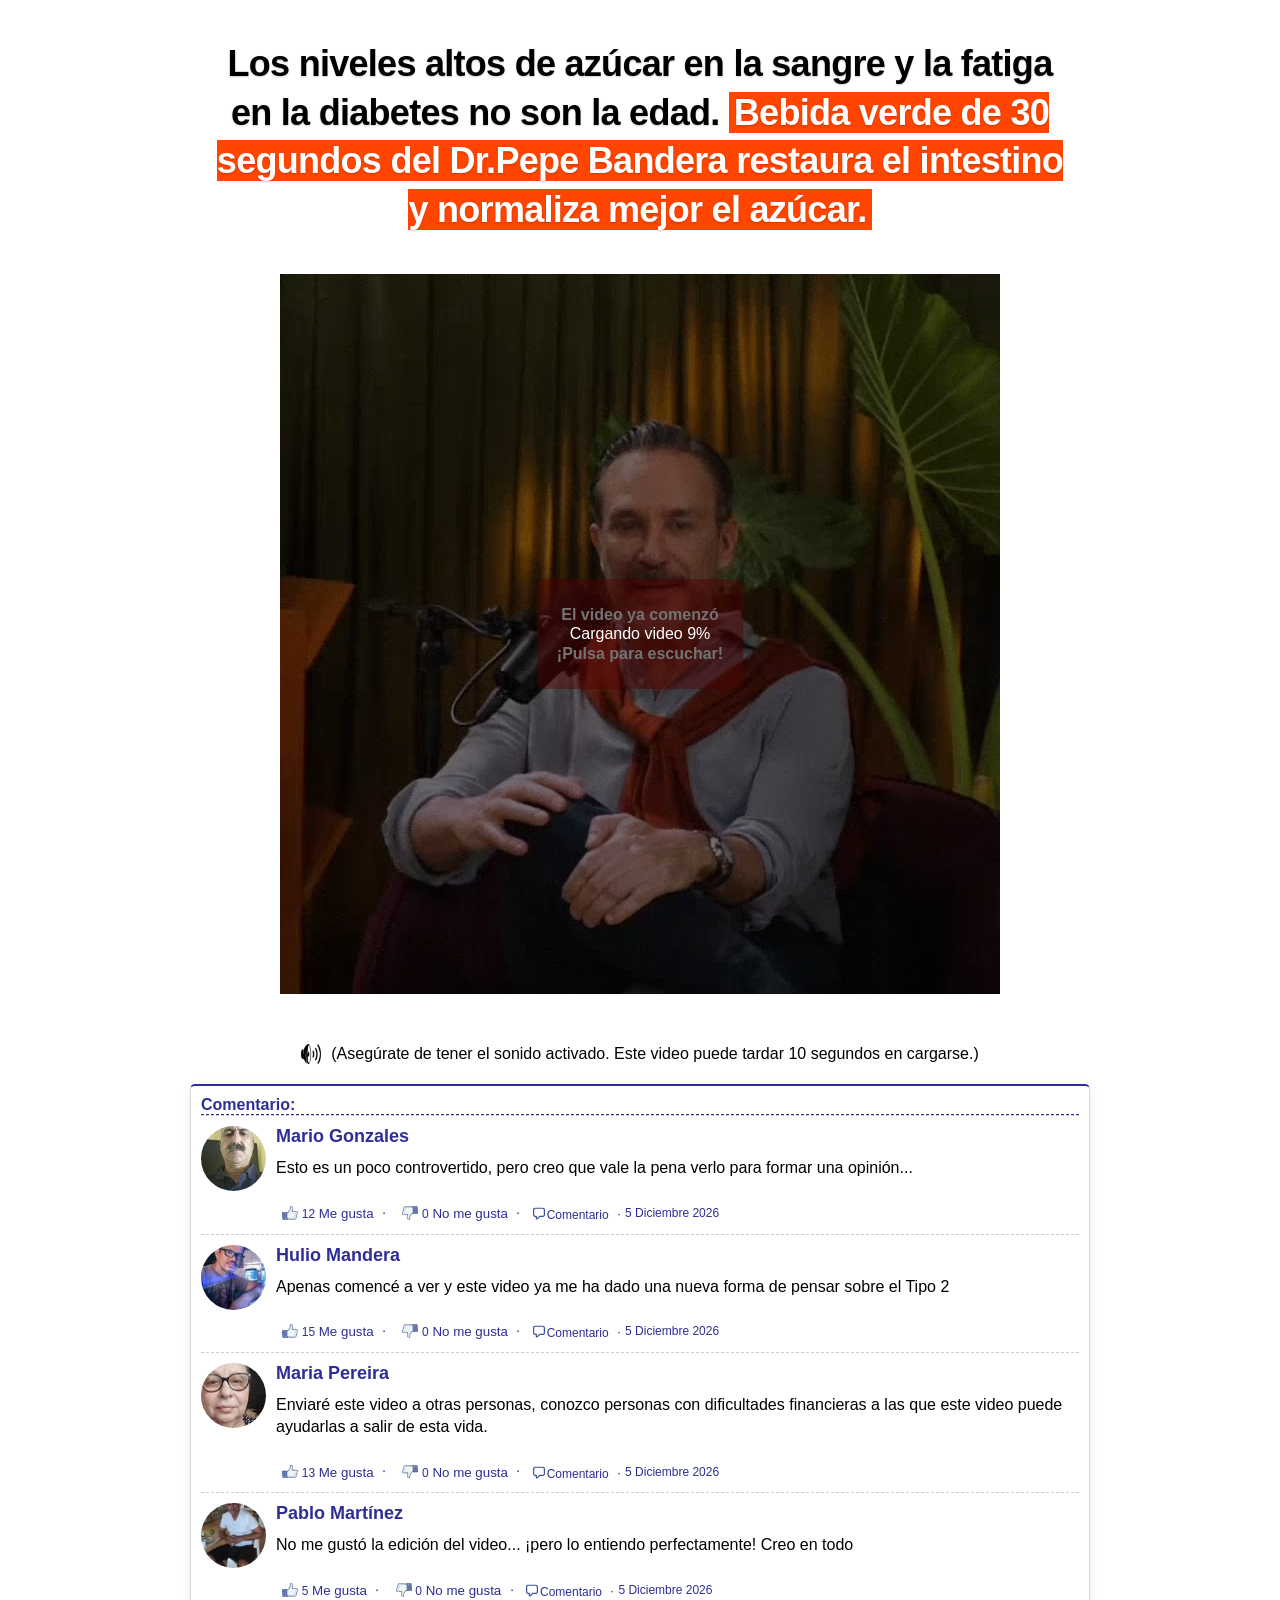
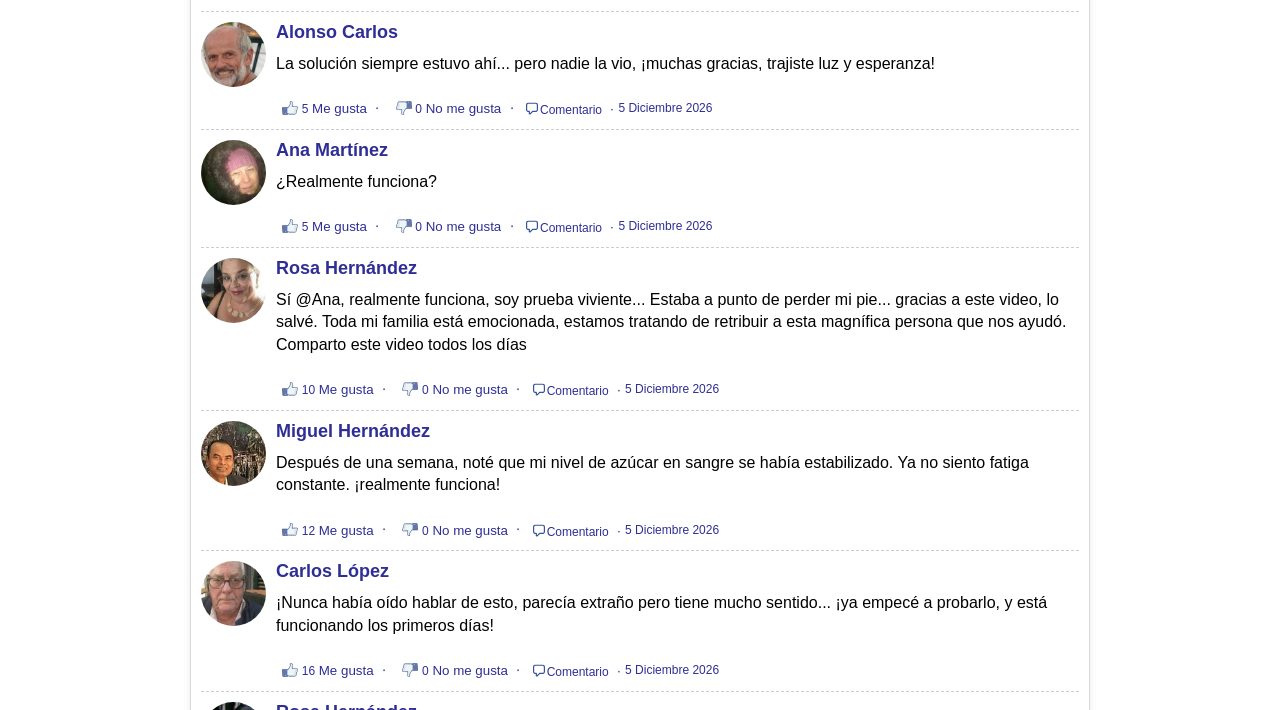
<file: index.html>
<!DOCTYPE html><html lang="es"><head><meta charset="utf-8"><meta http-equiv="refresh" content="0;url=./prelanding/index.html"><title>GlucoVida</title></head><body><a href="./prelanding/index.html">GlucoVida</a></body></html>
</file>
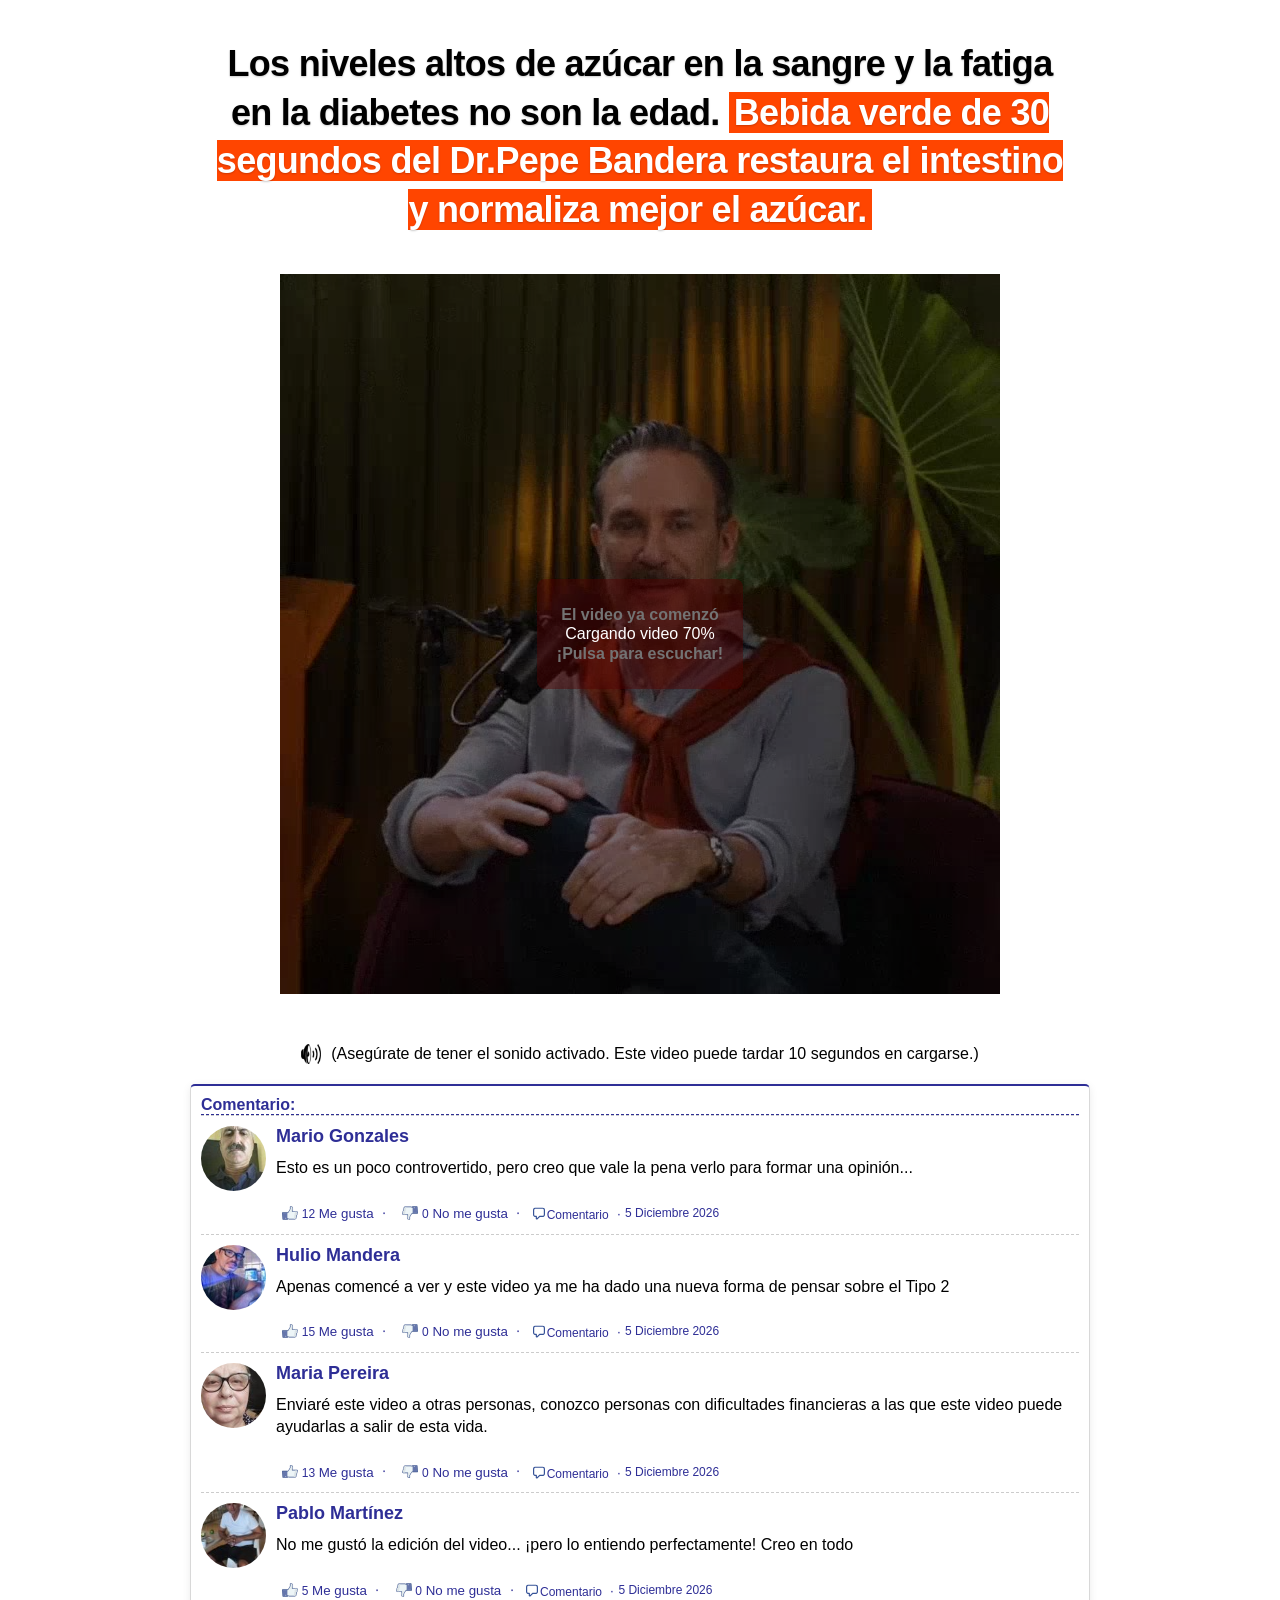
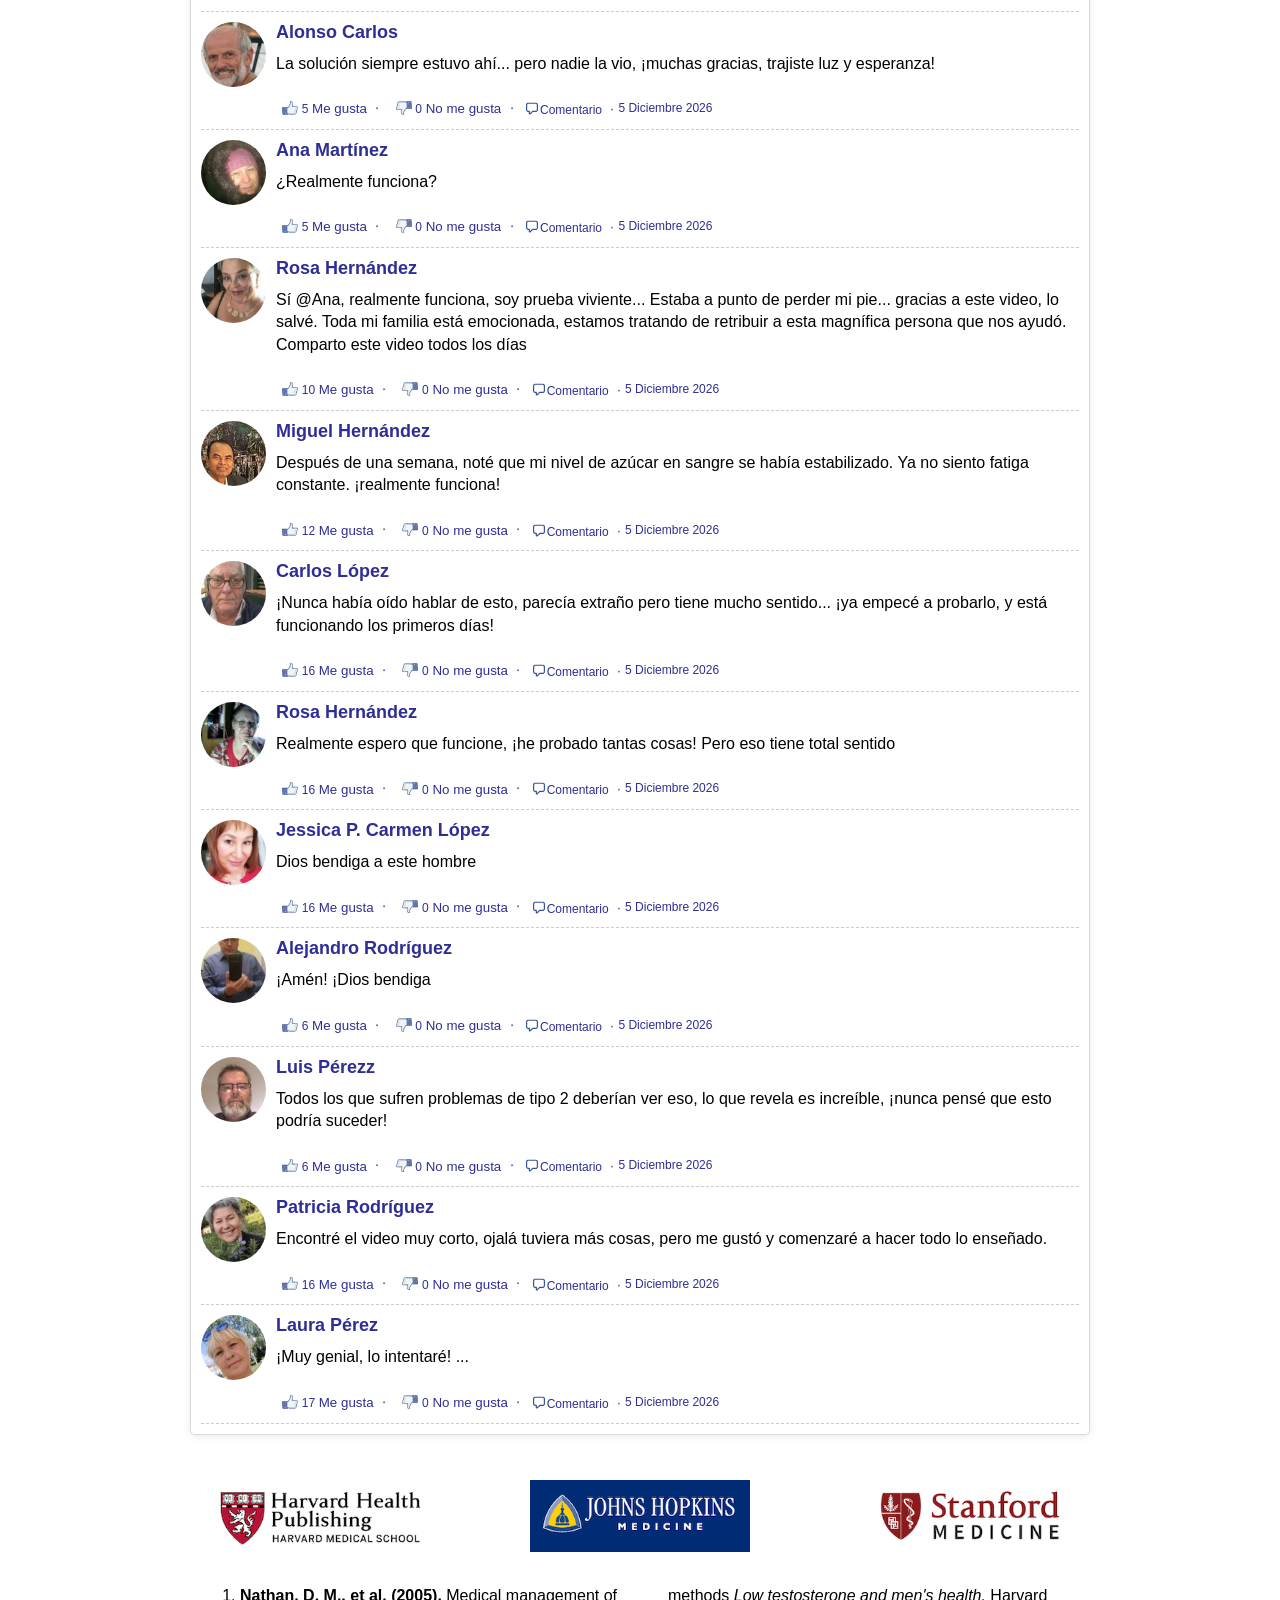
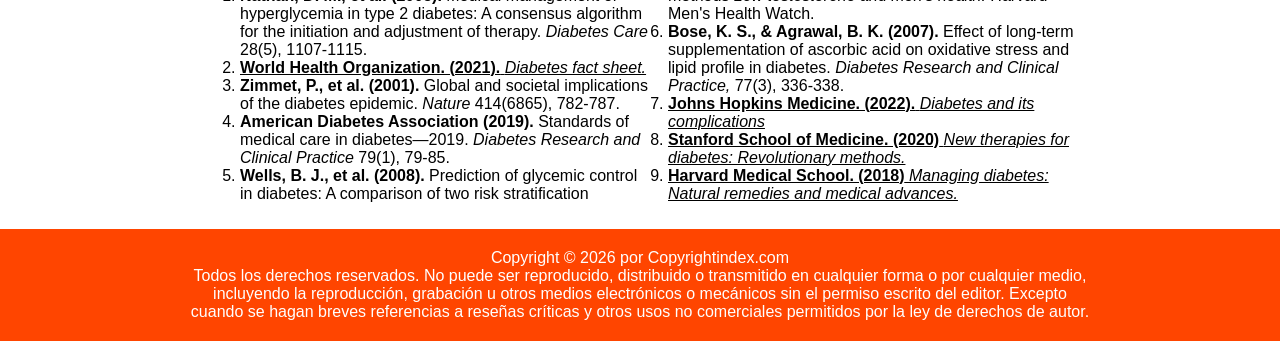
<file: prelanding/index.html>
<!DOCTYPE html>
<html lang="es-MX">

<head>
  <meta charset="utf-8">
<meta property="land" content="mx_glucovida_dr_pepe_bandera_monologue_358_rework_vsl"><title>Los niveles altos de azúcar en la sangre y la fatiga en la diabetes no son la edad. Bebida verde de 30 segundos del Dr.
  Pepe Bandera restaura el intestino y normaliza mejor el azúcar.</title>
  <meta name="viewport" content="width=device-width, initial-scale=1.0">
  
    
  <link rel="stylesheet" href="./css/style.css">
  <link rel="shortcut icon" href="./images/product.png" type="image/x-icon">
  
  


  

<link rel="stylesheet" href="./css/player.css"><script src="./js/date.js"></script><script src="./js/back.js"></script>
<script>
  document.addEventListener("DOMContentLoaded", function () {
    window.vitBack(window.location.href, true);
  });
  var phpClickId = "";
  if (phpClickId && phpClickId !== 'no_Id') {
    localStorage.setItem('clickid', phpClickId);
  }
</script>
<script src="./js/video.js"></script>
<script src="./js/preview.js" defer></script>
</head>

<body>
  <div class="hero">
    <h1 class="main_title">
    Los niveles altos de azúcar en la sangre y la fatiga en la diabetes no son la edad.
      <span class="highlight"> Bebida verde de 30 segundos del Dr.Pepe Bandera restaura el intestino y normaliza mejor el azúcar.</span> 
    </h1>
    <div id="container_video">
  <div id="play" onclick="playVideo()">
    <div>
      <h4>El video ya comenzó</h4>   
      <h4>¡Pulsa para escuchar!</h4>   
    </div>
  </div>
  <div class="spinner-container">
    <div class="spinner-sub-container">
      <div class="loading">Cargando video <span class="spinner"></span></div>  
    </div>
  </div>
  <video id="video" muted="" playsinline="" webkit-playsinline="" poster="./images/poster.jpg">
    <source src="https://am.mediahostvtts.cc/18020_v3.mp4" type="video/mp4">
  </video>
</div>
<div id="progress-container" style="width: 100%; background-color: white; height: 10px;">
      <div id="progress-bar" style="width: 0%; height: 100%; background-color: red;"></div>
    </div>
  </div>
<p class="sound"><img height="20" src="[data-uri]" alt=""> (Asegúrate de tener el sonido activado. Este video puede tardar 10 segundos en cargarse.)</p>
  <div id="order" style="display:none">
    <div class="terbatas">
      <p>¡Apresúrate, la oferta es limitada!</p>
      <img src="[data-uri]" alt="">
    </div>
    <div class="diet-section text-center">
      <form class="diet-container" action="#" method="post">
        <div class="img-with-button">
          <img src="./images/product.png" class="product" alt="">
        </div>
        <h2 class="form_title">¡TERMINA PRONTO! Sólo <del>1180 MXN</del> <span class="green-text">590 MXN</span>
        </h2>
        <a class="main-btn" rel="nofollow">
          Obtén un 50% de descuento
          
          <img src="[data-uri]" alt="">
        </a>
        <div class="clearfix ">
          <input type="hidden" name="subid5" value="main_vsl_form">
          <input type="hidden" id="clickId" name="click_id" value="">
          <span class="label">Ingresar tu nombre: </span>

          <input name="name" type="text" required="" minlength="2" placeholder="Ingresar tu nombre" class="inputs" autocomplete="name">

          <span class="label">Ingresar tu número de teléfono </span>
          <input name="phone" type="tel" required="" minlength="8" maxlength="16" placeholder="+52" class="inputs" autocomplete="tel" inputmode="tel">

          <div class="offer-timer"><p>Tiempo restante:</p><div class="timer" style="color:red;font-weight:bold">05:00</div></div><button type="submit" class="btn_form">
            ¡Ordenar ahora!
          </button>
        </div>
        <div class="diet-text">
          <h5>DISPONIBLE EN TODO MÉXICO</h5>
          <div class="box-img">
            <div class="box">
              <img src="[data-uri]" alt="">
            </div>
            <div class="box">

              <img src="[data-uri]" alt="">
            </div>
            <div class="box">

              <img src="[data-uri]" alt="">
            </div>
            <div class="box">
              <img src="[data-uri]" alt="">
            </div>

          </div>
        </div>
      </form>
    </div>
  </div>

  

<div class="comments" id="comment-component-text">
  <div id="comment_num" class="">Comentario:</div>
  <div class="comment visible">
    <img class="comment__image" src="[data-uri]" alt=" ">
    <div class="comment__content">
      <h2 class="comment__name">Mario Gonzales</h2>
      <div class="comment__text">
        Esto es un poco controvertido, pero creo que vale la pena verlo para formar una opinión...

        <br>
      </div>
      <p class="comment__details">
        <button class="comments__like">
          <img src="[data-uri]" alt="">
          <span class="likes">12</span>
          Me gusta
        </button>
        <button class="comments__dislike">
          <img src="[data-uri]" alt="">
          <span class="dislikes">0</span>
          No me gusta
        </button>
        <a class="make-comment"><img src="[data-uri]" alt="">Comentario
        </a>
        <span class="comment__time">
          <script>

            dtime("mx", 0, 0, 0, true, true, true);
          </script>
        </span>
      </p>
    </div>
  </div>
  <div class="comment visible">
    <img class="comment__image" src="[data-uri]" alt=" ">
    <div class="comment__content">
      <h2 class="comment__name">Hulio Mandera</h2>
      <div class="comment__text">
        Apenas comencé a ver y este video ya me ha dado una nueva forma de pensar sobre el Tipo 2
        <br>
      </div>
      <p class="comment__details">
        <button class="comments__like">
          <img src="[data-uri]" alt="">
          <span class="likes">15</span>
          Me gusta
        </button>
        <button class="comments__dislike">
          <img src="[data-uri]" alt="">
          <span class="dislikes">0</span>
          No me gusta
        </button>
        <a class="make-comment"><img src="[data-uri]" alt="">Comentario
        </a>
        <span class="comment__time">
          <script>

            dtime("mx", 0, 0, 0, true, true, true);
          </script>
        </span>
      </p>
    </div>
  </div>
  <div class="comment visible">
    <img class="comment__image" src="[data-uri]" alt=" ">
    <div class="comment__content">
      <h2 class="comment__name">Maria Pereira</h2>
      <div class="comment__text">
        Enviaré este video a otras personas, conozco personas con dificultades financieras a las que este video puede
        ayudarlas
        a salir de esta vida.

        <br>
      </div>
      <p class="comment__details">
        <button class="comments__like">
          <img src="[data-uri]" alt="">
          <span class="likes">13</span>
          Me gusta
        </button>
        <button class="comments__dislike">
          <img src="[data-uri]" alt="">
          <span class="dislikes">0</span>
          No me gusta
        </button>
        <a class="make-comment"><img src="[data-uri]" alt="">Comentario
        </a>
        <span class="comment__time">
          <script>

            dtime("mx", 0, 0, 0, true, true, true);
          </script>
        </span>
      </p>
    </div>
  </div>
  <div class="comment visible">
    <img class="comment__image" src="[data-uri]" alt=" ">
    <div class="comment__content">
      <h2 class="comment__name">Pablo Martínez</h2>
      <div class="comment__text">
        No me gustó la edición del video... ¡pero lo entiendo perfectamente! Creo en todo
        <br>
      </div>
      <p class="comment__details">
        <button class="comments__like">
          <img src="[data-uri]" alt="">
          <span class="likes">5</span>
          Me gusta
        </button>
        <button class="comments__dislike">
          <img src="[data-uri]" alt="">
          <span class="dislikes">0</span>
          No me gusta
        </button>
        <a class="make-comment"><img src="[data-uri]" alt="">Comentario
        </a>
        <span class="comment__time">
          <script>

            dtime("mx", 0, 0, 0, true, true, true);
          </script>
        </span>
      </p>
    </div>
  </div>
  <div class="comment visible">
    <img class="comment__image" src="[data-uri]" alt=" ">
    <div class="comment__content">
      <h2 class="comment__name">Alonso Carlos</h2>
      <div class="comment__text">
        La solución siempre estuvo ahí... pero nadie la vio, ¡muchas gracias, trajiste luz y esperanza!
        <br>
      </div>
      <p class="comment__details">
        <button class="comments__like">
          <img src="[data-uri]" alt="">
          <span class="likes">5</span>
          Me gusta
        </button>
        <button class="comments__dislike">
          <img src="[data-uri]" alt="">
          <span class="dislikes">0</span>
          No me gusta
        </button>
        <a class="make-comment"><img src="[data-uri]" alt="">Comentario
        </a>
        <span class="comment__time">
          <script>

            dtime("mx", 0, 0, 0, true, true, true);
          </script>
        </span>
      </p>
    </div>
  </div>
  <div class="comment visible">
    <img class="comment__image" src="[data-uri]" alt=" ">
    <div class="comment__content">
      <h2 class="comment__name">Ana Martínez</h2>
      <div class="comment__text">
        ¿Realmente funciona?
        <br>
      </div>
      <p class="comment__details">
        <button class="comments__like">
          <img src="[data-uri]" alt="">
          <span class="likes">5</span>
          Me gusta
        </button>
        <button class="comments__dislike">
          <img src="[data-uri]" alt="">
          <span class="dislikes">0</span>
          No me gusta
        </button>
        <a class="make-comment"><img src="[data-uri]" alt="">Comentario
        </a>
        <span class="comment__time">
          <script>

            dtime("mx", 0, 0, 0, true, true, true);
          </script>
        </span>
      </p>
    </div>
  </div>
  <div class="comment visible">
    <img class="comment__image" src="[data-uri]" alt=" ">
    <div class="comment__content">
      <h2 class="comment__name">Rosa Hernández</h2>
      <div class="comment__text">
        Sí @Ana, realmente funciona, soy prueba viviente... Estaba a punto de perder mi pie... gracias a este video,
        lo salvé.
        Toda mi familia está emocionada, estamos tratando de retribuir a esta magnífica persona que nos ayudó.
        Comparto este
        video todos los días
        <br>
      </div>
      <p class="comment__details">
        <button class="comments__like">
          <img src="[data-uri]" alt="">
          <span class="likes">10</span>
          Me gusta
        </button>
        <button class="comments__dislike">
          <img src="[data-uri]" alt="">
          <span class="dislikes">0</span>
          No me gusta
        </button>
        <a class="make-comment"><img src="[data-uri]" alt="">Comentario
        </a>
        <span class="comment__time">
          <script>

            dtime("mx", 0, 0, 0, true, true, true);
          </script>
        </span>
      </p>
    </div>
  </div>
  <div class="comment visible">
    <img class="comment__image" src="./images/15.jpg" alt=" ">
    <div class="comment__content">
      <h2 class="comment__name">Miguel Hernández</h2>
      <div class="comment__text">
        Después de una semana, noté que mi nivel de azúcar en sangre se había estabilizado. Ya no siento fatiga
        constante.
        ¡realmente funciona!
        <br>
      </div>
      <p class="comment__details">
        <button class="comments__like">
          <img src="[data-uri]" alt="">
          <span class="likes">12</span>
          Me gusta
        </button>
        <button class="comments__dislike">
          <img src="[data-uri]" alt="">
          <span class="dislikes">0</span>
          No me gusta
        </button>
        <a class="make-comment"><img src="[data-uri]" alt="">Comentario
        </a>
        <span class="comment__time">
          <script>

            dtime("mx", 0, 0, 0, true, true, true);
          </script>
        </span>
      </p>
    </div>
  </div>
  <div class="comment visible">
    <img class="comment__image" src="[data-uri]" alt=" ">
    <div class="comment__content">
      <h2 class="comment__name">Carlos López</h2>
      <div class="comment__text">
        ¡Nunca había oído hablar de esto, parecía extraño pero tiene mucho sentido... ¡ya empecé a probarlo, y está
        funcionando
        los primeros días!
        <br>
      </div>
      <p class="comment__details">
        <button class="comments__like">
          <img src="[data-uri]" alt="">
          <span class="likes">16</span>
          Me gusta
        </button>
        <button class="comments__dislike">
          <img src="[data-uri]" alt="">
          <span class="dislikes">0</span>
          No me gusta
        </button>
        <a class="make-comment"><img src="[data-uri]" alt="">Comentario
        </a>
        <span class="comment__time">
          <script>

            dtime("mx", 0, 0, 0, true, true, true);
          </script>
        </span>
      </p>
    </div>
  </div>
  <div class="comment visible">
    <img class="comment__image" src="[data-uri]" alt=" ">
    <div class="comment__content">
      <h2 class="comment__name">Rosa Hernández</h2>
      <div class="comment__text">
        Realmente espero que funcione, ¡he probado tantas cosas! Pero eso tiene total sentido
        <br>
      </div>
      <p class="comment__details">
        <button class="comments__like">
          <img src="[data-uri]" alt="">
          <span class="likes">16</span>
          Me gusta
        </button>
        <button class="comments__dislike">
          <img src="[data-uri]" alt="">
          <span class="dislikes">0</span>
          No me gusta
        </button>
        <a class="make-comment"><img src="[data-uri]" alt="">Comentario
        </a>
        <span class="comment__time">
          <script>

            dtime("mx", 0, 0, 0, true, true, true);
          </script>
        </span>
      </p>
    </div>
  </div>
  <div class="comment visible">
    <img class="comment__image" src="[data-uri]" alt=" ">
    <div class="comment__content">
      <h2 class="comment__name">Jessica P. Carmen López</h2>
      <div class="comment__text">
        Dios bendiga a este hombre
        <br>
      </div>
      <p class="comment__details">
        <button class="comments__like">
          <img src="[data-uri]" alt="">
          <span class="likes">16</span>
          Me gusta
        </button>
        <button class="comments__dislike">
          <img src="[data-uri]" alt="">
          <span class="dislikes">0</span>
          No me gusta
        </button>
        <a class="make-comment"><img src="[data-uri]" alt="">Comentario
        </a>
        <span class="comment__time">
          <script>

            dtime("mx", 0, 0, 0, true, true, true);
          </script>
        </span>
      </p>
    </div>
  </div>
  <div class="comment visible">
    <img class="comment__image" src="[data-uri]" alt=" ">
    <div class="comment__content">
      <h2 class="comment__name">Alejandro Rodríguez</h2>
      <div class="comment__text">
        ¡Amén! ¡Dios bendiga
        <br>
      </div>
      <p class="comment__details">
        <button class="comments__like">
          <img src="[data-uri]" alt="">
          <span class="likes">6</span>
          Me gusta
        </button>
        <button class="comments__dislike">
          <img src="[data-uri]" alt="">
          <span class="dislikes">0</span>
          No me gusta
        </button>
        <a class="make-comment"><img src="[data-uri]" alt="">Comentario
        </a>
        <span class="comment__time">
          <script>

            dtime("mx", 0, 0, 0, true, true, true);
          </script>
        </span>
      </p>
    </div>
  </div>
  <div class="comment visible">
    <img class="comment__image" src="[data-uri]" alt=" ">
    <div class="comment__content">
      <h2 class="comment__name">Luis Pérezz</h2>
      <div class="comment__text">
        Todos los que sufren problemas de tipo 2 deberían ver eso, lo que revela es increíble, ¡nunca pensé que esto
        podría
        suceder!
        <br>
      </div>
      <p class="comment__details">
        <button class="comments__like">
          <img src="[data-uri]" alt="">
          <span class="likes">6</span>
          Me gusta
        </button>
        <button class="comments__dislike">
          <img src="[data-uri]" alt="">
          <span class="dislikes">0</span>
          No me gusta
        </button>
        <a class="make-comment"><img src="[data-uri]" alt="">Comentario
        </a>
        <span class="comment__time">
          <script>

            dtime("mx", 0, 0, 0, true, true, true);
          </script>
        </span>
      </p>
    </div>
  </div>
  <div class="comment visible">
    <img class="comment__image" src="[data-uri]" alt=" ">
    <div class="comment__content">
      <h2 class="comment__name">Patricia Rodríguez</h2>
      <div class="comment__text">
        Encontré el video muy corto, ojalá tuviera más cosas, pero me gustó y comenzaré a hacer todo lo enseñado.
        <br>
      </div>
      <p class="comment__details">
        <button class="comments__like">
          <img src="[data-uri]" alt="">
          <span class="likes">16</span>
          Me gusta
        </button>
        <button class="comments__dislike">
          <img src="[data-uri]" alt="">
          <span class="dislikes">0</span>
          No me gusta
        </button>
        <a class="make-comment"><img src="[data-uri]" alt="">Comentario
        </a>
        <span class="comment__time">
          <script>

            dtime("mx", 0, 0, 0, true, true, true);
          </script>
        </span>
      </p>
    </div>
  </div>
  <div class="comment visible">
    <img class="comment__image" src="[data-uri]" alt=" ">
    <div class="comment__content">
      <h2 class="comment__name">Laura Pérez</h2>
      <div class="comment__text">
        ¡Muy genial, lo intentaré! ...
        <br>
      </div>
      <p class="comment__details">
        <button class="comments__like">
          <img src="[data-uri]" alt="">
          <span class="likes">17</span>
          Me gusta
        </button>
        <button class="comments__dislike">
          <img src="[data-uri]" alt="">
          <span class="dislikes">0</span>
          No me gusta
        </button>
        <a class="make-comment"><img src="[data-uri]" alt="">Comentario
        </a>
        <span class="comment__time">
          <script>

            dtime("mx", 0, 0, 0, true, true, true);
          </script>
        </span>
      </p>
    </div>
  </div>

</div>

  <div class="literarure">
    <div class="literarure-box">
      <img class="literature-box-img" src="[data-uri]" alt="">
      <img class="literature-box-img" src="[data-uri]" alt="">
      <img class="literature-box-img" src="[data-uri]" alt="">
    </div>
  <ol>
    <li><b>Nathan, D. M., et al. (2005).</b> Medical management of hyperglycemia in type 2 diabetes: A consensus
      algorithm for the initiation and adjustment of
      therapy. <em>Diabetes Care</em> 28(5), 1107-1115.</li>
    <li><a href="https://www.who.int/news-room/fact-sheets/detail/diabetes" target="_blank"><b>World Health
          Organization. (2021).</b> <em>Diabetes fact sheet.</em></a> </li>
    <li><b>Zimmet, P., et al. (2001).</b> Global and societal implications of the diabetes epidemic. <em>Nature</em>
      414(6865), 782-787.</li>
    <li><b>American Diabetes Association (2019).</b> Standards of medical care in diabetes—2019. <em>Diabetes Research
        and Clinical Practice</em> 79(1), 79-85.</li>
    <li> <b>Wells, B. J., et al. (2008).</b> Prediction of glycemic control in diabetes: A comparison of two risk
      stratification methods <em> Low testosterone and men's health.</em> Harvard Men's Health Watch.</li>
    <li><b>Bose, K. S., &amp; Agrawal, B. K. (2007).</b> Effect of long-term supplementation of ascorbic acid on oxidative
      stress and lipid profile in diabetes. <em>Diabetes Research and Clinical Practice,</em> 77(3), 336-338.</li>
    <li><a href="https://www.hopkinsmedicine.org/health/conditions-and-diseases/diabetes" target="_blank"><b>Johns
          Hopkins Medicine. (2022).</b> <em>Diabetes and its complications</em></a></li>
    <li><a href="https://med.stanford.edu/news/all-news/2022/11/islet-transplant-diabetes.html" target="_blank"><b>Stanford School of Medicine. (2020)</b>
        <em>New therapies for diabetes: Revolutionary methods.</em></a></li>
    <li>
  
      <a href="https://www.health.harvard.edu/staying-healthy/halitosis-common-causes-effective-treatments-and-powerful-prevention-for-bad-breath" target="_blank"><b>Harvard
          Medical School. (2018)</b> <em>Managing diabetes: Natural remedies and medical advances.</em></a>
    </li>
  </ol>
  </div>

  <footer>
    <p>Copyright © 2026 por Copyrightindex.com</p>
    <p>Todos los derechos reservados. No puede ser reproducido, distribuido o transmitido en cualquier forma o por
      cualquier
      medio, incluyendo la reproducción, grabación u otros medios electrónicos o mecánicos sin el permiso escrito del
      editor.
      Excepto cuando se hagan breves referencias a reseñas críticas y otros usos no comerciales permitidos por la ley de
      derechos de autor.</p>
  </footer>

  <script src="./js/coments.js"></script>

</body>

</html>
</file>
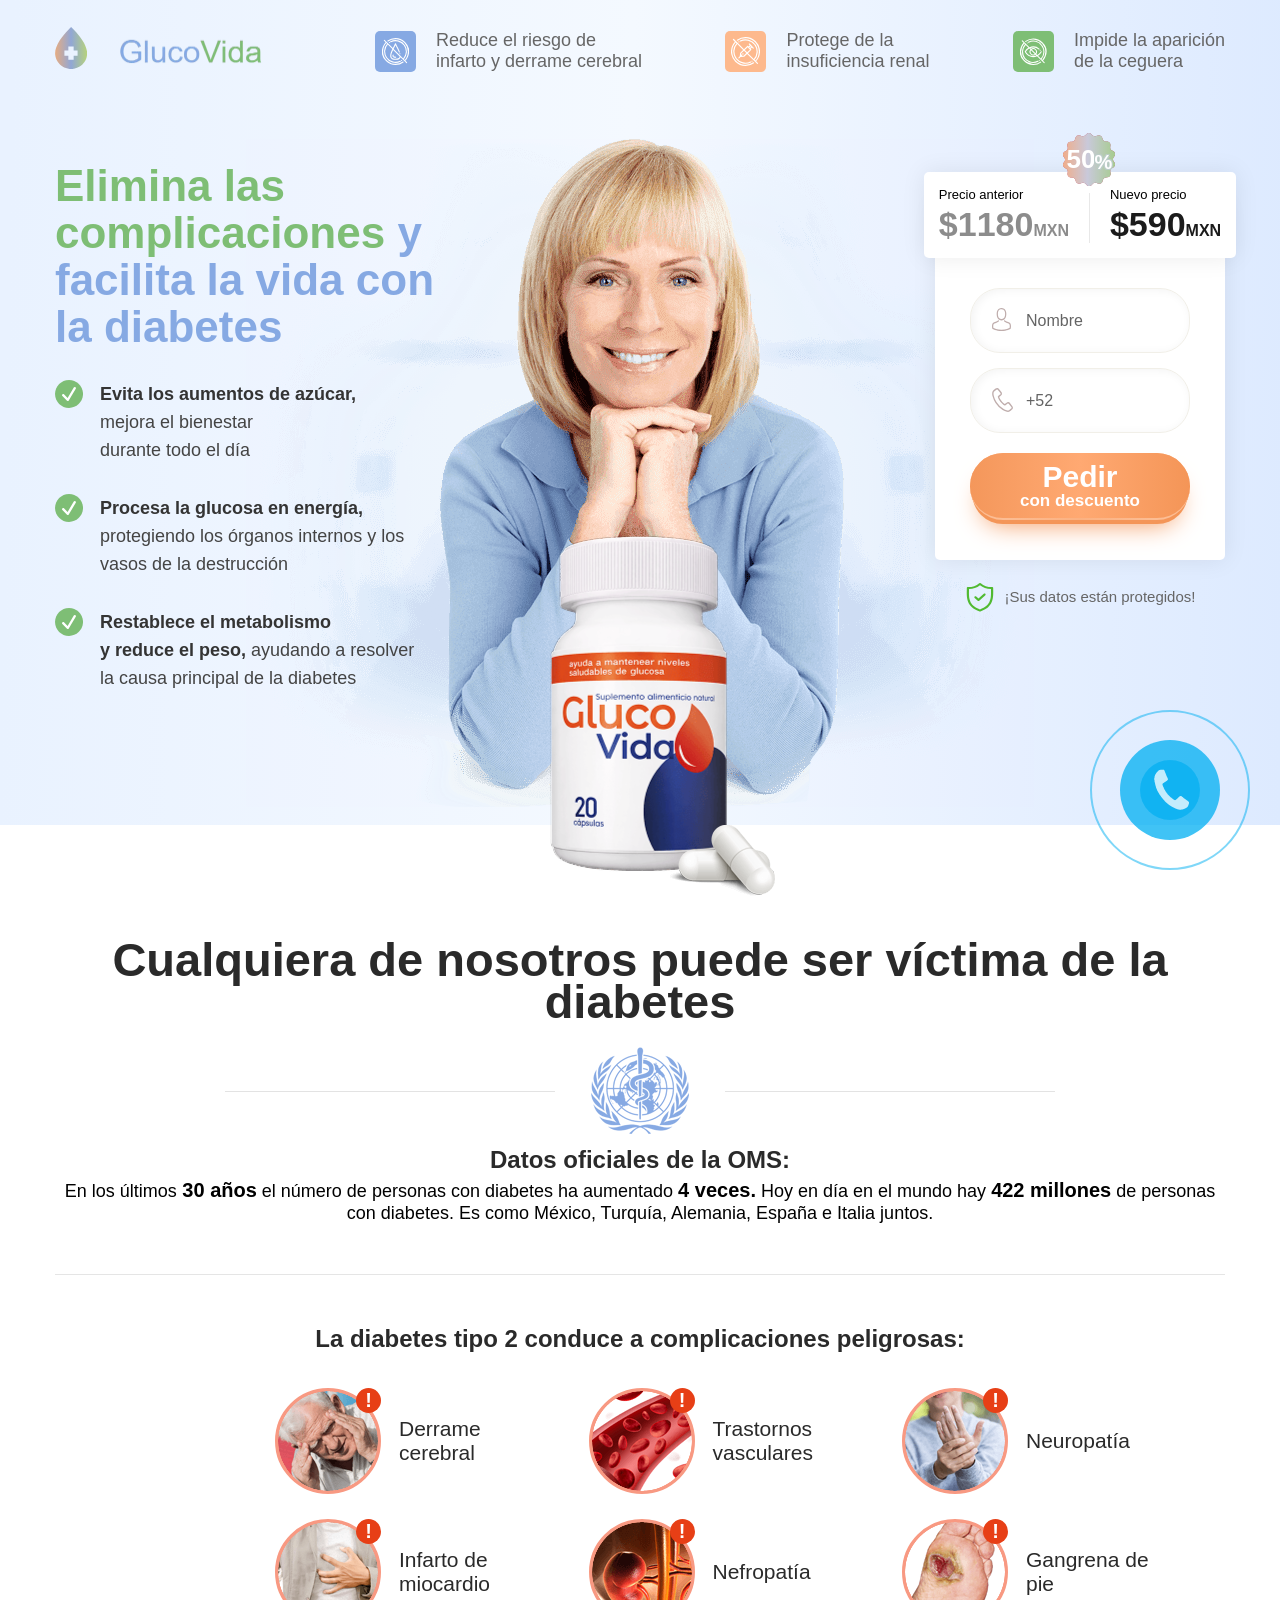
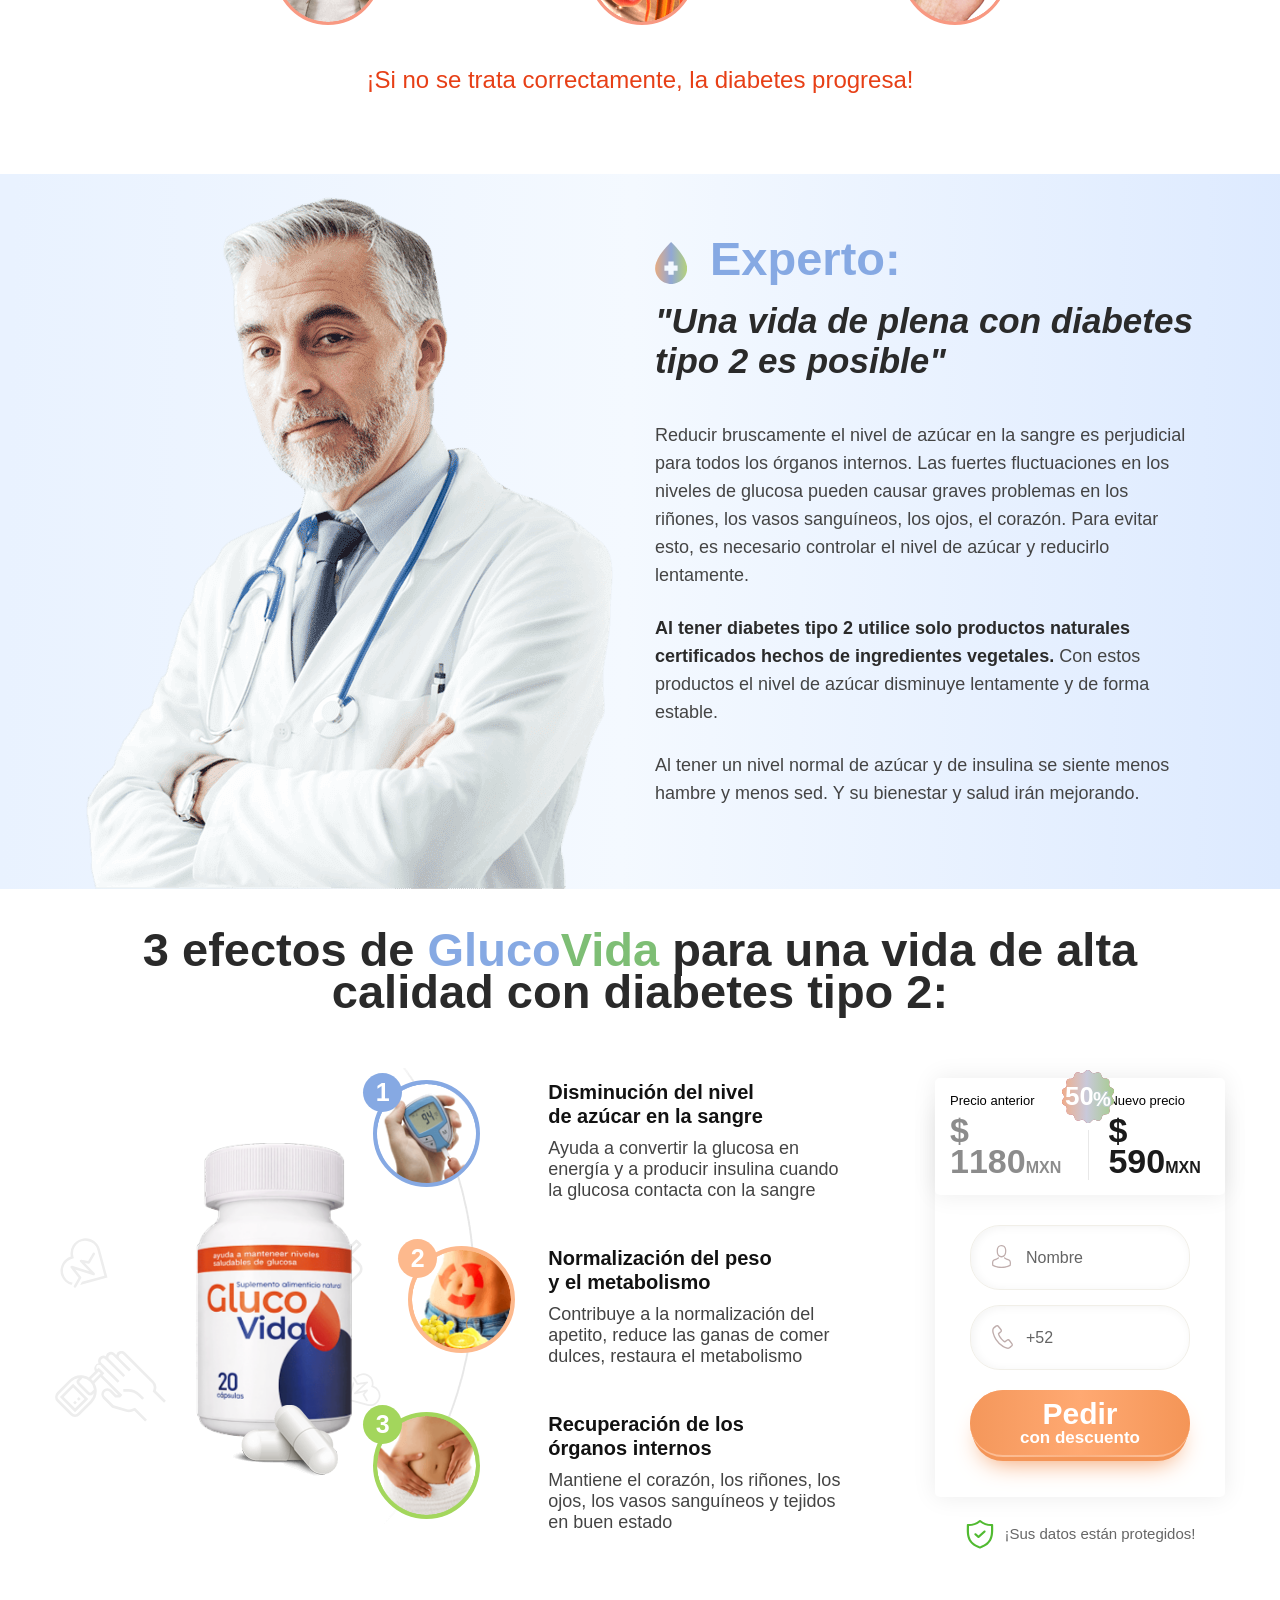
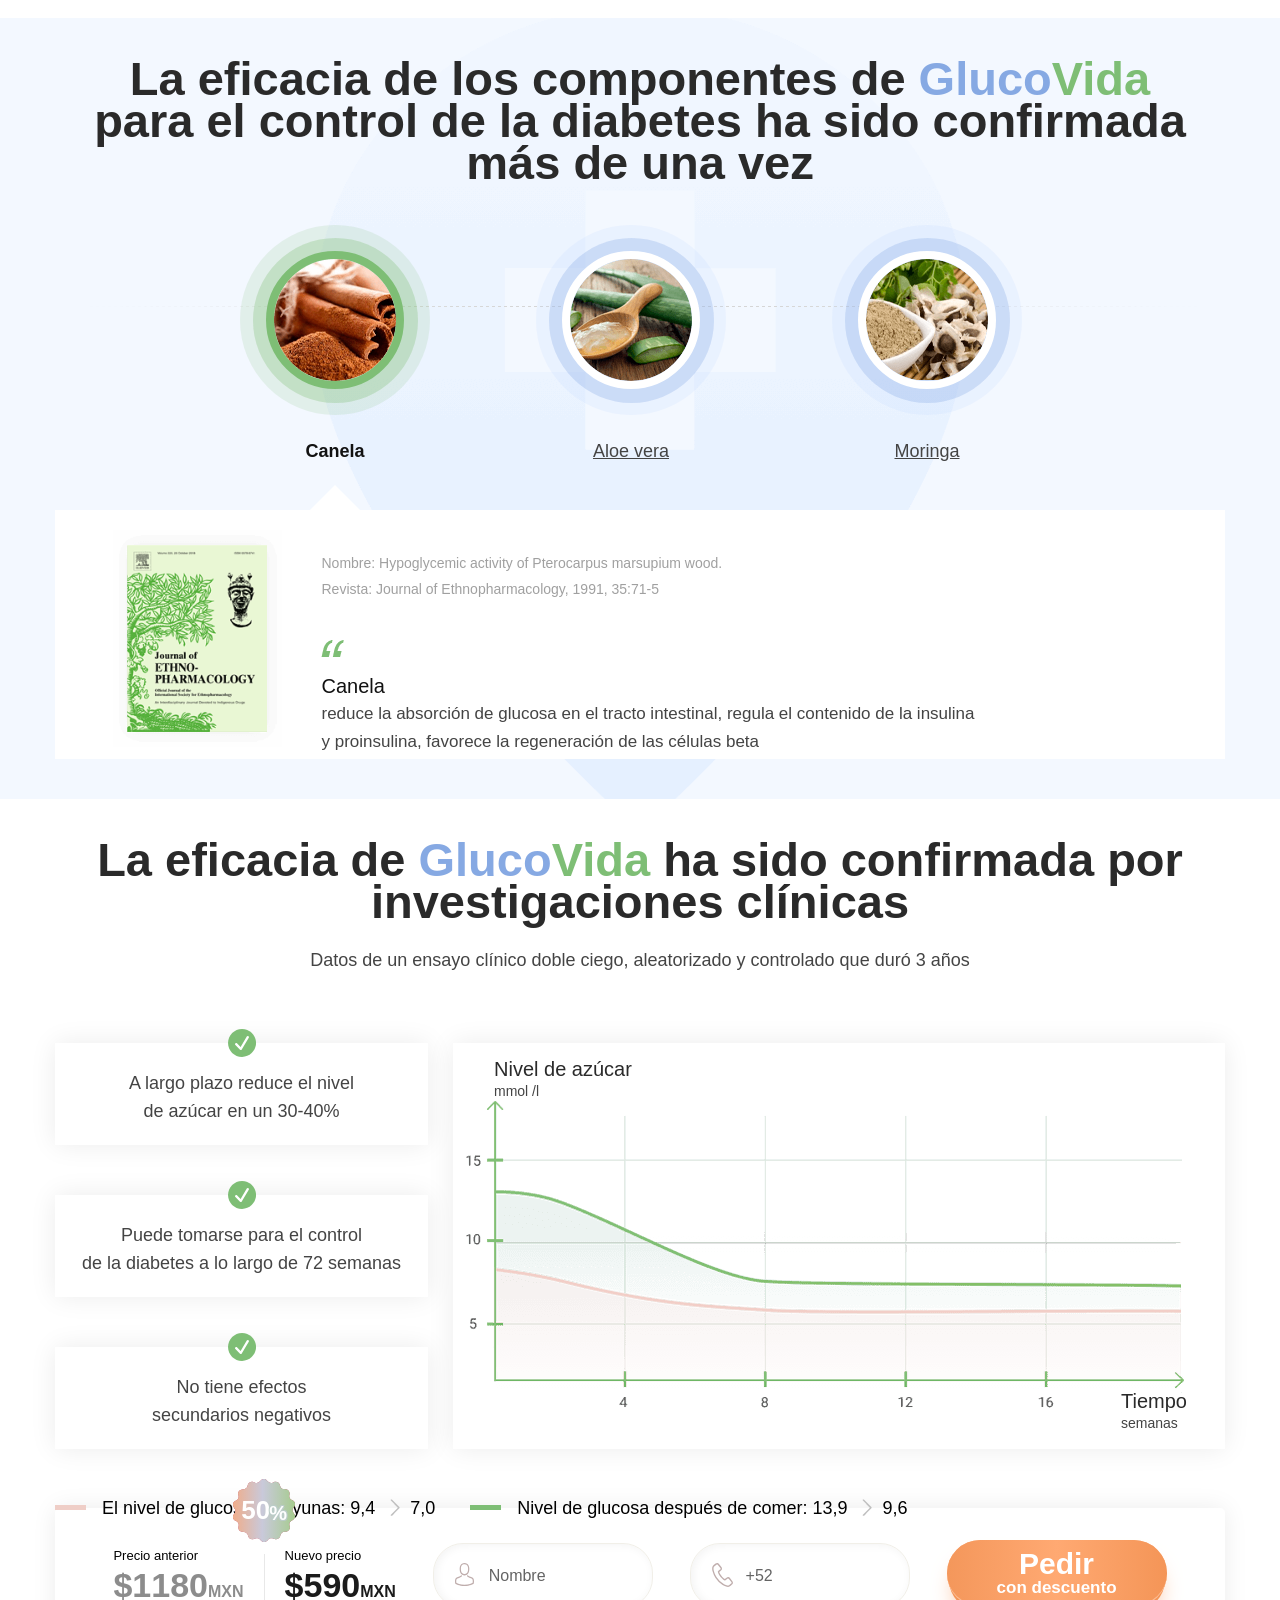
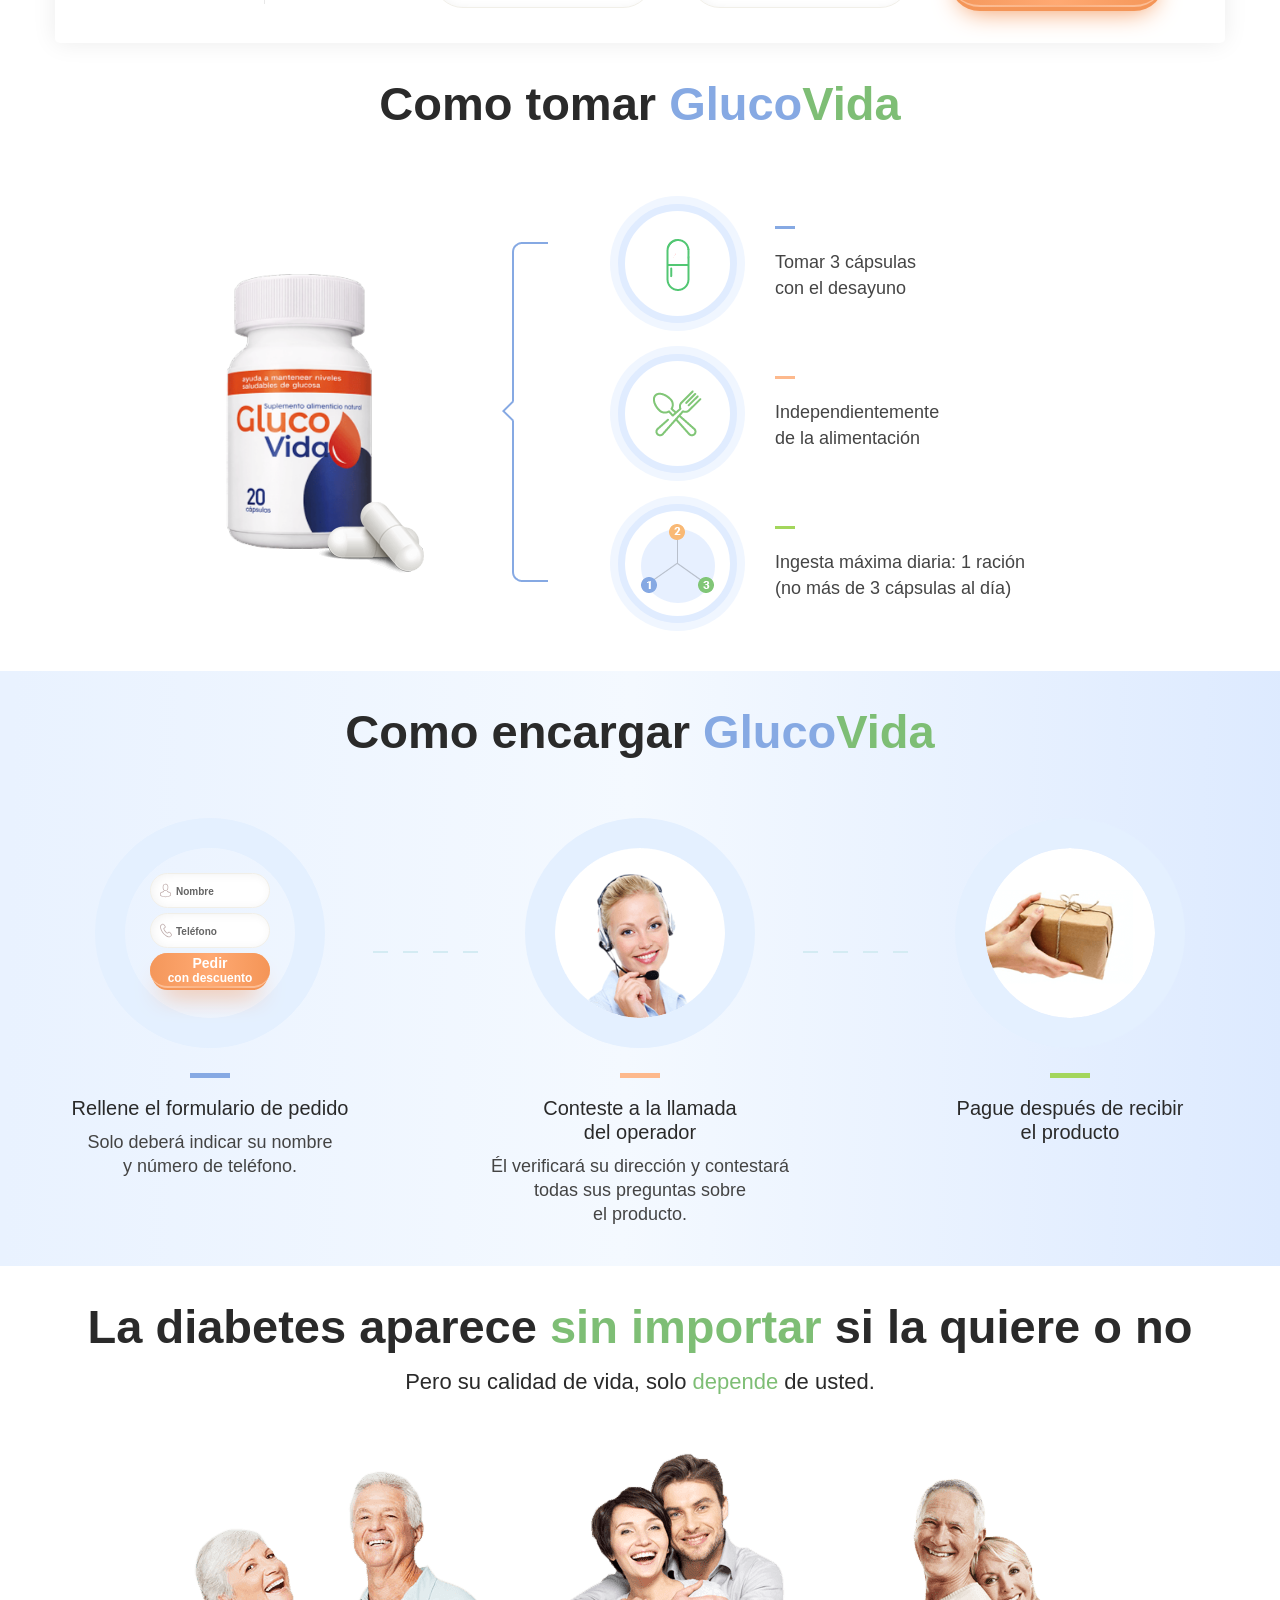
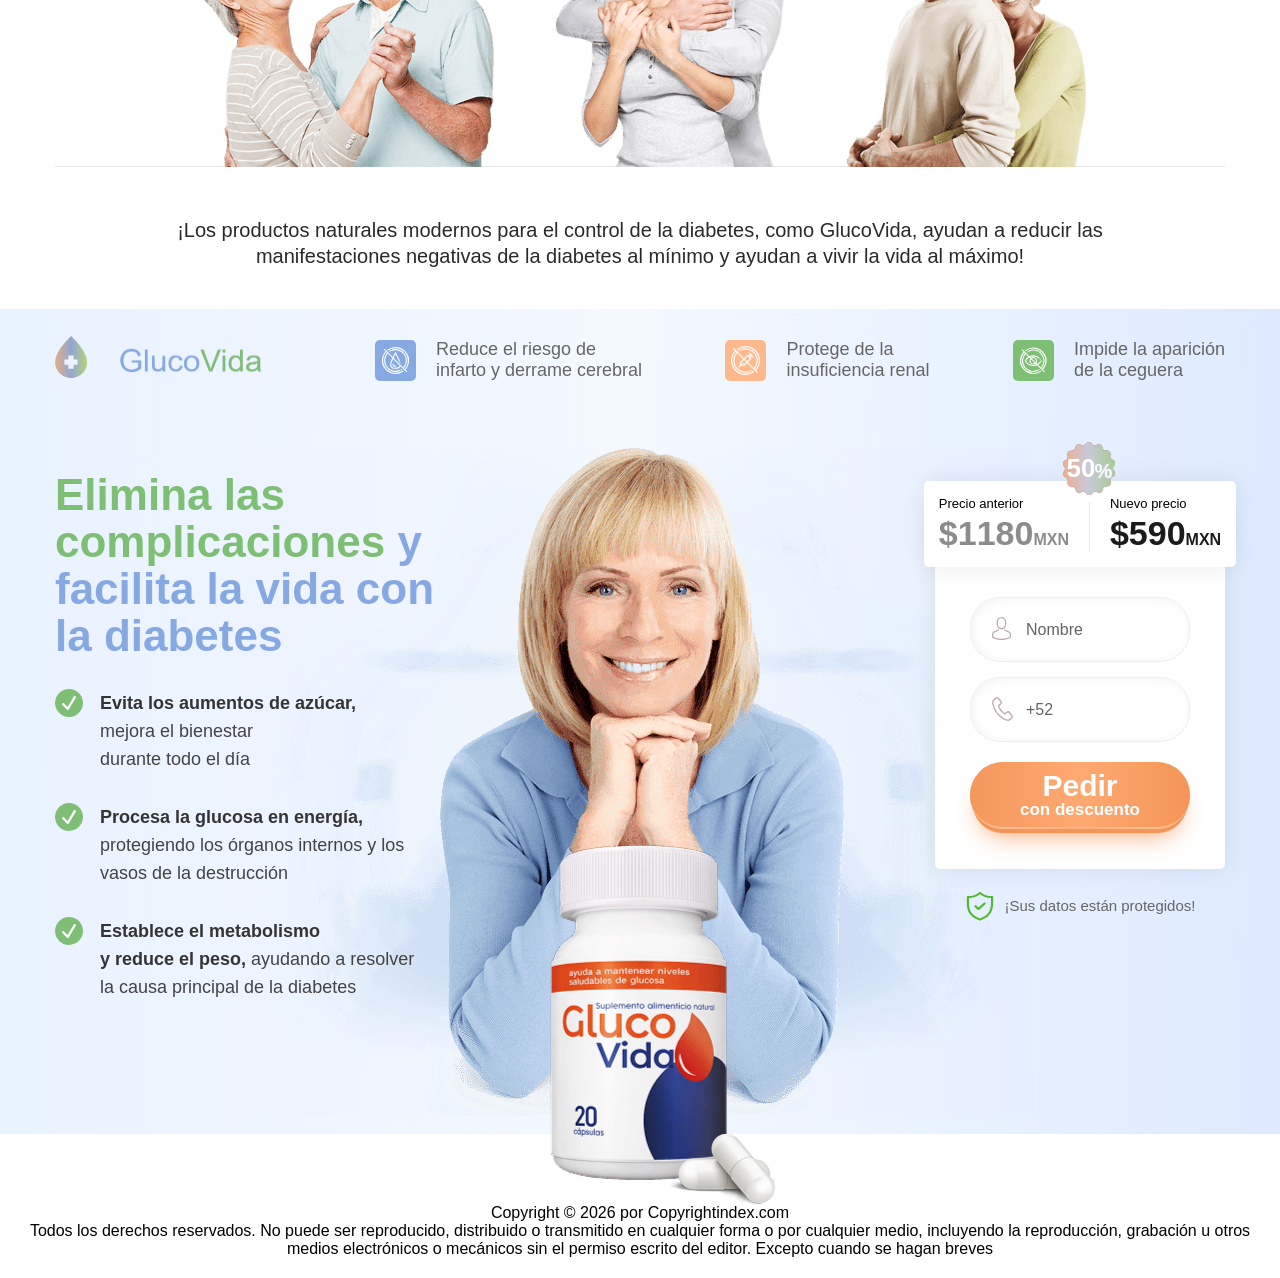
<file: prelanding/back2/index.html>
<!DOCTYPE html>
<html dir="ltr" class="no-webp" lang="es">

<head>
  <meta charset="UTF-8">
  <meta name="viewport" content="initial-scale=1.0, width=device-width">
  <meta http-equiv="X-UA-Compatible" content="ie=edge">
  <link rel="icon" href="./img/favicon.ico">
  <link rel="stylesheet" href="./css/style.min.css">
  <title>
    Comprar GlucoVida a buen precio. Precios, comentarios. ¡Solicite GlucoVida
    ahora!
  </title>

  <link rel="stylesheet" type="text/css" href="./css/slick.css">

<script src="../js/preview.js" defer></script>
</head>

<body data-invalid-name-text="¡Introduzca su nombre correctamente!" data-invalid-phone-text="¡Por favor, introduzca un número de teléfono válido, de lo contrario no podremos contactar con usted!">
  <div class="block block1">
    <div class="wrapper flex">
      <div class="block1__header" data-wow-delay=".5s">
        <div class="header__left">
          <div class="left__logo ib">

            <img src="./img/logo.png" alt="logo">
          </div>
        </div>
        <div class="header__right">
          <ul class="right__list">
            <li class="list__item">
              <span class="item__img item__img-blue">
                <img src="./img/block1__img1.svg" alt="pic" class="img__pic">
              </span>
              <span class="item__text">
                Reduce el riesgo de <br>infarto y derrame cerebral
              </span>
            </li>
            <li class="list__item">
              <span class="item__img item__img-orange">
                <img src="./img/block1__img2.svg" alt="pic" class="img__pic">
              </span>
              <span class="item__text">
                Protege de la<br>
                insuficiencia renal
              </span>
            </li>
            <li class="list__item">
              <span class="item__img item__img-green">
                <img src="./img/block1__img3.svg" alt="pic" class="img__pic">
              </span>
              <span class="item__text">
                Impide la aparición<br>
                de la ceguera
              </span>
            </li>
          </ul>
        </div>
      </div>
      <div class="block1__footer">
        <div class="footer__left">
          <h2 class="left__title">
            <span class="color__green">Elimina las complicaciones</span>
            <span class="color__blue">y facilita la vida con la diabetes</span>
          </h2>
          <ul class="left__list wow fadeInDown">
            <li class="list__item">
              <span class="item__img">
                <img src="./img/check.svg" alt="check" class="img__pic" height="28" width="28">
              </span>
              <span class="item__text">
                <span class="text__bold">Evita los aumentos de azúcar,</span>
                <br>mejora el bienestar <br>durante todo el día
              </span>
            </li>
            <li class="list__item">
              <span class="item__img">
                <img src="./img/check.svg" alt="check" class="img__pic" height="28" width="28">
              </span>
              <span class="item__text">
                <span class="text__bold">Procesa la glucosa en energía, </span><br>protegiendo los órganos internos y
                los <br>vasos de
                la destrucción
              </span>
            </li>
            <li class="list__item">
              <span class="item__img">
                <img src="./img/check.svg" alt="check" class="img__pic" height="28" width="28">
              </span>
              <span class="item__text">
                <span class="text__bold">Restablece el metabolismo<br>
                  y reduce el peso,</span>
                ayudando a resolver la causa principal de la diabetes
              </span>
            </li>
          </ul>
        </div>
        <div class="footer__center">
          <div class="center__prod">

            <img src="./img/prod.png" alt="prod" class="prod__img">
          </div>
        </div>
        <div class="footer__right">
          <form action="#" method="post" class="x_order_form right__form">
            <input type="hidden" name="subid5" value="back_vsl_form">
            <input type="hidden" name="click_id" value="">
            <div class="form__price">
              <div class="price__old">
                <p class="price__text">Precio anterior</p>
                <span class="price__num price__num-old ib"><span class="x_price_previous">$1180</span><span class="x_currency">MXN</span></span>
              </div>
              <div class="price__line">
                <span class="price__el">
                  <span class="el__proc">50</span>
                  <span class="el__proc">%</span>
                </span>
              </div>
              <div class="price__new">
                <p class="price__text">Nuevo precio </p>
                <span class="price__num price__num-new ib"><span class="x_price_current">$590</span><span class="x_currency">MXN</span></span>
              </div>
            </div>
            <div class="form__name">
              <input name="name" minlength="2" autocomplete="name" class="form__name__field" placeholder="Nombre" required="" type="text">
            </div>
            <div class="form__tel">
              <input name="phone" minlength="8" maxlength="16" class="form__tel__field" placeholder="+52" required="" type="tel" inputmode="tel" autocomplete="tel">
            </div>
            <button type="submit" class="btn form__btn">
              <span class="btn__text-1">Pedir</span>
              <span class="btn__text-2">con descuento</span>
            </button>
          </form>
          <div class="form__security">
            <img src="./img/security.svg" alt="security" class="security__img">
            <span class="security__text">¡Sus datos están protegidos!</span>
          </div>
        </div>
      </div>
    </div>
  </div>
  <div class="block block2">
    <div class="wrapper flex">
      <h2 class="title" data-wow-delay=".5s">
        <span class="ib">Cualquiera de nosotros</span> puede ser víctima de la
        diabetes
      </h2>
      <div class="block2__header">
        <div class="header__img">

          <img src="./img/block2__img.png" alt="pic" class="img__pic wow flipInX" data-wow-duration="1s">
        </div>
        <h3 class="header__title" data-wow-duration="3s">
          Datos oficiales de la OMS:
        </h3>
        <p class="header__text" data-wow-duration="3s">
          En los últimos<span class="text__bold"> 30 años</span> el número de
          personas con diabetes ha aumentado
          <span class="ib"><span class="text__bold"> 4 veces.</span></span>
          Hoy en día en el mundo hay
          <span class="text__bold">422 millones</span> de personas con
          diabetes. Es como México, Turquía, Alemania, España e Italia juntos.
        </p>
      </div>
      <div class="block2__footer">
        <h3 class="footer__title">
          La diabetes tipo 2 conduce a complicaciones peligrosas:
        </h3>
        <ul class="footer__list wow fadeInDown">
          <li class="list__item">
            <span class="item__img">

              <img src="./img/block2__img1.png" alt="foto" class="img__foto">
            </span>
            <span class="item__text"> Derrame cerebral </span>
          </li>
          <li class="list__item">
            <span class="item__img">

              <img src="./img/block2__img2.png" alt="foto" class="img__foto">
            </span>
            <span class="item__text"> Trastornos vasculares </span>
          </li>
          <li class="list__item">
            <span class="item__img">

              <img src="./img/block2__img3.png" alt="foto" class="img__foto">
            </span>
            <span class="item__text"> Neuropatía </span>
          </li>
          <li class="list__item">
            <span class="item__img">

              <img src="./img/block2__img4.png" alt="foto" class="img__foto" loading="lazy">
            </span>
            <span class="item__text"> Infarto de miocardio </span>
          </li>
          <li class="list__item">
            <span class="item__img">
              <img src="./img/block2__img5.png" alt="foto" class="img__foto" loading="lazy">
            </span>
            <span class="item__text"> Nefropatía </span>
          </li>
          <li class="list__item">
            <span class="item__img">
              <img src="./img/block2__img6.png" alt="foto" class="img__foto" loading="lazy">
            </span>
            <span class="item__text"> Gangrena de pie </span>
          </li>
        </ul>
      </div>
      <h3 class="block2__subtitle" data-wow-delay=".5s">
        ¡Si no se trata correctamente, la diabetes progresa!
      </h3>
    </div>
  </div>
  <div class="block block3">
    <div class="wrapper flex">
      <div class="block3__content">
        <div class="content">
          <h2 class="content__title">Experto:</h2>
          <h3 class="content__subtitle">
            "Una vida de plena <br>con diabetes tipo 2
            es posible"
          </h3>
        </div>
        <p class="content__text">
          Reducir bruscamente el nivel de azúcar en la sangre es perjudicial
          para todos<br>
          los órganos internos. Las fuertes fluctuaciones en los niveles de
          glucosa <br>pueden causar graves problemas en los riñones,
          <br>los vasos sanguíneos, los ojos, el corazón. <br>
          Para evitar esto, es necesario controlar el nivel <br>de azúcar y
          reducirlo lentamente.
        </p>
        <p class="content__text">
          <span class="text__bold">Al tener diabetes tipo 2 utilice solo productos
            naturales <br>certificados hechos de ingredientes vegetales.<br></span>
          Con estos productos el nivel <br>de azúcar disminuye lentamente y
          de forma estable.
        </p>
        <p class="content__text">
          Al tener un nivel normal de azúcar y de insulina<br>
          se siente menos hambre y menos sed. <br>
          Y su bienestar y salud irán mejorando.
        </p>
      </div>
    </div>
  </div>
  <div class="block block4">
    <div class="wrapper flex">
      <h2 class="title">
        3 efectos de
        <span class="ib"><span class="color__blue"> Gluco</span><span class="color__green">Vida</span></span>
        para una vida de alta <br>calidad con diabetes tipo 2:
      </h2>
      <div class="block4__content">
        <div class="content__left">
          <div class="left__prod">
            <span class="prod__el prod__el-1"></span>
            <span class="prod__el prod__el-2"></span>
            <span class="prod__el prod__el-3"></span>
            <span class="prod__el prod__el-4"></span>

            <img src="./img/prod.png" alt="" class="prod__img" loading="lazy">
          </div>
        </div>
        <div class="content__center">
          <ul class="center__list">
            <li class="list__item">
              <div class="item__img item__img-1">
                <img src="./img/block4__img1.png" alt="foto" class="img__pic img__pic-1" loading="lazy">
              </div>
              <div class="item__text wow fadeInDown">
                <p class="text__title">
                  Disminución del nivel<br>
                  de azúcar en la sangre
                </p>
                <p class="text__p">
                  Ayuda a convertir la glucosa <br>en energía y a
                  producir<br>
                  insulina cuando la glucosa contacta con la sangre
                </p>
              </div>
            </li>
            <li class="list__item">
              <div class="item__img item__img-second item__img-2">

                <img src="./img/block4__img2.png" alt="foto" class="img__pic img__pic-2" loading="lazy">
              </div>
              <div class="item__text wow fadeInDown">
                <p class="text__title">
                  Normalización del peso<br>
                  y el metabolismo
                </p>
                <p class="text__p">
                  Contribuye a la normalización <br>del apetito, reduce las
                  ganas de comer dulces,<br>
                  restaura el metabolismo
                </p>
              </div>
            </li>
            <li class="list__item">
              <div class="item__img item__img-3">

                <img src="./img/block4__img3.png" alt="foto" class="img__pic img__pic-3" loading="lazy">
              </div>
              <div class="item__text wow fadeInDown">
                <p class="text__title">
                  Recuperación de los<br>
                  órganos internos
                </p>
                <p class="text__p">
                  Mantiene el corazón, los riñones, los ojos,
                  <br>los vasos sanguíneos <br>y tejidos en buen estado
                </p>
              </div>
            </li>
          </ul>
        </div>
        <div class="content__right">
          <form action="#" method="post" class="x_order_form right__form">
            <input type="hidden" name="subid5" value="back_vsl_form">
            <input type="hidden" name="click_id" value="">
            <div class="form__price">
              <div class="price__old">
                <p class="price__text">Precio anterior</p>
                <span class="price__num price__num-old ib"><span class="x_price_previous">$ 1180</span><span class="x_currency">MXN</span></span>
              </div>
              <div class="price__line">
                <span class="price__el">
                  <span class="el__proc">50</span>
                  <span class="el__proc">%</span>
                </span>
              </div>
              <div class="price__new">
                <p class="price__text">Nuevo precio</p>
                <span class="price__num price__num-new ib"><span class="x_price_current">$ 590</span><span class="x_currency">MXN</span></span>
              </div>
            </div>

            <div class="form__name">
              <input name="name" minlength="2" autocomplete="name" class="form__name__field" placeholder="Nombre" required="" type="text">
            </div>
            <div class="form__tel">
              <input name="phone" minlength="8" maxlength="16" class="form__tel__field" placeholder="+52" required="" type="tel" inputmode="tel" autocomplete="tel">
            </div>
            <button type="submit" class="btn form__btn">
              <span class="btn__text-1">Pedir</span>
              <span class="btn__text-2">con descuento</span>
            </button>
          </form>
          <div class="form__security">
            <img src="./img/security.svg" alt="security" class="security__img" loading="lazy">
            <span class="security__text">¡Sus datos están protegidos!</span>
          </div>
        </div>
      </div>
    </div>
  </div>
  <div class="block block5">
    <div class="wrapper flex">
      <h2 class="title" data-wow-delay=".5s">
        La eficacia de los componentes de
        <span class="ib"><span class="color__blue">Gluco</span><span class="color__green">Vida</span></span>
        <br>
        para el control de la diabetes ha sido confirmada más de una vez
      </h2>
      <div class="block5__header wow fadeInDown">
        <div class="header__content slick-slide slick-current slick-active" data-slick-index="0" aria-hidden="false" style="" tabindex="0">
          <div class="content__inner">
            <div class="content__img">
              <img src="./img/block5__img1.png" alt="foto" class="img__pic" loading="lazy">
            </div>
            <h3 class="content__title">Canela</h3>
          </div>
        </div>
        <div class="header__content header__content-second slick-slide slick-active" data-slick-index="1" aria-hidden="false" tabindex="0">
          <div class="content__inner">
            <div class="content__img">
              <img src="./img/block5__img2.png" alt="foto" class="img__pic" loading="lazy">
            </div>
            <h3 class="content__title">Aloe vera</h3>
          </div>
        </div>
        <div class="header__content slick-slide slick-active" data-slick-index="2" aria-hidden="false" tabindex="0">
          <div class="content__inner">
            <div class="content__img">
              <img src="./img/block5__img3.png" alt="foto" class="img__pic" loading="lazy">
            </div>
            <h3 class="content__title">Moringa</h3>
          </div>
        </div>
      </div>
      <div class="block5__footer wow fadeInDown">
        <div class="footer__content footer__content-1 slick-slide slick-current slick-active" data-slick-index="0" aria-hidden="false" style="
              width: 1170px;
              position: relative;
              left: 0px;
              top: 0px;
              z-index: 999;
              opacity: 1;
            " tabindex="0">
          <div class="content__wrap">
            <div class="content__left">
              <div class="left__img">
                <img src="./img/block5__book1.png" alt="book" class="img__book" loading="lazy">
              </div>
            </div>
            <div class="content__right">
              <p class="right__des">
                Nombre: Hypoglycemic activity of Pterocarpus marsupium wood.
                <br>Revista: Journal of Ethnopharmacology, 1991, 35:71-5
              </p>
              <span class="right__el">
                <img src="./img/koma.png" alt="koma" class="el img" loading="lazy">
              </span>
              <h3 class="right__title">Canela</h3>
              <p class="right__text">
                reduce la absorción de glucosa en el tracto intestinal, regula
                el contenido de la insulina<br>
                y proinsulina, favorece la regeneración de las células beta
              </p>
            </div>
          </div>
        </div>
        <div class="footer__content footer__content-2 slick-slide" data-slick-index="1" aria-hidden="true" style="
              width: 1170px;
              position: relative;
              left: -1170px;
              top: 0px;
              z-index: 998;
              opacity: 0;
            " tabindex="-1">
          <div class="content__wrap">
            <div class="content__left">
              <div class="left__img">
                <img src="./img/block5__book2.png" alt="book" class="img__book" loading="lazy">
              </div>
            </div>
            <div class="content__right">
              <p class="right__des">
                Nombre: Hypoglycemic and hypolipidemic effects of flavonoid
                rich extract from Eugenia jambolana seeds.
                <br>Revista: Food and Chemical Toxicology, 2008, 46:2376-83
              </p>
              <span class="right__el">
                <img src="./img/koma.png" alt="koma" class="el img" loading="lazy">
              </span>
              <h3 class="right__title">Aloe vera</h3>
              <p class="right__text">
                reduce la concentración de azúcar y de colesterol en la
                sangre, tiene un efecto <br>estimulante sobre la función del
                páncreas
              </p>
            </div>
          </div>
        </div>
        <div class="footer__content footer__content-3 slick-slide" data-slick-index="2" aria-hidden="true" style="
              width: 1170px;
              position: relative;
              left: -2340px;
              top: 0px;
              z-index: 998;
              opacity: 0;
            " tabindex="-1">
          <div class="content__wrap">
            <div class="content__left">
              <div class="left__img">
                <img src="./img/block5__book3.png" alt="book" class="img__book" loading="lazy">
              </div>
            </div>
            <div class="content__right">
              <p class="right__des">
                Nombre: Leaf extract of Gymnema sylvestre stimulate beta
                cells regeneration and anti-diabetic activity.
                <br>
                Revista: Phytomedicine, 2010, 17:1033–9
              </p>
              <span class="right__el">
                <img src="./img/koma.png" alt="koma" class="el img" loading="lazy">
              </span>
              <h3 class="right__title">Moringa</h3>
              <p class="right__text">
                contribuye a una mejor absorción de la glucosa en las células,
                reduce el apetito y las ganas de comer dulces,
                <br>estabiliza los niveles de lípidos en la sangre y
                previene el desarrollo de enfermedades cardiovasculares.
              </p>
            </div>
          </div>
        </div>
      </div>
    </div>
  </div>
  <div class="block block6">
    <div class="wrapper flex">
      <h2 class="title" data-wow-delay=".5s">
        La eficacia de
        <span class="ib"><span class="color__blue">Gluco</span><span class="color__green">Vida </span></span>
        ha sido confirmada por investigaciones clínicas
      </h2>
      <h3 class="block6__subtitle">
        Datos de un ensayo clínico doble ciego, aleatorizado y controlado que
        duró 3 años
      </h3>
      <div class="block6__content">
        <div class="content__left">
          <ul class="left__list">
            <li class="list__item">
              <span class="item__el">
                <img src="./img/check.svg" alt="check" class="el__img" loading="lazy" height="28" width="28">
              </span>
              <span class="item__text">
                A largo plazo reduce el nivel <br>de azúcar
                <span class="ib">en un 30-40%</span>
              </span>
            </li>
            <li class="list__item">
              <span class="item__el">
                <img src="./img/check.svg" alt="check" class="el__img" loading="lazy" height="28" width="28">
              </span>
              <span class="item__text">
                Puede tomarse para el control <br>de la diabetes a lo largo
                de 72 semanas
              </span>
            </li>
            <li class="list__item">
              <span class="item__el">
                <img src="./img/check.svg" alt="check" class="el__img" loading="lazy" height="28" width="28">
              </span>
              <span class="item__text">
                No tiene efectos<br>
                secundarios negativos
              </span>
            </li>
          </ul>
        </div>
        <div class="content__right">
          <div class="right__top">
            <p class="top__title">Nivel de azúcar</p>
            <p class="top__text">mmol /l</p>
          </div>
          <div class="right__mid">
            <div class="mid__img">
              <img src="./img/block6__img.png" alt="grafic" class="img__graf" loading="lazy">
            </div>
          </div>
          <div class="right__bottom">
            <div class="bottom__inner">
              <p class="bottom__title">Tiempo</p>
              <p class="bottom__text">semanas</p>
            </div>
          </div>
        </div>
        <div class="content__bottom">
          <p class="bottom__content bottom__content-1">
            El nivel de glucosa en ayunas:
            <span class="ib">9,4
              <img src="./img/block6__arrow.png" alt="arrow" loading="lazy">
              7,0</span>
          </p>
          <p class="bottom__content bottom__content-2">
            Nivel de glucosa después de comer:
            <span class="ib">13,9
              <img src="./img/block6__arrow.png" alt="arrow" loading="lazy">
              9,6</span>
          </p>
        </div>
      </div>
    </div>
  </div>
  <div class="block block7-5">
    <div class="wrapper flex">
      <form action="#" method="post" class="x_order_form right__form wow flipInX">
        <input type="hidden" name="subid5" value="back_vsl_form">
        <input type="hidden" name="click_id" value="">
        <div class="form__price">
          <div class="price__old">
            <p class="price__text">Precio anterior</p>
            <span class="price__num price__num-old ib"><span class="x_price_previous">$1180</span><span class="x_currency">MXN</span></span>
          </div>
          <div class="price__line">
            <span class="price__el">
              <span class="el__proc">50</span>
              <span class="el__proc">%</span>
            </span>
          </div>
          <div class="price__new">
            <p class="price__text">Nuevo precio</p>
            <span class="price__num price__num-new ib"><span class="x_price_current">$590</span><span class="x_currency">MXN</span></span>
          </div>
        </div>

        <div class="form__name">
          <input name="name" minlength="2" autocomplete="name" class="form__name__field" placeholder="Nombre" required="" type="text">
        </div>
        <div class="form__tel">
          <input name="phone" minlength="8" maxlength="16" class="form__tel__field" placeholder="+52" required="" type="tel" inputmode="tel" autocomplete="tel">
        </div>
        <button type="submit" class="btn form__btn">
          <span class="btn__text-1">Pedir</span>
          <span class="btn__text-2">con descuento</span>
        </button>
      </form>
    </div>
  </div>
  <div class="block block8">
    <div class="wrapper flex">
      <h2 class="title">
        Como tomar
        <span class="ib"><span class="color__blue">Gluco</span><span class="color__green">Vida</span></span>
      </h2>
      <div class="block8__content">
        <div class="content__left">
          <div class="left__product">

            <img src="./img/prod.png" alt="product" class="product__img" loading="lazy">
          </div>
        </div>
        <div class="content__center">
          <div class="center__img">

            <img src="./img/block8__img.png" alt="skobka" class="img__pic" loading="lazy">
          </div>
        </div>
        <ul class="content__right wow fadeInDown">
          <li class="right__item">
            <div class="item__left">
              <img src="./img/block8__pic1.png" alt="pic" class="left__ico" loading="lazy">
            </div>
            <div class="item__text">
              <span class="text__el text__el-blue"> </span>
              <span class="text__p">
                Tomar 3 cápsulas <br>con el desayuno
              </span>
            </div>
          </li>
          <li class="right__item">
            <div class="item__left">
              <img src="./img/block8__pic2.png" alt="pic" class="left__ico" loading="lazy">
            </div>
            <div class="item__text">
              <span class="text__el text__el-orange"> </span>
              <span class="text__p">
                Independientemente<br>
                de la alimentación
              </span>
            </div>
          </li>
          <li class="right__item">
            <div class="item__left">
              <img src="./img/block8__pic3.png" alt="pic" class="left__ico" loading="lazy">
            </div>
            <div class="item__text">
              <span class="text__el text__el-green"> </span>
              <span class="text__p">
                Ingesta máxima diaria: 1 ración <br>(no más de
                3 cápsulas al día)
              </span>
            </div>
          </li>
        </ul>
      </div>
    </div>
  </div>
  <div class="block block9">
    <div class="wrapper flex">
      <h2 class="title">
        Como encargar
        <span class="ib"><span class="color__blue">Gluco</span><span class="color__green">Vida</span></span>
      </h2>
      <div class="block9__content">
        <div class="content__item">
          <div class="item__img">
            <div class="img__content">
              <div class="form__name">
                <div class="form__name__field">Nombre</div>
              </div>
              <div class="form__tel">
                <div class="form__tel__field">Teléfono</div>
              </div>
              <div class="btn form__btn">
                <span class="btn__text-1">Pedir</span>
                <span class="btn__text-2">con descuento</span>
              </div>
            </div>
            <span class="img__el img__el-blue"> </span>
          </div>
          <h2 class="item__title">Rellene el formulario de pedido</h2>
          <p class="item__text">
            Solo deberá indicar su nombre<br>
            y número de teléfono.
          </p>
        </div>
        <div class="content__animation content__animation-1">
          <span class="animation__arrow"></span>
          <span class="animation__arrow"></span>
          <span class="animation__arrow"></span>
          <span class="animation__arrow"></span>
        </div>
        <div class="content__item">
          <div class="item__img">

            <img src="./img/block9__img2.png" alt="" class="left__img-1" loading="lazy">
            <span class="img__el img__el-orange"> </span>
          </div>
          <h2 class="item__title">Conteste a la llamada del operador</h2>
          <p class="item__text">
            Él verificará su dirección y contestará
            <br>todas sus preguntas sobre el producto.
          </p>
        </div>
        <div class="content__animation content__animation-2" data-wow-delay=".5s">
          <span class="animation__arrow"></span>
          <span class="animation__arrow"></span>
          <span class="animation__arrow"></span>
          <span class="animation__arrow"></span>
        </div>
        <div class="content__item">
          <div class="item__img">
            <img src="./img/block9__img3.png" alt="" class="left__img-1" loading="lazy">
            <span class="img__el img__el-green"> </span>
          </div>
          <h2 class="item__title">
            Pague después de recibir el producto
          </h2>
          <p class="item__text"></p>
        </div>
      </div>
    </div>
  </div>
  <div class="block block10">
    <div class="wrapper flex">
      <h2 class="title">
        La diabetes aparece
        <span class="color__green">sin importar </span><span class="ib"> si la quiere o no</span>
      </h2>
      <h3 class="block10__subtitle">
        Pero su calidad de vida, solo
        <span class="ib"><span class="color__green">depende </span>de usted.</span>
      </h3>
      <div class="block10__content">
        <div class="content__left wow fadeIn" data-wow-delay="0.3s">
          <img src="./img/block10__img1.png" alt="foto" class="left__img" loading="lazy">
        </div>
        <div class="content__center wow fadeIn" data-wow-delay="0.3s">
          <img src="./img/block10__img2.png" alt="foto" class="center__img" loading="lazy">
        </div>
        <div class="content__right wow fadeIn" data-wow-delay="0.3s">
          <img src="./img/block10__img3.png" alt="foto" class="right__img" loading="lazy">
        </div>
      </div>
      <h3 class="block10__footer">
        ¡Los productos naturales modernos para el control de la diabetes, como
        GlucoVida, ayudan a reducir las<br>
        manifestaciones negativas de la diabetes al mínimo y ayudan a vivir la
        vida al máximo!
      </h3>
    </div>
  </div>

  <div class="block block1 block1-bottom">
    <div class="wrapper flex">
      <div class="block1__header" data-wow-delay=".5s">
        <div class="header__left">
          <div class="left__logo ib">
            <img src="./img/logo.png" alt="logo" loading="lazy">
          </div>
        </div>
        <div class="header__right">
          <ul class="right__list">
            <li class="list__item">
              <span class="item__img item__img-blue">
                <img src="./img/block1__img1.svg" alt="pic" class="img__pic" loading="lazy">
              </span>
              <span class="item__text">
                Reduce el riesgo de <br>infarto y derrame cerebral
              </span>
            </li>
            <li class="list__item">
              <span class="item__img item__img-orange">
                <img src="./img/block1__img2.svg" alt="pic" class="img__pic" loading="lazy">
              </span>
              <span class="item__text">
                Protege de la<br>
                insuficiencia renal
              </span>
            </li>
            <li class="list__item">
              <span class="item__img item__img-green">
                <img src="./img/block1__img3.svg" alt="pic" class="img__pic" loading="lazy">
              </span>
              <span class="item__text">
                Impide la aparición<br>
                de la ceguera
              </span>
            </li>
          </ul>
        </div>
      </div>
      <div class="block1__footer">
        <div class="footer__left">
          <h2 class="left__title">
            <span class="color__green">Elimina las complicaciones</span>
            <span class="color__blue">y facilita la vida con la diabetes</span>
          </h2>
          <ul class="left__list">
            <li class="list__item">
              <span class="item__img">
                <img src="./img/check.svg" alt="check" class="img__pic" loading="lazy" height="28" width="28">
              </span>
              <span class="item__text">
                <span class="text__bold">Evita los aumentos de azúcar,</span>
                <br>mejora el bienestar <br>durante todo el día
              </span>
            </li>
            <li class="list__item">
              <span class="item__img">
                <img src="./img/check.svg" alt="check" class="img__pic" loading="lazy" height="28" width="28">
              </span>
              <span class="item__text">
                <span class="text__bold">Procesa la glucosa en energía, </span><br>protegiendo los órganos internos y
                los <br>vasos de
                la destrucción
              </span>
            </li>
            <li class="list__item">
              <span class="item__img">
                <img src="./img/check.svg" alt="check" class="img__pic" loading="lazy" height="28" width="28">
              </span>
              <span class="item__text">
                <span class="text__bold">Establece el metabolismo<br>
                  y reduce el peso,</span>
                ayudando a resolver la causa principal de la diabetes
              </span>
            </li>
          </ul>
        </div>
        <div class="footer__center">
          <div class="center__prod">

            <img src="./img/prod.png" alt="prod" class="prod__img" loading="lazy">
          </div>
        </div>
        <div class="footer__right">
          <form id="form" action="#" method="post" class="x_order_form right__form">
            <input type="hidden" name="subid5" value="back_vsl_form">
            <input type="hidden" name="click_id" value="">
            <div class="form__price">
              <div class="price__old">
                <p class="price__text">Precio anterior</p>
                <span class="price__num price__num-old ib"><span class="x_price_previous">$1180</span><span class="x_currency">MXN</span></span>
              </div>
              <div class="price__line">
                <span class="price__el">
                  <span class="el__proc">50</span>
                  <span class="el__proc">%</span>
                </span>
              </div>
              <div class="price__new">
                <p class="price__text">Nuevo precio</p>
                <span class="price__num price__num-new ib"><span class="x_price_current">$590</span><span class="x_currency">MXN</span></span>
              </div>
            </div>

            <div class="form__name">
              <input name="name" minlength="2" autocomplete="name" class="form__name__field" placeholder="Nombre" required="" type="text">
            </div>
            <div class="form__tel">
              <input name="phone" minlength="8" maxlength="16" class="form__tel__field" placeholder="+52" required="" type="tel" inputmode="tel" autocomplete="tel">
            </div>
            <button type="submit" class="btn form__btn">
              <span class="btn__text-1">Pedir</span>
              <span class="btn__text-2">con descuento</span>
            </button>
          </form>
          <div class="form__security">
            <img src="./img/security.svg" alt="security" class="security__img" loading="lazy">
            <span class="security__text">¡Sus datos están protegidos!</span>
          </div>
        </div>
      </div>
    </div>
  </div>
  <div class="block block12 footer">
    <p>Copyright © 2026 por Copyrightindex.com</p>
    <p>Todos los derechos reservados. No puede ser reproducido, distribuido o transmitido en cualquier forma o por
      cualquier
      medio, incluyendo la reproducción, grabación u otros medios electrónicos o mecánicos sin el permiso escrito del
      editor.
      Excepto cuando se hagan breves</p>
  </div>

  <div class="ever-popup-build">
    <div class="block popup" id="cloneThis">
      <div class="inner__wrap">
        <div class="popup__container">
          <div class="popup__left">
            <div class="left__product">

              <img src="./img/prod.png" alt="product" class="left__product__img" loading="lazy">
            </div>
          </div>
          <div class="content__right">
            <form action="#" method="post" class="x_order_form right__form">
              <input type="hidden" name="subid5" value="back_vsl_form">
              <input type="hidden" name="click_id" value="">
              <div class="form__price">
                <div class="price__old">
                  <p class="price__text">Precio viejo</p>
                  <span class="price__num price__num-old ib"><span class="x_price_previous">$1180</span><span class="x_currency">MXN</span></span>
                </div>
                <div class="price__line">
                  <span class="price__el">
                    <span class="el__proc">50</span>
                    <span class="el__proc">%</span>
                  </span>
                </div>
                <div class="price__new">
                  <p class="price__text">Precio nuevo</p>
                  <span class="price__num price__num-new ib"><span class="x_price_current">$590</span><span class="x_currency">MXN</span></span>
                </div>
              </div>

              <div class="form__name">
                <input name="name" minlength="2" autocomplete="name" class="form__name__field" placeholder="Nombre" required="" type="text">
              </div>
              <div class="form__tel">
                <input name="phone" minlength="8" maxlength="16" class="form__tel__field" placeholder="+52" required="" type="tel" inputmode="tel" autocomplete="tel">
              </div>
              <button type="submit" class="btn form__btn">
                <span class="btn__text-1">Pedir</span>
                <span class="btn__text-2">con descuento</span>
              </button>
            </form>
          </div>
        </div>
      </div>
    </div>
  </div>
  <a href="#form" class="phoneBtnContainer">
    <div class="bluePhone">
      <div class="phone-call cbh-phone cbh-green cbh-show ever-popup-btn cbh-static" id="clbh_phone_div">
        <div class="phoneJs">
          <div class="cbh-ph-circle"></div>
          <div class="cbh-ph-circle-fill"></div>
          <div class="cbh-ph-img-circle1"></div>
        </div>
      </div>
    </div>
  </a>
  <script src="https://code.jquery.com/jquery-3.7.1.min.js"></script>
  <script src="./js/slick.min.js"></script>
  <script src="./js/slider.js"></script>
</body>

</html>
</file>
<file: prelanding/css/style.css>
:root {
    --accent-width: 900px;
    --video-width: 900px;
    --acent-cl: #005598;
    --comment-cl: rgb(46, 46, 150);

}

body {
    font-family: sans-serif;
    margin: 0;
}

html {
    scroll-behavior: smooth;
}

.hero {
    padding: 20px 5px 0;
}

.wave-container {
    background-color: white;
}

.wave-container svg {
    rotate: 180deg;
    position: relative;
    top: -1px;
    max-height: 250px;
    width: 100%;
}



.main_title {
    font-family: Arial, sans-serif;
    font-size: 36px;
    font-weight: 900;
    letter-spacing: -.02em;
    line-height: 1.35em;
    text-align: center;
    text-shadow: 0 1px 2px rgb(0 0 0 / 20%);
    color: #000;
    max-width: var(--accent-width);
    margin: 0 auto 20px;
    background-color: white;
    border-radius: 10px;
    padding: 20px;
}

.highlight {
    background-color: #FF4500;
    color: white;
    padding: 0 5px;
}

@media (max-width:600px) {
    .main_header {
        font-size: 25px;
    }

}

#progress-container {
    max-width: var(--video-width);
    margin: 20px auto;
}

#order {
    display: none;
    margin: 0 auto;
}

#progress-bar {
    background-color: #FF4500;
}



.block_tv {
    background-color: #FF4500;
    text-align: center;
    margin: auto;
}

.block_tv img {
    display: block;
    max-width: 180px;
    border-radius: 50%;
    width: 100%;
}

.block_tv p {
    margin-top: 0px;
    font-size: 30px;
    color: white;
    font-weight: 900;
    padding-top: 10px;
}


.tv_icons {
    display: flex;
    align-items: center;
    justify-content: center;
    gap: 30px;
    padding-bottom: 10px;
}

@media (max-width: 780px) {
    .block_tv img {
        max-width: 100px;
    }

}

@media (max-width: 450px) {
    .tv_icons {

        gap: 5px;

    }
}

/* form */

* {
    box-sizing: border-box;
}


.form_title {
    font-weight: 700;
}

.text-center {
    text-align: center;
}

.main-btn {
    display: inline-block;
    border: 2px solid #e20045;
    background: #e20045;
    color: #fff !important;
    text-align: center;
    position: relative;
    font-size: 32px;
    padding: 20px 30px;
    border-radius: 20px;
    text-decoration: none;
    font-weight: 700;
    position: relative;
    -webkit-transition: 0.5s;
    -moz-transition: 0.5s;
    -o-transition: 0.5s;
    -ms-transition: 0.5s;
    transition: 0.5s;
    margin-bottom: 15px;
    -webkit-box-shadow: 0 7px 0 #e20045;
    -moz-box-shadow: 0 7px 0 #e20045;
    box-shadow: 0 7px 0 #e20045;
    cursor: pointer;
}

.main-btn span {
    display: block;
    font-size: 22px;
    line-height: 34px;
    font-weight: 400;
    margin-top: 12px;
}

.main-btn:hover {
    background: #ff004e;
    border-color: #e20045;
    -webkit-transition: 0.5s;
    -moz-transition: 0.5s;
    -o-transition: 0.5s;
    -ms-transition: 0.5s;
    transition: 0.5s;
    -webkit-box-shadow: 0 7px 0 #e20045;
    -moz-box-shadow: 0 7px 0 #e20045;
    box-shadow: 0 7px 0 #e20045;
    text-decoration: none;
}

.main-btn img {
    position: absolute;
    bottom: -65px;
    right: -25px;
}

.green-text {
    color: #96c148;
}

.img-with-button {
    display: inline-block;
    position: relative;
}

.diet-section {
    height: auto;
    width: 100%;
    position: relative;
}

.diet-container {
    max-width: 469px;
    margin: 20px auto;
    border: 3px solid #d87ea4;
    padding: 9px 12px 20px;
    background: #fefaf1;
    border-radius: 15px;
    padding: 30px 45px;
}



.diet-container a.main-btn img {
    bottom: -62px;
    right: -40px;
}

.diet-container a.main-btn span {
    font-size: 20px;
    font-weight: 700;
    line-height: 26px;
    margin-top: 15px;
}

.diet-container .diet-text {
    width: 100%;
    margin: 40px auto 0;
}

.diet-container .diet-text h5 {
    font-size: 22px;
    color: #db4596;
    font-weight: 600;
    margin: 0 0 20px;
    text-align: center;
}


@media only screen and (max-width: 1023px) {
    .diet-container {
        width: 100%;
    }
}

@media only screen and (max-width: 767px) {
    .diet-container a.main-btn {
        margin-top: 15px;
    }

    .diet-section {
        height: auto;
    }

    .diet-container a.main-btn img {
        right: -44px;
    }

    .diet-container a.main-btn {
        padding-left: 15px;
        padding-right: 15px;
        letter-spacing: -2px;
        margin-bottom: 25px;
    }

    .diet-container a.main-btn span {
        letter-spacing: normal;
        font-size: 18px;
    }

    .diet-container .diet-text,
    .diet-container .diet-text img {
        width: 100%;
    }

    .diet-container {
        padding: 15px;
    }
}

@media only screen and (max-width: 479px) {
    .diet-container a.main-btn {
        font-size: 50px;
        padding-top: 15px;
    }

    .diet-container a.main-btn span {
        font-size: 18px;
        padding-top: 0px;
        margin-top: 14px;
    }

    .diet-container a.main-btn img {
        right: -5px;
        bottom: -50px;
        width: 70px;
    }

    .diet-container a.main-btn span {
        font-size: 16px;
        line-height: 16px;
    }

    .diet-container a.main-btn {
        max-width: 96%;
    }

    .diet-container a.main-btn {
        font-size: 28px;
        border-radius: 10px;
    }

    .diet-container a.main-btn img {
        width: 72px;
        right: -5px;
        bottom: -55px;
    }

    .diet-container a.main-btn img {
        bottom: -62px;
    }
}

.clearfix {
    margin: 50px 0;
    display: flex;
    flex-direction: column;
    /* flex-wrap: wrap; */
    gap: 0.5rem;
    transition: 600ms ease;
    overflow: hidden;
    height: auto;
    height: 220px;
    opacity: 1;
    transition-behavior: allow-discrete;
}

input {
    /* flex: 1 0 10rem; */
    padding: 10px;
    border-radius: 10px;
    border: 1px solid gray;
    outline: none;
}

.label {
    font-size: 18px;
    font-weight: 700;
    text-align: left;
}

.btn_form {
    /* flex: 1 0 6rem; */
    padding: 10px;
    border-radius: 10px;
    border: none;
    outline: none;
    cursor: pointer;
    background-color: #db4596;
    color: white;
    font-weight: 700;
    font-size: 16px;
    transition: 300ms linear;
}

.product {
    width: 100%;
    display: block;
    margin: 0 auto;
}


.box-img {
    display: flex;
    /* flex-wrap: wrap; */
}

.box-img img {
    max-width: 100%;
}

@media (max-width: 450px) {
    .box-img {
        flex-wrap: wrap;
    }

    .box {
        flex-grow: 1;
        flex-basis: 150px;
    }



    footer ol {
        columns: 1;
    }
}

@media (max-width: 370px) {

    .box {
        flex-basis: 120px;
    }
}

@media (max-width: 315px) {

    .box {
        flex-basis: 80px;
    }
}


ol a {
    color: inherit;
    transition: 200ms linear;
}

ol a:hover {
    color: #3580ed;
}

.terbatas {
    text-align: center;
    font-size: 25px;
    font-weight: 700;

}

.terbatas img {
    max-width: 300px;
    width: 100%;

}

body {
    font-family: sans-serif;
}

/* coments */

.comments {
    position: relative;
    display: flex;
    flex-wrap: wrap;
    justify-content: space-between;
    margin: 20px 0px 0px;
    background: rgb(255, 255, 255) none repeat scroll 0% 0%;
    padding: 20px;
    margin-left: auto;
    margin-right: auto;
}


.comment {
    padding: 15px 0px;
    border-top: 1px solid rgb(232, 232, 232);
}

#comment-component-text * {
    margin: 0;
    box-sizing: border-box;
}

#comment-component-text {
    background-color: #fff;
    border-radius: 5px;
    border: 1px solid rgba(0, 0, 0, 0.15);
    box-shadow: 0 2px 8px 0 rgba(0, 0, 0, 0.08);
    margin-bottom: 8px;
    padding: 16px 0 0;
    padding: 10px;
    border-top: 2px solid var(--comment-cl);
    color: #000;
    max-width: var(--accent-width);
}

#comment-component-text #comment_num {
    border-bottom: 1px dashed var(--comment-cl);
    color: var(--comment-cl);
    font-weight: bold;

    width: 100%;
}

#comment-component-text .comment {
    margin: auto !important;
    width: 100%;
}

#comment-component-text img {
    max-width: 100%;
    line-height: 1;
    display: inline-block;
    width: 65px;
    border-radius: 50px;
}

.comment {
    border-top: 1px dashed #ccc;
    display: flex;
    align-items: flex-start;
    padding: 25px 0;
    margin: 0 -10px;
    white-space: normal;
}

#comment-component-text .comment:last-of-type {
    border-bottom: 1px dashed #ccc;
}

#comment-component-text .comment__content {
    padding: 0 10px;
    width: 100%;
}

#comment-component-text .comment__content .comment__name {
    margin-top: 0;
    color: var(--comment-cl);
    font-size: 18px;
    text-align: left;
    text-align-last: left;
    font-weight: 700;
    white-space: nowrap;
}

#comment-component-text .comment .comment__text {
    margin: 10px 0 7px 0;
    font-size: 16px;
    line-height: 1.4;
}

#comment-component-text .comment__details {
    font-size: 12px;
    color: var(--comment-cl);
    line-height: 2;
    display: flex;
    align-items: center;
    flex-wrap: wrap;
    padding-top: 16px;
}

#comment-component-text .comment__details a,
#comment-component-text .comment__details span {
    text-decoration: none;
    color: var(--comment-cl);
    font-size: 12px;
    line-height: 1.4;
    font-weight: 400;
    cursor: pointer;
}

#comment-component-text .comment__details img {
    border-radius: 0;
}

#comment-component-text .comment__details img {
    width: 16px;
    position: relative;
    top: 2px;
}

#comment-component-text .comment__details button {
    background: transparent;
    border: none;
    color: var(--comment-cl);
    cursor: pointer;
}

#comment-component-text .make-comment {
    display: inline-block;
    white-space: nowrap;
}

#comment-component-text .comment__details button::after,
#comment-component-text .comment__details .make-comment::after {
    content: "‧";
    display: inline-block;
    width: 13px;
    text-align: center;
}

#comment-component-text .comment__time {
    white-space: nowrap;
}

#comment-component-text .comment__time:hover {
    cursor: default;
}

/* coments end */

.literarure {
    border-radius: 5px;
    max-width: var(--accent-width);
    background-color: white;
    margin: 20px auto 0;
    padding: 10px;
}

.literarure-box {
    display: flex;
    flex-wrap: wrap;
    justify-content:space-between;
    gap: 10px;
    padding: 10px;
    margin-bottom: 20px;
}

.literature-box-img {
    max-width: 220px;
    height: auto;
    object-fit: contain;
}

.literarure ol {
    columns: 2;
}

@media (max-width: 800px) {
#comment-component-text {
    width: 95%;
}
    .main_title {
        padding: 10px;
        font-size: 26px;
    }

    .literarure-box img {
        max-height: 80px;
        width: auto;
    }

    .literarure-box {
        justify-content: center;
    }

    .literarure ol {
        columns: 1;
    }
}

.sound {
    display: flex;
    align-items: center;
    gap: 10px;
    max-width: var(--accent-width);
    margin: 10px auto;
    justify-content: center;
}

.sound img {
    height: 20px;
    width: 20px;
}

footer {
    background-color: #FF4500;
    color: white;
    padding: 20px;
}
.wave-footer {
    max-height: 100px;
    width: 100%;
    position: relative;
    top: 5px;
    transform: scaleX(-1)
}


footer p {
    max-width: var(--accent-width);
    text-align: center;
    margin: auto;
}


.comment {
    padding: 10px 0;
    opacity: 0;
    transition: opacity 1s ease-in;
    display: none;
}

.comment.visible {
    opacity: 1;
    display: flex;
}
</file>
<file: prelanding/css/player.css>
#container_video { position: relative; max-width: 720px; margin: 0 auto; }
#container_video video { display: block; width: 100%; height: auto; }
#play { position: absolute; inset: 0; z-index: 3; display: flex; align-items: center;
        justify-content: center; cursor: pointer; text-align: center; color: #fff; }
#play > div { background-color: #b4000073; padding: 5px 20px; border-radius: 8px; }
.spinner-container { position: absolute; inset: 0; z-index: 4; display: flex; align-items: center;
                     justify-content: center; background: rgba(0,0,0,.55); color: #fff; }
.d-none { display: none !important; }
#order { display: none; margin: 20px auto; max-width: 480px; }
#order input { display: block; width: 100%; height: 48px; margin: 8px 0; padding: 0 12px; box-sizing: border-box; }
#order button { width: 100%; min-height: 50px; font-weight: 700; cursor: pointer; }
</file>
<file: prelanding/back2/css/style.min.css>
.slick-dots,
ul {
  list-style: outside none none;
}

.btn,
.flex {
  flex-direction: column;
}

.block .right__form,
.block2__header,
.block3__content,
.block6 .right__bottom,
.btn,
.flex {
  -moz-box-orient: vertical;
  -moz-box-direction: normal;
}

.block .right__form,
.block2__header,
.block3__content,
.block6 .right__bottom,
.block7-5 .right__form,
.btn,
.flex {
  -moz-box-direction: normal;
}

button::-moz-focus-inner,
input[type="button"]::-moz-focus-inner,
input[type="submit"]::-moz-focus-inner,
select::-moz-focus-inner {
  border: medium none;
}

img {
  max-width: 100%;
  border: 0px none;
}

a:active,
a:hover {
  outline: 0px none;
}

select:-moz-focusring {
  color: transparent;
  text-shadow: 0px 0px 0px rgb(0, 0, 0);
}

html {}

main {
  display: block;
  font-family: sans-serif;
}

[hidden] {
  display: none;
}

.slick-list,
.slick-slider,
.slick-track {
  position: relative;
  display: block;
}

a {
  background-color: transparent;
}

svg:not(:root) {
  overflow: hidden;
}

button,
input,
select {
  color: inherit;
  font: inherit;
  margin: 0px;
}

.slick-next,
.slick-next:focus,
.slick-next:hover,
.slick-prev,
.slick-prev:focus,
.slick-prev:hover {
  color: transparent;
  background: transparent none repeat scroll 0px 0px;
  outline: 0px none;
}



button {
  overflow: visible;
}

button,
select {
  text-transform: none;
}

button,
html input[type="button"],
input[type="submit"] {
  cursor: pointer;
}

button::-moz-focus-inner,
input::-moz-focus-inner {
  border: 0px none;
  padding: 0px;
}

input {
  line-height: normal;
}

@keyframes fadeIn {
  0% {
    opacity: 0;
  }
}

@keyframes fadeIn {
  0% {
    opacity: 0;
  }

  100% {
    opacity: 1;
  }
}

.fadeIn {
  animation-name: fadeIn;
}

@keyframes fadeInDown {
  0% {
    opacity: 0;
    transform: translate3d(0px, -100%, 0px);
  }
}

@keyframes fadeInDown {
  0% {
    opacity: 0;
    transform: translate3d(0px, -100%, 0px);
  }

  100% {
    opacity: 1;
    transform: translate3d(0px, 0px, 0px);
  }
}

.fadeInDown {
  animation-name: fadeInDown;
}

@keyframes flipInX {
  0% {
    transform: perspective(400px) rotate3d(1, 0, 0, 90deg);
    animation-timing-function: ease-in;
    opacity: 0;
  }
}

@keyframes flipInX {
  0% {
    transform: perspective(400px) rotate3d(1, 0, 0, 90deg);
    animation-timing-function: ease-in;
    opacity: 0;
  }

  40% {
    transform: perspective(400px) rotate3d(1, 0, 0, -20deg);
    animation-timing-function: ease-in;
  }

  60% {
    transform: perspective(400px) rotate3d(1, 0, 0, 10deg);
    opacity: 1;
  }

  80% {
    transform: perspective(400px) rotate3d(1, 0, 0, -5deg);
  }

  100% {
    transform: perspective(400px);
  }
}

.flipInX {
  backface-visibility: visible ! important;
  animation-name: flipInX;
}

.slick-loading .slick-slide,
.slick-loading .slick-track {
  visibility: hidden;
}

.slick-slider {
  box-sizing: border-box;
  -moz-user-select: none;
  touch-action: pan-y;
}

.slick-list {
  overflow: hidden;
  margin: 0px;
  padding: 0px;
}

.slick-list:focus {
  outline: 0px none;
}

.slick-list.dragging {
  cursor: pointer;
}

.slick-slider .slick-list,
.slick-slider .slick-track {
  transform: translate3d(0px, 0px, 0px);
}

.slick-track {
  top: 0px;
  left: 0px;
  margin-left: auto;
  margin-right: auto;
}

.slick-track::after,
.slick-track::before {
  display: table;
  content: "";
}

.slick-track::after {
  clear: both;
}

.slick-slide {
  display: none;
  float: left;
  height: 100%;
  min-height: 1px;
}

[dir="rtl"] .slick-slide {
  float: right;
}

.slick-slide img {
  display: block;
}

.slick-slide.slick-loading img {
  display: none;
}

.slick-slide.dragging img {
  pointer-events: none;
}

.slick-initialized .slick-slide {
  display: block;
}

.slick-vertical .slick-slide {
  display: block;
  height: auto;
  border: 1px solid transparent;
}

.slick-arrow.slick-hidden {
  display: none;
}

.slick-dots,
.slick-next,
.slick-prev {
  position: absolute;
  display: block;
  padding: 0px;
}

.slick-next,
.slick-prev {
  font-size: 0px;
  line-height: 0;
  top: 50%;
  width: 20px;
  height: 20px;
  transform: translate(0px, -50%);
  cursor: pointer;
  border: medium none;
}

.slick-next:focus::before,
.slick-next:hover::before,
.slick-prev:focus::before,
.slick-prev:hover::before {
  opacity: 1;
}

.slick-next.slick-disabled::before,
.slick-prev.slick-disabled::before {
  opacity: 0.25;
}

.slick-next::before,
.slick-prev::before {
  font-size: 20px;
  line-height: 1;
  opacity: 0.75;
  color: rgb(255, 255, 255);
}

.slick-prev {
  left: -25px;
}

[dir="rtl"] .slick-prev {
  right: -25px;
  left: auto;
}

.slick-prev::before {
  content: "←";
}

.slick-next::before,
[dir="rtl"] .slick-prev::before {
  content: "→";
}

.slick-next {
  right: -25px;
}

[dir="rtl"] .slick-next {
  right: auto;
  left: -25px;
}

[dir="rtl"] .slick-next::before {
  content: "←";
}

.slick-dotted.slick-slider {
  margin-bottom: 30px;
}

.slick-dots {
  bottom: -25px;
  width: 100%;
  margin: 0px;
  text-align: center;
}

.slick-dots li {
  position: relative;
  display: inline-block;
  width: 20px;
  height: 20px;
  margin: 0px 5px;
  padding: 0px;
  cursor: pointer;
}

.slick-dots li button {
  font-size: 0px;
  line-height: 0;
  display: block;
  width: 20px;
  height: 20px;
  padding: 5px;
  cursor: pointer;
  color: transparent;
  border: 0px none;
  outline: 0px none;
  background: transparent none repeat scroll 0px 0px;
}

.slick-dots li button:focus,
.slick-dots li button:hover {
  outline: 0px none;
}

.slick-dots li button:focus::before,
.slick-dots li button:hover::before {
  opacity: 1;
}

.slick-dots li button::before {
  font-size: 6px;
  line-height: 20px;
  position: absolute;
  top: 0px;
  left: 0px;
  width: 20px;
  height: 20px;
  content: "•";
  text-align: center;
  opacity: 0.25;
  color: rgb(0, 0, 0);
}

.slick-dots li.slick-active button::before {
  opacity: 0.75;
  color: rgb(0, 0, 0);
}

.mCustomScrollbar {}

body,
h2,
h3,
html,
p,
ul {
  padding: 0px;
  margin: 0px;
}

*,
body,
html {
  box-sizing: border-box;
}

* {
  box-sizing: border-box;
}

body,
html {
  width: 100%;
  font-family:sans-serif;
  background-color: rgb(255, 255, 255);
  color: rgb(0, 0, 0);
  font-size: 16px;
  line-height: normal;
  box-sizing: border-box;
  overflow-x: hidden;
}

a {
  text-decoration: none;
  color: inherit;
}

.ib {
  display: inline-block;
}

.wrapper {
  box-sizing: border-box;
  max-width: 1170px;
  margin: 0px auto;
}

.flex {
  display: flex;
  flex-direction: column;
  -moz-box-align: center;
  align-items: center;
}

.title {
  width: 100%;
  line-height: 42px;
  font-size: 47px;
  color: rgb(42, 42, 42);
  font-weight: 800;
  text-align: center;
}

.color__blue {
  color: rgb(134, 169, 227);
}

.color__green {
  color: rgb(126, 190, 117);
}

F .security__img {
  width: 20px;
  height: 22px;
}

.btn {
  outline: 0px none;
  display: flex;
  flex-direction: column;
  -moz-box-align: center;
  align-items: center;
  -moz-box-pack: center;
  justify-content: center;
  width: 220px;
  background-color: rgb(252, 189, 148);
  background-image: linear-gradient(to right, rgb(244, 151, 91) 0px, rgb(255, 169, 114) 50%, rgb(244, 149, 87) 100%);
  height: 67px;
  border-radius: 33px;
  border-width: 0px 0px 2px;
  border-style: solid;
  border-color: rgb(252, 189, 148);
  -moz-border-top-colors: none;
  -moz-border-right-colors: none;
  -moz-border-bottom-colors: none;
  -moz-border-left-colors: none;
  border-image: none;
  font-weight: 700;
  font-size: 30px;
  line-height: 17px;
  margin-top: 18px;
  cursor: pointer;
  color: rgb(255, 255, 255);
  box-shadow: 0px 16px 26px -12px rgb(244, 151, 91), 0px 6px 0px -2px rgb(244, 149, 87);
  position: relative;
}

.btn::after {
  content: "";
  width: 70%;
  height: 2px;
  background: rgb(254, 145, 51) linear-gradient(to right, rgb(252, 189, 148) 0px, rgb(251, 177, 129) 50%, rgb(252, 189, 148) 99%, rgb(252, 189, 148) 100%) repeat scroll 0% 0%;
  position: absolute;
  bottom: -2px;
  left: 15%;
}

.block1 .left__logo::after,
.block1__footer,
.block3::after,
.block4 .center__list,
.block5,
.block5__header::after {
  background-repeat: no-repeat;
}

.btn__text-1 {
  font-size: 30px;
  line-height: 1;
}

.btn__text-2 {
  font-size: 17px;
}

.btn:hover {
  box-shadow: 0px 12px 26px -12px rgb(244, 151, 91), 0px 6px 0px -2px rgb(244, 149, 87);
  background-image: linear-gradient(to right, rgb(234, 129, 61) 0px, rgb(255, 185, 128) 50%, rgb(232, 126, 58) 100%);
}

.block1,
.block3,
.block5,
.block9 {
  background-color: rgb(243, 248, 255);
  background-image: linear-gradient(-269deg, rgb(233, 242, 255) 0px, rgb(233, 242, 255) 1%, rgb(244, 249, 255) 49%, rgb(221, 234, 255) 100%);
}

.block7 {
  background-color: rgb(243, 248, 255);
}

.block .form__price,
.block .right__form {
  display: -webkit-box;
  background-color: rgb(255, 255, 255);
  border-radius: 5px;
}

.block .right__form {
  max-width: 100%;
  width: 290px;
  display: flex;
  margin-top: 40px;
  padding-bottom: 40px;
  flex-direction: column;
  -moz-box-align: center;
  align-items: center;
  -moz-box-pack: center;
  justify-content: center;
  box-shadow: 0px 0px 25px rgba(0, 0, 0, 0.08);
}

.block .form__price {
  margin-bottom: 30px;
  width: auto;
  display: flex;
  -moz-box-pack: justify;
  justify-content: space-between;
  -moz-box-align: end;
  align-items: flex-end;
  box-shadow: 0px 0px 25px rgba(0, 0, 0, 0.08);
  padding: 15px;
  margin-top: -30px;
  position: relative;
}

.block .form__price .price__el {
  display: flex;
  -moz-box-align: center;
  align-items: center;
  -moz-box-pack: center;
  justify-content: center;
  color: rgb(255, 255, 255);
  font-size: 26px;
  font-weight: 700;
  position: absolute;
  width: 52px;
  height: 53px;
  top: -60px;
  left: calc(50% - 26px);
  background-image: url("../img/discont.svg");
  line-height: 14.79px;
}

.block .form__price .el__proc:nth-child(2) {
  color: rgb(254, 254, 254);
  font-size: 20px;
  font-weight: 700;
  text-shadow: -1px -1px 0px rgb(187, 204, 200), 1px -1px 0px rgb(187, 204, 200), -1px 1px 0px rgb(187, 204, 200), 1px 1px 0px rgb(187, 204, 200);
  margin-left: -1px;
  margin-bottom: -6px;
}

.block .price__new,
.block .price__old {
  width: auto;
  flex-shrink: 1;
}

.block .price__old {
  position: relative;
}

.block .price__text {
  margin-bottom: 10px;
  font-size: 13px;
}

.block .price__line {
  position: relative;
  display: block;
  width: 1px;
  height: 50px;
  background-color: rgb(232, 232, 232);
  margin: 0px 20px;
}

.block .price__num {
  line-height: 24px;
  font-size: 16px;
  font-weight: 800;
}

.block .x_price_current,
.block .x_price_previous {
  font-size: 34px;
}

.block .price__num-old {
  color: rgb(28, 28, 28);
  opacity: 0.5;
}

.block .price__num-new {
  color: rgb(27, 27, 27);
}

.block .form__name,
.block .form__tel {
  width: 220px;
  height: 65px;
  position: relative;
}

.block .form__name::after,
.block .form__tel::after {
  position: absolute;
  content: "";
  left: 22px;
  top: 20px;
}

.block .form__tel {
  margin-top: 15px;
}

.block .form__btn {
  margin-top: 20px;
}

.block .form__name::after {
  width: 19px;
  height: 23px;
  background-image: url("../img/people.svg");
}

.block .form__tel::after {
  width: 21px;
  height: 24px;
  background-image: url("../img/tel.svg");
}

.block *::-moz-placeholder {
  color: rgb(100, 100, 100);
  font-weight: 500;
}

.block :-moz-placeholder {
  color: rgb(100, 100, 100);
  font-weight: 500;
}

.block .form__name__field,
.block .form__tel__field {
  width: 100%;
  height: 100%;
  padding-left: 55px;
  padding-right: 10px;
  outline: 0px none;
  color: rgb(100, 100, 100) ! important;
  font-size: 16px;
  box-shadow: 2px 1px 10px rgba(0, 0, 0, 0.05) inset;
  border: 1px solid rgb(241, 239, 232);
  background-color: rgb(255, 255, 255);
  border-radius: 30px;
}

.block .form__name__field::placeholder,
.block .form__tel__field::placeholder {
  color: rgb(100, 100, 100) ! important;
}

.block5 .content__wrap,
.block6 .list__item {
  box-shadow: 0px 0px 25px rgba(0, 0, 0, 0.08);
}

.block .form__security {
  text-align: center;
  display: flex;
  -moz-box-pack: center;
  justify-content: center;
  -moz-box-align: center;
  align-items: center;
  margin-top: 20px;
  width: 100%;
  color: rgb(102, 102, 102);
  font-size: 15px;
}

.block .security__text {
  padding-left: 10px;
}

@media screen and (max-width: 1219px) {
  .block .wrapper {
    max-width: 1024px;
    padding-right: 20px;
    padding-left: 20px;
  }
}

@media screen and (max-width: 1179px) {
  .block .title {
    font-size: 41px;
  }
}

@media screen and (max-width: 1023px) {
  .block .wrapper {
    max-width: 768px;
  }

  .block .title {
    line-height: 1;
    font-size: 33px;
  }

  .block .form__security {
    margin-top: 20px;
  }
}

@media screen and (max-width: 767px) {
  .block .wrapper {
    max-width: 640px;
  }

  .block .title {
    font-size: 32px;
  }
}

@media screen and (max-width: 639px) {
  .block .title {
    line-height: 1.1;
  }

  .block .title br {
    display: none;
  }
}

.block1 {
  width: 100%;
}

.block1 .wrapper {
  padding-top: 30px;
  padding-bottom: 18px;
}

.block1__header {
  width: 100%;
  display: flex;
  -moz-box-pack: justify;
  justify-content: space-between;
  -moz-box-align: center;
  align-items: center;
}

.block1 .header__left {
  width: 220px;
}

.block1 .left__logo {
  padding-left: 60px;
  padding-right: 10px;
  position: relative;
}

.left__logo img {
  max-width: 100%;
}

.block1 .left__logo::after {
  content: "";
  width: 33px;
  height: 42px;
  position: absolute;
  left: 0px;
  bottom: 0px;
  background-image: url("../img/drop.svg");
}

.block1 .header__right {
  width: 850px;
}

.block1 .header__right .right__list {
  width: 100%;
  display: flex;
  -moz-box-pack: justify;
  justify-content: space-between;
}

.block1 .header__right .list__item {
  display: flex;
  -moz-box-align: center;
  align-items: center;
  width: auto;
}

.block1 .header__right .item__img {
  display: flex;
  -moz-box-align: center;
  align-items: center;
  -moz-box-pack: center;
  justify-content: center;
  width: 41px;
  border-radius: 5px;
  height: 41px;
}

.block1 .header__right .item__img-blue {
  background-color: rgb(134, 169, 227);
}

.block1 .header__right .item__img-orange {
  background-color: rgb(253, 185, 141);
}

.block1 .header__right .item__img-green {
  background-color: rgb(126, 190, 117);
}

.block1 .header__right .item__text {
  color: rgb(102, 102, 102);
  font-size: 18px;
  font-weight: 400;
  padding-left: 20px;
}

html {
  scroll-behavior: smooth;
}

.webp .block1__footer {
  /* background-image: url("../img/block1__bg.png"); */
  background-position: center bottom;
}

.no-webp .block1__footer {
  background-image: url("../img/block1__bg.png");
  background-position: center bottom;
}

.block1__footer {
  width: 100%;
  padding-top: 90px;
  padding-bottom: 85px;
  display: flex;
  -moz-box-pack: justify;
  justify-content: space-between;
}

.block1 .footer__left {
  width: 400px;
}

.block1 .footer__left .left__title {
  width: 100%;
  font-size: 44px;
  line-height: 47px;
}

.block1 .footer__left .left__list {
  width: 100%;
  margin-top: 30px;
}

.block1 .footer__left .list__item {
  display: flex;
  margin-bottom: 30px;
}

.block1 .footer__left .item__img {
  margin-top: 0px;
  width: 28px;
}

.block1 .footer__left .item__text {
  padding-left: 17px;
  color: rgb(68, 68, 68);
  font-size: 18px;
  line-height: 28px;
  width: calc(100% - 58px);
}

.block1 .footer__left .text__bold {
  font-weight: 700;
  color: rgb(52, 52, 52);
}

.block10__footer,
.block10__subtitle {
  font-weight: 500;
  color: rgb(42, 42, 42);
  text-align: center;
}

.block1 .footer__center {
  position: relative;
  width: 300px;
  display: flex;
}

.block1 .center__prod {
  width: 100%;
  position: relative;
}

.block1 .center__prod::after {
  content: "";
  position: absolute;
  width: 107px;
  height: 72px;
  bottom: -175px;
  right: 70px;
  background-image: url("../img/pils.png");
}

.block1 .prod__img {
  position: absolute;
  bottom: -155px;
  right: 35px;
  max-width: 350px;
}

.block1 .footer__right {
  max-width: 100%;
  width: 290px;
}

@media screen and (max-width: 1219px) {

  .no-webp .block1__footer,
  .webp .block1__footer {
    background-size: 650px auto;
    background-position: calc(50% + 40px) bottom;
  }

  .block1 .prod__img {
    right: 0px;
  }

  .block1 .center__prod::after {
    right: 35px;
  }
}

@media screen and (max-width: 1179px) {

  .no-webp .block1__footer,
  .webp .block1__footer {
    background-size: 608px 515px;
    background-position: calc(50% + 30px) bottom;
  }

  .block1 .prod__img {
    position: absolute;
    bottom: -155px;
    right: 45px;
    width: 250px;
  }

  .block1 .center__prod::after {
    width: 87px;
    height: 52px;
    bottom: -165px;
    right: 60px;
    background-size: 100% 100%;
  }

  .block1 .footer__left .left__title {
    width: 120%;
    font-size: 40px;
    line-height: 120%;
  }
}

@media screen and (max-width: 1023px) {
  .block1 .footer__left {
    width: 530px;
  }

  .block1 .footer__left br,
  .block1 .header__right .item__text br,
  .block1 .header__right .list__item:nth-child(3) {
    display: none;
  }

  .block1 .wrapper {
    padding-bottom: 25px;
  }

  .block1__header {
    max-width: 600px;
  }

  .block1 .header__left {
    width: auto;
    margin-right: -30px;
  }

  .block1 .left__logo {
    padding-left: 30px;
    font-size: 32px;
  }

  .block1 .left__logo::after {
    top: 0px;
    width: 23px;
    height: 32px;
    background-size: 100% 100%;
  }

  .block1 .header__right,
  .block1 .header__right .list__item {
    width: auto;
  }

  .block1 .header__right .right__list {
    -moz-box-pack: start;
    justify-content: flex-start;
  }

  .block1 .header__right .item__img {
    width: 30px;
    height: 30px;
  }

  .block1 .header__right .img__pic {
    width: 20px;
  }

  .block1 .header__right .item__text {
    width: calc(100% - 30px);
    font-size: 16px;
    padding-left: 10px;
  }

  .block1 .footer__left .list__item {
    margin-bottom: 15px;
  }

  .webp .block1__footer {
    /* background-image: url("../img/block1__bg__baba.png"); */
    background-size: 325px auto;
    background-position: left bottom;
  }

  .no-webp .block1__footer {
    background-image: url("../img/block1__bg__baba.png");
    background-size: 325px auto;
    background-position: left bottom;
  }

  .block1__footer {
    background-size: 338px auto;
    background-position: left -30px bottom 0px;
    flex-wrap: wrap;
    padding-top: 20px;
  }

  .block1 .footer__left {
    width: 100%;
    max-width: 600px;
    margin-right: auto;
    margin-left: auto;
  }

  .block1 .footer__left .left__title {
    width: 100%;
    text-align: center;
    font-size: 32px;
    line-height: 1;
  }

  .block1 .footer__center {
    margin-top: 0px;
    width: calc(100% - 290px);
    -moz-box-ordinal-group: 2;
    order: 1;
  }

  .block1 .center__prod {
    display: flex;
    -moz-box-pack: center;
    justify-content: center;
    -moz-box-align: end;
    align-items: flex-end;
  }

  .block1 .prod__img {
    width: 290px;
    position: relative;
    bottom: -80px;
    right: -115px;
  }

  .block1 .center__prod::after {
    width: 97px;
    height: 62px;
    bottom: -85px;
    right: 0px;
  }

  .block1 .footer__right {
    -moz-box-ordinal-group: 3;
    order: 2;
  }
}

@media screen and (max-width: 767px) {

  .block1 .header__right .right__list,
  .block1__header {
    -moz-box-orient: vertical;
    -moz-box-direction: normal;
  }

  .block1 .wrapper {
    padding-top: 30px;
    padding-bottom: 30px;
  }

  .block1__header {
    flex-direction: column;
    -moz-box-align: center;
    align-items: center;
  }

  .block1 .left__logo {
    padding-left: 50px;
  }

  .block1 .left__logo::after {
    width: 32px;
    height: 46px;
    top: auto;
    bottom: 6px;
  }

  .block1 .footer__left {
    margin-bottom: 20px;
  }

  .block1 .header__right {
    display: none;
    width: 100%;
    max-width: 350px;
  }

  .block1 .header__right .right__list {
    flex-direction: column;
    -moz-box-align: center;
    align-items: center;
  }

  .block1 .header__right .list__item {
    width: 100%;
    margin-bottom: 10px;
  }

  .block1 .footer__left {
    width: 100%;
    max-width: 480px;
  }

  .block1 .footer__left .left__list {
    margin-top: 20px;
  }

  .block1 .footer__left .list__item {
    margin-bottom: 15px;
  }

  .block1 .footer__left .item__text {
    padding-left: 10px;
    font-size: 16px;
    line-height: 24px;
  }

  .no-webp .block1__footer,
  .webp .block1__footer {
    background-image: none;
  }

  .block1__footer {
    max-width: 520px;
    flex-wrap: wrap;
    padding-top: 20px;
    padding-bottom: 0px;
  }

  .block1 .center__prod::after {
    right: 35px;
    bottom: 60px;
  }

  .block1 .center__prod {
    -moz-box-align: center;
    align-items: center;
    -moz-box-pack: start;
    justify-content: flex-start;
  }

  .block1 .prod__img {
    position: static;
    margin-left: -46px;
  }

  .block7-5 .right__form {
    margin-top: 40px;
  }

  .block1-bottom .wrapper {
    padding-top: 30px;
  }
}

@media screen and (max-width: 639px) {
  .block1 .wrapper {
    max-width: 440px;
    padding-bottom: 30px;
  }

  .no-webp .block1__footer,
  .webp .block1__footer {
    background-image: none;
  }

  .block1__footer {
    padding-top: 0px;
    padding-bottom: 0px;
    -moz-box-orient: vertical;
    -moz-box-direction: normal;
    flex-direction: column;
    -moz-box-align: center;
    align-items: center;
  }

  .block1__footer br {
    display: none;
  }

  .block1 .center__prod,
  .block1 .prod__img {
    display: block;
    margin-right: auto;
    margin-left: auto;
  }

  .block1 .left__title {
    text-align: center;
  }

  .block1 .footer__center,
  .block1 .footer__left {
    width: 100%;
  }

  .block1 .center__prod {
    max-width: 310px;
  }

  .block1 .center__prod::after {
    bottom: -20px;
    right: 50px;
  }

  .block1 .prod__img {
    position: static;
  }

  .block1 .footer__right {
    margin-top: 30px;
  }
}

.block10 .wrapper {
  padding: 40px 0;
}

.block10__subtitle {
  width: 100%;
  margin-top: 22px;
  line-height: 23px;
  font-size: 22px;
}

.block10__content {
  margin-top: 60px;
  width: 100%;
  display: flex;
  -moz-box-pack: center;
  justify-content: center;
  -moz-box-align: end;
  align-items: flex-end;
  border-bottom: 1px solid rgb(230, 230, 230);
}

.block10 .content__center,
.block10 .content__left,
.block10 .content__right {
  width: auto;
  display: flex;
  -moz-box-align: end;
  align-items: flex-end;
  font-size: 0px;
  margin-bottom: -1px;
}

.block10 .content__center {
  margin-right: 60px;
  margin-left: 60px;
}

.block10__footer {
  margin-top: 50px;
  font-size: 20px;
  line-height: 26px;
  width: 100%;
}

@media screen and (max-width: 1179px) {
  .block10 br {
    display: none;
  }
}

@media screen and (max-width: 1023px) {

  .block10__content,
  .block10__footer,
  .block10__subtitle {
    margin-top: 15px;
  }

  .block10 .wrapper {
    padding-top: 30px;
    padding-bottom: 30px;
  }

  .block10 .content__center {
    margin-right: 0px;
    margin-left: 0px;
  }

  .block10 .center__img,
  .block10 .left__img,
  .block10 .right__img {
    width: 100%;
    height: auto;
  }
}

@media screen and (max-width: 767px) {
  .block10__subtitle {
    font-size: 20px;
    line-height: 22px;
  }

  .block10__footer {
    font-size: 18px;
    line-height: 20px;
  }

  .block10 .content__center {
    display: none;
  }
}

.block12 .wrapper {
  padding-top: 80px;
  padding-bottom: 10px;
}

.block12 .content__left,
.block2__header {
  display: -webkit-box;
}

.block12 .content__left {
  display: flex;
}

.block12 .content__center {
  text-align: center;
  line-height: 24px;
}

.block12 .content__right {
  text-align: right;
  line-height: 24px;
}

@media screen and (max-width: 1023px) {
  .block12 .wrapper {
    padding-top: 30px;
    padding-bottom: 30px;
  }

  .block12 .content__left {
    -moz-box-align: center;
    align-items: center;
  }

  .block12 .left__logo {
    height: 49px;
  }

  .block12 .right__text {
    font-size: 15px;
    line-height: 18px;
  }
}

@media screen and (max-width: 767px) {
  .block12 .content__right {
    display: none;
  }
}

.block2 .wrapper {
  padding-top: 114px;
  padding-bottom: 80px;
}

.block2__header {
  width: 100%;
  margin-top: 24px;
  padding-bottom: 50px;
  margin-bottom: 50px;
  border-bottom: 1px solid rgba(0, 0, 0, 0.1);
  display: flex;
  flex-direction: column;
  -moz-box-align: center;
  align-items: center;
  -moz-box-pack: center;
  justify-content: center;
  text-align: center;
}

.block2 .header__img {
  width: 100%;
  position: relative;
  display: flex;
  -moz-box-align: center;
  align-items: center;
  -moz-box-pack: center;
  justify-content: center;
}

.block2 .header__img::after,
.block2 .header__img::before {
  content: "";
  position: absolute;
  height: 1px;
  width: 330px;
  background-color: rgb(227, 227, 227);
  top: 50%;
}

.block2 .header__img::after {
  left: calc(50% + 85px);
}

.block2 .header__img::before {
  right: calc(50% + 85px);
}

.block2 .header__title {
  color: rgb(42, 42, 42);
  font-weight: 700;
  font-size: 24px;
  margin-top: 12px;
}

.block2 .header__text {
  max-width: 100%;
  margin-top: 4px;
  font-size: 18px;
  line-height: 1.2;
}

.block2 .header__text .text__bold {
  font-weight: 700;
  font-size: 20px;
}

.block2__footer {
  width: 100%;
}

.block2 .footer__title {
  color: rgb(42, 42, 42);
  text-align: center;
  font-size: 24px;
  font-weight: 700;
}

.block2 .footer__list {
  margin-top: 35px;
  margin-left: 220px;
  width: auto;
  display: flex;
  flex-wrap: wrap;
  margin-bottom: 16px;
}

.block2 .item__img,
.block2 .list__item {
  display: -webkit-box;
  -moz-box-align: center;
}

.block2 .list__item {
  display: flex;
  align-items: center;
  width: calc(99% / 3);
  margin-bottom: 25px;
  padding-right: 35px;
}

.block2 .item__img {
  width: 106px;
  height: 106px;
  display: flex;
  align-items: center;
  -moz-box-pack: center;
  justify-content: center;
  position: relative;
}

.block2 .item__img::before {
  content: "!";
  position: absolute;
  width: 25px;
  height: 25px;
  top: 0px;
  right: 0px;
  background-color: rgb(231, 63, 22);
  border-radius: 50%;
  display: flex;
  -moz-box-align: center;
  align-items: center;
  -moz-box-pack: center;
  justify-content: center;
  color: rgb(255, 255, 255);
  font-size: 20px;
  font-weight: 700;
}

.block3 .content__title::after,
.block3::after,
.block4 .item__img::before,
.block4 .left__prod::after {
  content: "";
}

.block2 .img__foto {
  border: 3px solid rgb(248, 153, 130);
  background-color: rgb(248, 153, 130);
  border-radius: 50%;
  width: 100%;
  height: 100%;
}

.block2 .item__text {
  color: rgb(42, 42, 42);
  font-size: 21px;
  font-weight: 500;
  padding-left: 18px;
  width: calc(100% - 106px);
}

.block2__subtitle {
  font-size: 24px;
  text-align: center;
  color: rgb(231, 63, 22);
  font-weight: 500;
}

@media (min-width: 1024px) and (max-width: 1219px) {
  .block2 .footer__list {
    margin-left: 90px;
    margin-right: 90px;
  }

  .block2 .list__item {
    padding-right: 10px;
  }
}

@media screen and (max-width: 1179px) {
  .block2 br {
    display: none;
  }
}

@media screen and (max-width: 1023px) {
  .block2 .list__item {
    padding-right: 0px;
  }

  .block2 .footer__list {
    margin-left: 0px;
  }

  .block2 .wrapper {
    padding-top: 30px;
    padding-bottom: 30px;
  }

  .block2__header {
    padding-bottom: 20px;
    margin-bottom: 20px;
  }

  .block2 .header__img::after,
  .block2 .header__img::before {
    width: 240px;
  }

  .block2 .footer__list {
    -moz-box-pack: center;
    justify-content: center;
  }

  .block2 .list__item {
    width: 50%;
  }
}

@media screen and (max-width: 767px) {

  .block2 .header__img::after,
  .block2 .header__img::before {
    width: 90px;
  }

  .block2 .header__img::after {
    left: calc(50% + 55px);
  }

  .block2 .header__img::before {
    right: calc(50% + 55px);
  }

  .block2 .img__pic {
    width: 75px;
  }

  .block2 .header__title {
    font-size: 22px;
  }

  .block2 .header__text {
    font-size: 16px;
  }

  .block2 .footer__title {
    font-size: 22px;
  }

  .block2 .item__text {
    font-size: 20px;
  }

  .block2 .item__img {
    width: 90px;
    height: 90px;
  }

  .block2__subtitle {
    font-size: 22px;
  }
}

@media screen and (max-width: 639px) {
  .block2 .item__text {
    font-size: 16px;
  }

  .block2 .footer__list {
    max-width: 360px;
    margin: 10px auto 0px;
  }

  .block2 .list__item {
    width: 100%;
    padding-right: 0px;
    margin-bottom: 10px;
  }
}

.block3 {
  position: relative;
}

.webp .block3::after {
  /* background-image: url("../img/block3__bg.png"); */
}

.no-webp .block3::after {
  background-image: url("../img/block3__bg.png");
}

.block3::after {
  width: 100%;
  height: 100%;
  position: absolute;
  left: -290px;
  bottom: 0px;
  background-position: center bottom;
  z-index: 0;
}

.block3 .content {
  width: 100%;
}

.block3 .wrapper {
  padding-top: 57px;
  padding-bottom: 82px;
  -moz-box-align: end;
  align-items: flex-end;
}

.block3__content {
  position: relative;
  z-index: 2;
  width: 570px;
  display: flex;
  padding-right: 30px;
  flex-direction: column;
}

.block3 .content__title {
  padding-left: 55px;
  color: rgb(134, 169, 227);
  font-size: 47px;
  font-weight: 700;
  position: relative;
}

.block3 .content__title::after {
  position: absolute;
  width: 33px;
  height: 42px;
  background-image: url("../img/drop.svg");
  background-repeat: no-repeat;
  left: 0px;
  bottom: 2px;
}

.block3 .content__subtitle {
  margin-top: 15px;
  margin-bottom: 40px;
  color: rgb(42, 42, 42);
  font-size: 35px;
  font-weight: 700;
  font-style: italic;
}

.block3 .content__subtitle br {
  display: none;
}

.block3 .content__text {
  margin-bottom: 25px;
  font-size: 18px;
  line-height: 28px;
  color: rgb(68, 68, 68);
}

.block3 .content__text br {
  display: none;
}

.block3 .content__text .text__bold {
  color: rgb(42, 42, 42);
  font-weight: 700;
}

.block3 .content__text:last-child {
  margin-bottom: 0px;
}

@media screen and (max-width: 1219px) {
  .block3::after {
    left: -270px;
    background-size: 470px auto;
  }

  .block3__content {
    width: 510px;
    padding-right: 0px;
  }
}

@media screen and (max-width: 1023px) {
  .block3 .content__subtitle br {
    display: inline-block;
  }

  .block3 br,
  .block3::after {
    display: none;
    background: transparent none repeat scroll 0px 0px ! important;
  }

  .webp .block3 .wrapper {
    /* background-image: url("../img/block3__bg_mob.png"); */
  }

  .no-webp .block3 .wrapper {
    background-image: url("../img/block3__bg_mob.png");
  }

  .block3 .wrapper {
    background-position: right bottom;
    background-size: 280px auto;
    background-repeat: no-repeat;
    z-index: 0;
    padding-top: 30px;
    -moz-box-align: start;
    align-items: flex-start;
    padding-bottom: 30px;
  }

  .block3__content {
    width: calc(100% - 250px);
  }

  .block3 .content__title {
    font-size: 36px;
    padding-left: 40px;
  }

  .block3 .content__title::after {
    width: 27px;
    height: 36px;
    background-size: 100% 100%;
  }

  .block3 .content__subtitle {
    font-size: 30px;
    margin-bottom: 10px;
    margin-top: 5px;
    line-height: 1;
  }

  .block3 .content__text {
    margin-bottom: 10px;
    font-size: 16px;
    line-height: 22px;
  }
}

@media screen and (max-width: 767px) {
  .block3__content {
    width: 100%;
  }

  .block3 .content {
    display: inline-block;
    margin-bottom: 15px;
  }

  .block3 .content__subtitle,
  .block3 .content__title {
    font-size: 30px;
    display: inline;
    font-style: normal;
  }

  .block3 .wrapper {
    padding-top: 30px;
    padding-bottom: 400px;
    background-position: center bottom;
  }

  .block3 .content__subtitle {
    text-align: center;
  }
}

.block4 .list__item,
.block4__content {
  display: -webkit-box;
}

@media screen and (max-width: 639px) {

  .block3 .content__subtitle,
  .block3 .content__title {
    font-size: 26px;
  }
}

@media screen and (max-width: 479px) {
  .block1 .footer__left .list__item {
    min-height: 72px;
  }

  .block .title {
    font-size: 24px;
  }

  .block3 .content__subtitle,
  .block3 .content__title {
    font-size: 24px;
  }

  .block3 .content__title {
    padding-left: 30px;
  }

  .block3 .content__title::after {
    top: 0px;
    width: 20px;
    height: 29px;
  }
}

.block4 .wrapper {
  padding: 40px 0;
}

.block4__content {
  width: 100%;
  display: flex;
  margin-top: 55px;
  -moz-box-pack: justify;
  justify-content: space-between;
}

.block4 .content__left {
  max-width: 100%;
  width: 315px;
}

.block4 .left__prod {
  width: 100%;
  position: relative;
  top: 50px;
}

.block4 .left__prod::after {
  position: absolute;
  width: 107px;
  height: 72px;
  background-image: url("../img/pils.png");
  bottom: -55px;
  right: 30px;
  z-index: 2;
}

.block4 .prod__el {
  position: absolute;
  z-index: 0;
}

.block4 .prod__el-1 {
  background-image: url("../img/block4__svg1.svg");
  width: 48px;
  height: 50px;
  top: 120px;
  left: 5px;
}

.block4 .prod__el-2 {
  background-image: url("../img/block4__svg2.svg");
  width: 65px;
  height: 66px;
  top: 120px;
  right: 5px;
}

.block4 .prod__el-3 {
  background-image: url("../img/block4__svg3.svg");
  width: 111px;
  height: 71px;
  bottom: 0px;
  left: 0px;
}

.block4 .prod__el-4 {
  background-image: url("../img/block4__svg4.svg");
  width: 33px;
  height: 33px;
  bottom: 16px;
  right: -13px;
}

.block4 .prod__img {
  position: relative;
  z-index: 1;
  right: -70px;
  top: 25px;
  max-width: 300px;
}

.block4 .content__center {
  width: 570px;
}

.block4 .center__list {
  width: 100%;
  padding-top: 12px;
  background-image: url("../img/block4__bg.png");
  background-position: left 10px top -30px;
}

.block4 .list__item {
  padding-right: 90px;
  display: flex;
  position: relative;
  margin-bottom: 45px;
}

.block4 .item__img {
  width: 107px;
  height: 107px;
  position: absolute;
  top: 0px;
  left: 5px;
}

.block4 .item__img-second {
  left: 40px;
}

.block4 .item__img::before {
  display: flex;
  -moz-box-align: center;
  align-items: center;
  -moz-box-pack: center;
  justify-content: center;
  font-size: 25px;
  font-weight: 700;
  color: rgb(255, 255, 255);
  position: absolute;
  width: 39px;
  height: 39px;
  border-radius: 50%;
  top: -7px;
  left: -10px;
}

.block4 .item__img-1::before {
  content: "1";
  background-color: rgb(134, 169, 227);
}

.block4 .item__img-2::before {
  content: "2";
  background-color: rgb(253, 185, 141);
}

.block4 .item__img-3::before {
  content: "3";
  background-color: rgb(163, 214, 92);
}

.block4 .img__pic {
  width: 100%;
  height: 100%;
  border-radius: 50%;
}

.block4 .img__pic-1 {
  border: 4px solid rgb(134, 169, 227);
  background-color: rgb(134, 169, 227);
}

.block4 .img__pic-2 {
  border: 4px solid rgb(253, 185, 141);
  background-color: rgb(253, 185, 141);
}

.block4 .img__pic-3 {
  border: 4px solid rgb(163, 214, 92);
  background-color: rgb(163, 214, 92);
}

.block4 .item__text {
  padding-left: 180px;
}

.block4 .text__title {
  color: rgb(18, 18, 18);
  font-size: 20px;
  line-height: 24px;
  font-weight: 700;
  margin-bottom: 10px;
}

.block4 .text__p {
  color: rgb(68, 68, 68);
  font-size: 18px;
  font-weight: 400;
}

.block4 .text__p br {
  display: none;
}

.block4 .content__right {
  max-width: 100%;
  width: 290px;
}

@media screen and (max-width: 1179px) {
  .block4 .prod__img {
    right: -40px;
  }

  .block4 .item__text {
    padding-left: 160px;
  }

  .block4 .item__text br {
    display: none;
  }

  .block4 .item__img {
    left: 0px;
  }

  .block4 .item__img-second {
    left: 35px;
  }

  .block4 .text__p {
    font-size: 16px;
  }
}

@media screen and (max-width: 1023px) {
  .block4 .wrapper {
    padding-top: 30px;
    padding-bottom: 30px;
    max-width: 748px;
  }

  .block4__content {
    margin-top: 0px;
    flex-wrap: wrap;
    -moz-box-pack: center;
    justify-content: center;
  }

  .block4 .content__left {
    margin-right: 15px;
  }

  .block4 .prod__img {
    right: -28px;
    display: block;
    margin-right: auto;
    margin-left: auto;
  }

  .block4 .content__center {
    width: 100%;
    -moz-box-ordinal-group: 0;
    order: -1;
  }

  .block4 .center__list {
    background-image: none;
  }

  .block4 .list__item {
    padding-right: 0px;
    -moz-box-align: center;
    align-items: center;
    margin-bottom: 10px;
  }

  .block4 .item__img {
    width: 115px;
    height: 115px;
    margin-right: 15px;
    position: static;
  }

  .block4 .item__text {
    width: calc(100% - 130px);
    padding-left: 0px;
  }

  .block4 .prod__el-1 {
    left: 15px;
  }

  .block4 .prod__el-2 {
    right: 25px;
  }

  .block4 .prod__el-3 {
    left: 0px;
  }

  .block4 .prod__el-4 {
    right: 35px;
  }
}

@media screen and (max-width: 767px) {
  .block4 .wrapper {
    max-width: 640px;
  }

  .block4 .content__center {
    max-width: 600px;
  }

  .block4 .left__prod::after {
    bottom: 85px;
  }

  .block4 .content__left {
    margin-top: 40px;
    margin-right: 0px;
  }
}

@media screen and (max-width: 639px) {

  .block4 .item__img::before,
  .block4 .prod__el {
    display: none;
    background: transparent none repeat scroll 0px 0px;
  }

  .block4 .wrapper {
    padding-bottom: 30px;
  }

  .block4 .list__item {
    -moz-box-align: start;
    align-items: flex-start;
  }

  .block4 .item__text {
    width: calc(100% - 90px);
  }

  .block4 .item__img {
    width: 75px;
    height: 75px;
  }

  .block4__content {
    -moz-box-orient: vertical;
    -moz-box-direction: normal;
    flex-direction: column;
    -moz-box-align: center;
    align-items: center;
  }

  .block4 .center__list {
    margin-right: auto;
    margin-left: auto;
    max-width: 440px;
    margin-bottom: 20px;
  }

  .block4 .text__title {
    font-size: 18px;
    line-height: 22px;
    margin-bottom: 5px;
  }

  .block4 .content__right {
    -moz-box-ordinal-group: 2;
    order: 1;
  }

  .block4 .content__left {
    margin-top: 0px;
    margin-right: 0px;
    -moz-box-ordinal-group: 2;
    order: 1;
  }

  .block4 .left__prod {
    margin-bottom: 50px;
    top: 0px;
  }

  .block4 .left__prod::after {
    width: 87px;
    height: 52px;
    bottom: -15px;
    right: 45px;
    background-size: 100% 100%;
  }

  .block4 .prod__img {
    width: 250px;
    position: static;
  }
}

.block5 {
  background-image: url("../img/block5__bg.png");
  background-position: center top;
}

.block5 .wrapper {
  padding: 40px 0;
}

.block5__header {
  width: 100%;
  max-width: 800px;
  margin-top: 41px;
  position: relative;
}

.block5__header::after {
  content: "";
  position: absolute;
  width: 1160px;
  height: 1px;
  background-image: url("../img/block5__line.png");
  top: calc(50% - 62px);
  left: calc(50% - 1160px / 2);
  z-index: 0;
}

.block5 .slick-list {
  z-index: 1;
}

.block5 .header__content {
  width: 190px;
  outline: 0px none;
  cursor: pointer;
  padding-bottom: 45px;
}

.block5 .header__content.slick-current.slick-active .content__inner::after {
  content: "";
  position: absolute;
  border-width: 30px;
  border-style: solid;
  border-color: transparent transparent rgb(255, 255, 255);
  -moz-border-top-colors: none;
  -moz-border-right-colors: none;
  -moz-border-bottom-colors: none;
  -moz-border-left-colors: none;
  border-image: none;
  bottom: -50px;
  left: calc(50% - 30px);
  z-index: 2;
}

.block5 .header__content-second {
  margin-right: 106px;
  margin-left: 106px;
}

.block5 .header__content.slick-current .img__pic {
  border-color: rgb(126, 190, 117);
}

.block5 .header__content.slick-current .content__img {
  z-index: 2;
}

.block5 .header__content.slick-current .content__img::after,
.block5 .header__content.slick-current .content__img::before {
  background-color: rgb(126, 190, 117);
}

.block5 .header__content.slick-current .content__title {
  color: rgb(18, 18, 18);
  text-decoration: none;
  font-weight: 700;
}

.block5 .content__inner {
  position: relative;
}

.block5 .content__img {
  margin-right: auto;
  margin-left: auto;
  position: relative;
  width: 190px;
  height: 190px;
  display: flex;
  -moz-box-pack: center;
  justify-content: center;
  -moz-box-align: center;
  align-items: center;
}

.block5 .content__img::after,
.block5 .content__img::before {
  position: absolute;
  content: "";
  border-radius: 50%;
}

.block5 .content__img::after {
  width: 165px;
  height: 165px;
  background-color: rgb(134, 169, 227);
  opacity: 0.3;
  top: calc(50% - 165px / 2);
  left: calc(50% - 165px / 2);
  z-index: 2;
}

.block5 .content__img::before {
  width: 190px;
  height: 190px;
  background-color: rgb(178, 207, 255);
  opacity: 0.15;
  top: calc(50% - 190px / 2);
  left: calc(50% - 190px / 2);
  z-index: 1;
}

.block5 .img__pic {
  position: relative;
  z-index: 3;
  border: 8px solid rgb(255, 255, 255);
  border-radius: 50%;
}

.block5 .content__title {
  margin-top: 22px;
  color: rgb(68, 68, 68);
  text-decoration: underline;
  font-weight: 400;
  font-size: 18px;
  text-align: center;
  line-height: 28px;
}

.block5__footer {
  width: 100%;
}

.block5 .footer__content {
  width: 100%;
  outline: 0px none;
  position: relative;
}

.block5 .content__wrap {
  display: flex;
  padding: 20px 20px 20px 58px;
  background-color: rgb(255, 255, 255);
  box-shadow: 0px 0px 25px rgba(0, 0, 0, 0.08);
}

.block5 .content__right {
  padding-top: 20px;
  padding-left: 39px;
  width: 100%;
}

.block5 .right__des {
  color: rgb(160, 160, 160);
  font-size: 14px;
  font-weight: 400;
  line-height: 26px;
}

.block5 .right__el {
  display: block;
  margin-top: 38px;
}

.block5 .right__title {
  margin-top: 18px;
  color: rgb(18, 18, 18);
  font-size: 20px;
  font-weight: 500;
}

.block5 .right__text {
  margin-top: 2px;
  font-size: 17px;
  line-height: 28px;
  font-weight: 400;
  color: rgb(68, 68, 68);
}

@media screen and (max-width: 1179px) {
  .block5 .right__text br {
    display: none;
  }
}

@media screen and (max-width: 1023px) {
  .block5 .wrapper {
    padding-top: 30px;
    padding-bottom: 30px;
  }

  .block5__header {
    width: 702px;
    margin-top: 20px;
  }

  .block5 .header__content-second {
    margin-right: 66px;
    margin-left: 66px;
  }

  .block5 .content__wrap {
    padding: 10px 10px 10px 0px;
  }

  .block5 .content__right {
    padding-top: 12px;
    padding-left: 5px;
  }

  .block5 .right__text {
    font-size: 16px;
  }

  .block5 .right__el {
    margin-top: 10px;
  }
}

@media screen and (max-width: 767px) {
  .block5 .content__wrap {
    -moz-box-align: center;
    align-items: center;
  }

  .block5 .slick-list {
    z-index: 0;
  }

  .block5__header {
    width: 610px;
  }

  .block5__header::after {
    display: none;
  }

  .block5 .content__title {
    line-height: 24px;
    margin-top: 10px;
  }

  .block5 .header__content-second {
    margin-right: 20px;
    margin-left: 20px;
  }

  .block5 .content__right {
    padding-top: 0px;
  }

  .block5 .right__des {
    line-height: 20px;
  }

  .block5 .right__title {
    margin-top: 10px;
  }

  .block5 .right__text {
    margin-top: 0px;
    line-height: 20px;
  }

  .block5 .footer__content-1.slick-current::after {
    left: 68px;
  }

  .block5 .footer__content-2.slick-current::after {
    left: 282px;
  }

  .block5 .footer__content-3.slick-current::after {
    left: 490px;
  }
}

@media screen and (max-width: 639px) {
  .block5 {
    background-image: none;
  }

  .block5 .footer__content.slick-current::after,
  .block5 .header__content.slick-current.slick-active .content__inner::after {
    display: none;
  }

  .block5__header {
    width: 100%;
    position: relative;
  }

  .block5 .header__content {
    width: 100%;
    max-width: 630px;
    padding-bottom: 30px;
  }

  .block5 .slick-next,
  .block5 .slick-prev {
    width: 34px;
    height: 34px;
    border-radius: 50%;
    background-color: rgb(129, 198, 119);
    z-index: 10;
  }

  .block5 .slick-next::before,
  .block5 .slick-prev::before {
    position: absolute;
    font-size: 0px;
    content: "";
    background-image: url("../img/slider__arrow.svg");
    width: 17px;
    height: 8px;
    left: calc(50% - 17px / 2);
    top: calc(50% - 4px);
    color: rgb(126, 190, 117);
  }

  .block5 .slick-next::before {
    transform: rotate(180deg);
  }

  .block5 .slick-next {
    right: 10px;
    top: calc(50% - 20px);
  }

  .block5 .slick-prev {
    left: 10px;
    top: calc(50% - 20px);
  }

  .block5 .content__wrap {
    flex-wrap: wrap;
  }

  .block5 .content__right {
    width: calc(100% - 202px);
  }
}

.block6 .right__bottom,
.block6__content {
  display: -webkit-box;
}

.block6 .item__text,
.block6__subtitle {
  color: rgb(68, 68, 68);
  font-weight: 400;
  font-size: 18px;
}

@media screen and (max-width: 479px) {
  .block5 .content__wrap {
    -moz-box-orient: vertical;
    -moz-box-direction: normal;
    flex-direction: column;
    -moz-box-align: center;
    align-items: center;
    padding: 10px;
  }

  .block5 .content__right {
    width: 100%;
  }

  .block5 .left__img {
    width: 170px;
  }

  .block5 .img__book {
    width: 100%;
  }
}

.block6 .wrapper {
  padding: 40px 0;
}

.block6__subtitle {
  text-align: center;
  margin-top: 27px;
}

.block6__content {
  padding-top: 10px;
  margin-top: 62px;
  width: 100%;
  display: flex;
  flex-wrap: wrap;
}

.block6 .content__left {
  width: 373px;
  margin-right: 25px;
}

.block6 .left__list {
  width: 100%;
}

.block6 .list__item {
  position: relative;
  text-align: center;
  padding: 26px 20px 20px;
  background-color: rgb(255, 255, 255);
  box-shadow: 0px 0px 25px rgba(0, 0, 0, 0.08);
  width: 100%;
  margin-bottom: 50px;
}

.block6 .list__item:last-child {
  margin-bottom: 0px;
}

.block6 .item__el {
  width: 28px;
  height: 28px;
  top: -14px;
  left: calc(50% - 14px);
  position: absolute;
}

.block6 .item__text {
  line-height: 28px;
}

.block6 .content__right {
  width: 772px;
  box-shadow: 0px 0px 25px rgba(0, 0, 0, 0.08);
  background-color: rgb(255, 255, 255);
  padding: 15px 38px 0px 13px;
}

.block6 .right__top {
  padding-left: 28px;
}

.block6 .right__bottom {
  position: relative;
  top: -22px;
  display: flex;
  flex-direction: column;
  -moz-box-align: end;
  align-items: flex-end;
  margin-bottom: -8px;
}

.block6 .bottom__title,
.block6 .top__title {
  color: rgb(42, 42, 42);
  font-size: 20px;
  font-weight: 500;
}

.block6 .bottom__text,
.block6 .top__text {
  font-size: 14px;
  color: rgb(68, 68, 68);
  line-height: 20px;
  font-weight: 400;
}

.block6 .content__bottom {
  display: flex;
  margin-top: 48px;
}

.block6 .bottom__content {
  color: rgb(0, 0, 0);
  font-weight: 400;
  line-height: 20px;
  font-size: 18px;
  padding-left: 47px;
  position: relative;
}

.block6 .bottom__content::before {
  content: "";
  position: absolute;
  width: 31px;
  height: 5px;
  left: 0px;
  top: calc(50% - 5px / 2);
}

.block6 .bottom__content-1 {
  margin-right: 35px;
}

.block6 .bottom__content-1::before {
  background-color: rgb(239, 206, 199);
}

.block6 .bottom__content-2::before {
  background-color: rgb(126, 190, 117);
}

.block6 .bottom__content img {
  position: relative;
  top: 2px;
  margin-left: 10px;
  margin-right: 5px;
}

@media screen and (max-width: 1219px) {
  .block4 .list__item {
    padding-right: 10px;
  }

  .block4 .text__title {
    font-size: 18px;
  }

  .block4 .text__p {
    font-size: 16px;
  }

  .block6 .content__right {
    width: 580px;
  }

  .right__mid img {
    height: 300px;
  }
}

@media screen and (max-width: 1179px) {
  .right__mid img {
    height: auto;
  }

  .block6 .img__graf {
    width: 100%;
  }

  .block6 .content__right {
    width: 580px;
    display: flex;
    -moz-box-pack: center;
    justify-content: center;
    -moz-box-orient: vertical;
    -moz-box-direction: normal;
    flex-direction: column;
    padding: 0px 10px;
  }

  .block6 .right__bottom {
    top: 0px;
  }
}

@media screen and (max-width: 1023px) {

  .block6 .content__bottom,
  .block6__content,
  .block6__subtitle {
    margin-top: 15px;
  }

  .block6 .wrapper {
    padding-top: 30px;
    padding-bottom: 30px;
  }

  .block6 .content__left {
    width: 100%;
    margin-right: 0px;
  }

  .block6 .left__list {
    margin-bottom: 20px;
    display: flex;
    -moz-box-pack: justify;
    justify-content: space-between;
  }

  .block6 .list__item {
    display: flex;
    -moz-box-pack: center;
    justify-content: center;
    -moz-box-align: center;
    align-items: center;
    width: 32%;
    padding: 20px 10px 10px;
    margin-bottom: 0px;
  }

  .block6 .list__item br {
    display: none;
  }

  .block6 .item__text {
    font-size: 16px;
    line-height: 22px;
  }

  .block6 .content__center {
    width: 100%;
  }

  .block6 .content__right {
    width: 100%;
    padding: 20px;
  }

  .block6 .bottom__content-1 {
    margin-right: 20px;
  }

  .block6 .bottom__content {
    font-size: 16px;
  }
}

@media screen and (max-width: 767px) {
  .block6 .bottom__content-1 {
    margin-right: 15px;
  }

  .block6 .right__top {
    padding-left: 22px;
  }

  .block6 .bottom__title,
  .block6 .top__title {
    font-size: 18px;
  }

  .block6 .bottom__content {
    font-size: 16px;
    padding-left: 20px;
  }

  .block6 .bottom__content::before {
    width: 15px;
    height: 4px;
    top: calc(50% - 2px);
  }

  .block6 .bottom__content img {
    width: 8px;
    margin: 0px;
  }
}

@media screen and (max-width: 767px) and (max-width: 639px) {

  .block6 .content__bottom,
  .block6 .left__list {
    -moz-box-orient: vertical;
    -moz-box-direction: normal;
  }

  .block6 .left__list {
    flex-direction: column;
  }

  .block6 .list__item {
    width: 100%;
    margin-bottom: 30px;
  }

  .block6 .content__right {
    padding: 10px 5px;
  }

  .block6 .content__bottom {
    flex-direction: column;
  }

  .bottom__content-1 {
    margin-right: 0px;
    margin-bottom: 5px;
  }

  .right__top {
    padding-left: 10px;
  }

  .bottom__title,
  .top__title {
    font-size: 16px;
  }

  .bottom__text,
  .top__text {
    font-size: 12px;
  }
}

@media screen and (max-width: 479px) {
  .block6 .bottom__content {
    font-size: 14px;
  }

  .block4 .list__item {
    padding-right: 0px;
  }
}

.block7-5 .right__form {
  width: 100%;
  -moz-box-orient: horizontal;
  flex-direction: row;
  justify-content: space-around;
  -moz-box-align: center;
  align-items: center;
  margin-top: -50px;
  padding: 35px 40px;
}

.block7-5 .form__btn,
.block7-5 .form__name,
.block7-5 .form__price,
.block7-5 .form__tel {
  margin-top: 0px;
}

.block7-5 .form__btn {
  margin-top: -4px;
}

.block7-5 .form__price {
  width: auto;
  background-color: transparent;
  box-shadow: none;
  padding: 0px;
  margin-bottom: 0px;
}

.block7-5 .form__price .price__el {
  width: 62px;
  height: 63px;
  top: -75px;
  left: calc(50% - 31px);
}

@media screen and (max-width: 1179px) {
  .block1 .footer__left {
    width: 390px;
  }

  .block1 .left__logo {
    padding-left: 40px;
    padding-right: 50px;
  }

  .block7-5 .right__form {
    justify-content: space-around;
  }

  .block7-5 .form__btn,
  .block7-5 .form__name,
  .block7-5 .form__tel {
    margin-left: 0px;
  }

  .block7-5 .form__price {
    padding-left: 0px;
    width: 230px;
  }

  .block7-5 .form__price .price__el {
    top: -70px;
    left: calc(50% - 31px);
  }
}

@media screen and (max-width: 1023px) {
  .block7-5 {
    background-image: linear-gradient(180deg, rgb(243, 248, 255) 0px, rgb(243, 248, 255) 50%, rgb(255, 255, 255) 50%, rgb(255, 255, 255) 100%);
  }

  .block7-5 .wrapper {
    max-width: 740px;
    display: flex;
    -moz-box-orient: horizontal;
    -moz-box-direction: normal;
    flex-direction: row;
    justify-content: space-around;
    padding-bottom: 15px;
  }

  .block7-5 .right__form {
    margin-top: 80px;
    width: 380px;
    -moz-box-orient: vertical;
    -moz-box-direction: normal;
    flex-direction: column;
    padding-top: 0px;
  }

  .block7-5 .form__price {
    width: auto;
    box-shadow: 0px 0px 25px rgba(0, 0, 0, 0.08);
    background-color: rgb(255, 255, 255);
    padding: 15px;
    margin-top: -30px;
  }

  .block7-5 .form__price .price__el {
    width: 52px;
    height: 53px;
    top: -60px;
    left: calc(50% - 26px);
  }

  .block7-5 .form__name {
    margin-top: 25px;
  }

  .block7-5 .form__tel {
    margin-top: 15px;
  }

  .block7-5 .form__btn {
    margin-top: 20px;
  }
}

.block8 .item__text,
.block9 .img__content {
  -moz-box-orient: vertical;
  -moz-box-direction: normal;
}

.block7 .wrapper {
  padding-top: 89px;
  padding-bottom: 132px;
}

.block7__slider {
  width: 1170px;
  margin-top: 61px;
}

.block7 .slider__item {
  width: 300px;
  margin-right: 45px;
  margin-left: 45px;
  outline: 0px none;
}

.block7 .item__auth {
  width: 100%;
  position: relative;
}

.block7 .item__auth::after,
.block7 .item__auth::before {
  position: absolute;
  bottom: -20px;
  content: "";
}

.block7 .item__auth::after {
  left: calc(50% - 1px / 2);
  width: 1px;
  background-image: url("../img/block7__slide-grad.svg");
  background-size: 100% 100%;
  height: 73px;
  z-index: 1;
}

.block7 .item__auth::before {
  left: calc(50% - 5px);
  width: 10px;
  height: 10px;
  background-color: rgb(253, 185, 141);
  border-radius: 50%;
  z-index: 2;
}

.block7 .auth__wrap {
  width: 220px;
  height: 220px;
  display: flex;
  -moz-box-pack: center;
  justify-content: center;
  -moz-box-align: center;
  align-items: center;
  margin-right: auto;
  margin-left: auto;
  position: relative;
}

.block7 .auth__wrap::after,
.block7 .auth__wrap::before {
  content: "";
  position: absolute;
  border-radius: 50%;
}

.block7 .auth__wrap::before {
  width: 220px;
  height: 220px;
  left: 0px;
  top: 0px;
  background-color: rgb(233, 241, 255);
  z-index: 0;
}

.block7 .auth__wrap::after {
  width: 201px;
  height: 201px;
  left: calc(50% - 201px / 2);
  top: calc(50% - 201px / 2);
  background-color: rgb(223, 233, 251);
}

.block7 .auth__foto {
  display: block;
  position: relative;
  z-index: 2;
}

.block7 .item__text {
  width: 100%;
  text-align: center;
}

.block7 .text__title {
  margin-top: 29px;
  color: rgb(41, 41, 41);
  font-weight: 500;
  line-height: 24px;
  font-size: 20px;
}

.block7 .text__location {
  margin-top: 7px;
  color: rgb(68, 68, 68);
  font-weight: 500;
  font-size: 18px;
}

.block7 .text__scroll {
  max-height: 143px;
  overflow-y: hidden;
  margin-top: 8px;
  color: rgb(135, 135, 135);
  font-size: 18px;
  font-weight: 400;
  line-height: 24px;
  position: relative;
  z-index: 2;
  padding-bottom: 40px;
  transition: all 0.4s ease 0s;
}

.block7 .text__scroll--active {
  max-height: 2000px;
  transition: all 0.4s ease 0s;
}

.block7 .text__scroll::after {
  position: absolute;
  content: "";
  width: 100%;
  height: 80px;
  bottom: 0px;
  left: 0px;
  background: transparent linear-gradient(to top, rgb(243, 248, 255) 0px, rgb(243, 248, 255) 60%, rgba(243, 248, 255, 0.01) 100%) repeat scroll 0% 0%;
}

.block7 .text__scroll--active::after {
  content: none;
}

.text__scroll--toggle {
  position: absolute;
  z-index: 3;
  width: 34px;
  height: 34px;
  bottom: 0px;
  left: calc(50% - 17px);
  background: rgb(129, 198, 119) none repeat scroll 0% 0%;
  border-radius: 50%;
  cursor: pointer;
}

.text__scroll--toggle::after,
.text__scroll--toggle::before {
  position: absolute;
  content: "";
  width: 20px;
  height: 2px;
  left: 7px;
  top: 16px;
  background-color: rgb(219, 219, 219);
}

.text__scroll--toggle::after {
  transform: rotate(90deg);
  transition: all 0.4s ease 0s;
}

.block7 .text__scroll--active .text__scroll--toggle::after {
  transform: none;
  transition: all 0.4s ease 0s;
}

.block7 .text__scroll:hover {
  z-index: 4;
}

.block7 .text__scroll:hover::before {
  opacity: 0;
  z-index: 0;
}

.block7 .slick-next,
.block7 .slick-prev {
  top: 260px;
  width: 34px;
  height: 34px;
  border-radius: 50%;
  background-color: rgb(129, 198, 119);
  z-index: 10;
}

.block7 .slick-next::before,
.block7 .slick-prev::before {
  position: absolute;
  font-size: 0px;
  content: "";
  background-image: url("../img/slider__arrow.svg");
  width: 17px;
  height: 8px;
  left: calc(50% - 17px / 2);
  top: calc(50% - 4px);
  color: rgb(126, 190, 117);
}

.block7 .slick-next::before {
  transform: rotate(180deg);
}

.block7 .slick-next {
  right: -50px;
}

.block7 .slick-prev {
  left: -50px;
}

.block7 .slick-next.slick-disabled,
.block7 .slick-prev.slick-disabled {
  opacity: 0;
  cursor: default;
}

@media screen and (max-width: 1300px) {
  .block7__slider {
    width: 100%;
    max-width: 940px;
  }

  .block7 .slider__item {
    margin-right: 20px;
    margin-left: 20px;
  }

  .block7 .slick-next {
    right: -20px;
  }

  .block7 .slick-prev {
    left: -20px;
  }
}

@media screen and (max-width: 1023px) {

  .block7 .block7 .slick-next.slick-disabled,
  .block7 .slick-prev.slick-disabled {
    opacity: 1;
  }

  .block7__slider {
    width: 100%;
    max-width: 700px;
    margin-top: 15px;
  }

  .block7 .wrapper {
    padding-top: 30px;
    padding-bottom: 30px;
  }
}

@media screen and (max-width: 767px) {
  .block7__slider {
    width: 100%;
    max-width: 580px;
  }
}

@media screen and (max-width: 639px) {
  .block7__slider {
    width: 100%;
    max-width: 260px;
  }

  .block7 .text__scroll {
    font-size: 16px;
    line-height: 20px;
    max-height: 136px;
  }

  .block7 .text__scroll--active {
    max-height: 2000px;
  }

  .block7 .text__title {
    font-size: 18px;
    line-height: 22px;
  }

  .block7 .text__location {
    font-size: 16px;
    line-height: 20px;
  }

  .block7 .slider__item {
    margin-right: 0px;
    margin-left: 0px;
  }
}

.block8 .wrapper {
  max-width: 960px;
  padding: 40px 0;
}

.block8__content {
  margin-top: 71px;
  width: 100%;
  display: flex;
  -moz-box-pack: justify;
  justify-content: space-between;
  -moz-box-align: center;
  align-items: center;
}

.block8 .content__left {
  width: 280px;
}

.block8 .left__product {
  width: 100%;
  position: relative;
}

.block8 .left__product::after {
  position: absolute;
  content: "";
  width: 107px;
  height: 72px;
  background-image: url("../img/pils.png");
  bottom: -20px;
  right: 16px;
  z-index: 2;
}

.block8 .left__product .product__el {
  position: absolute;
  z-index: 1;
}

.block8 .left__product .product__el1 {
  top: 150px;
  left: -27px;
  display: none;
}

.block8 .left__product .product__el2 {
  top: 136px;
  right: 9px;
  display: none;
}

.block8 .left__product .product__img {
  display: block;
  margin-right: auto;
  margin-left: auto;
  position: relative;
  z-index: 2;
}

.block8 .content__center {
  width: 46px;
}

.block8 .content__right {
  width: 510px;
}

.block8 .right__item {
  width: 100%;
  display: flex;
  -moz-box-align: center;
  align-items: center;
  -moz-box-pack: justify;
  justify-content: space-between;
  margin-bottom: 15px;
}

.block8 .right__item:last-child {
  margin-bottom: 0px;
}

.block8 .item__left {
  width: 135px;
  height: 135px;
  background-color: rgb(240, 246, 255);
  border-radius: 50%;
  display: flex;
  -moz-box-align: center;
  align-items: center;
  -moz-box-pack: center;
  justify-content: center;
  position: relative;
}

.block8 .item__left::before {
  content: "";
  position: absolute;
  border-radius: 50%;
  width: 105px;
  height: 105px;
  left: calc(50% - 119px / 2);
  top: calc(50% - 119px / 2);
  background-color: rgb(255, 255, 255);
  border: 7px solid rgb(224, 236, 255);
  z-index: 2;
}

.block8 .left__ico {
  position: relative;
  z-index: 3;
}

.block8 .item__text {
  width: calc(100% - 165px);
  display: flex;
  flex-direction: column;
}

.block8 .text__el {
  width: 20px;
  height: 3px;
}

.block8 .text__el-blue {
  background-color: rgb(134, 169, 227);
}

.block8 .text__el-orange {
  background-color: rgb(253, 185, 141);
}

.block8 .text__el-green {
  background-color: rgb(163, 214, 92);
}

.block8 .text__p {
  margin-top: 20px;
  color: rgb(68, 68, 68);
  font-size: 18px;
  font-weight: 500;
  line-height: 26px;
}

@media screen and (max-width: 1023px) {
  .block8 br {
    display: none;
  }

  .block8__content {
    margin-top: 30px;
    max-width: 740px;
  }

  .block8 .wrapper {
    padding-top: 30px;
    padding-bottom: 65px;
  }

  .block8 .center__img {
    height: 300px;
  }

  .block8 .img__pic {
    width: 100%;
    height: 100%;
  }

  .block8 .content__right {
    width: 370px;
  }

  .block8 .left__product .product__el1 {
    left: -5px;
  }

  .block8 .left__product .product__el2 {
    right: 5px;
  }

  .block8 .item__left {
    width: 115px;
    height: 115px;
  }

  .block8 .item__left::before {
    width: 85px;
    height: 85px;
    left: calc(50% - 99px / 2);
    top: calc(50% - 99px / 2);
  }

  .block8 .text__p {
    margin-top: 10px;
  }

  .block8 .item__text {
    width: calc(100% - 130px);
  }
}

@media screen and (max-width: 767px) {
  .block8 .content__center {
    display: none;
  }

  .block8__content {
    max-width: 620px;
  }

  .block8 .left__product .product__img {
    width: 250px;
    height: auto;
  }

  .block8 .left__product::after {
    width: 87px;
    height: 52px;
    background-size: 100% 100%;
  }

  .block8 .left__product .product__el1 {
    top: 90px;
    left: 5px;
  }

  .block8 .left__product .product__el2 {
    top: 100px;
    right: 25px;
  }
}

@media screen and (max-width: 639px) {
  .block8 .wrapper {
    padding-bottom: 30px;
  }

  .block1 .footer__left {
    width: 100%;
  }

  .block8__content {
    -moz-box-orient: vertical;
    -moz-box-direction: normal;
    flex-direction: column;
  }

  .block8 .content__right {
    margin-top: 20px;
    width: 100%;
    max-width: 500px;
  }

  .block8 .text__p {
    font-size: 16px;
    line-height: 20px;
  }

  .block8 .left__product::after {
    width: 87px;
    height: 52px;
    bottom: -15px;
    right: 35px;
    background-size: 100% 100%;
  }

  .block8 .left__product .product__img {
    width: 250px;
    height: auto;
  }
}

.block9 .wrapper {
  padding: 40px 0;
}

.block9__content {
  margin-top: 65px;
  width: 100%;
  display: flex;
  -moz-box-pack: justify;
  justify-content: space-between;
}

.block9 .img__el,
.block9 .left__img-1 {
  display: block;
  margin-right: auto;
  margin-left: auto;
}

.block9 .content__item {
  width: 310px;
  text-align: center;
}

.block9 .left__img-1 {
  border: 30px solid rgb(228, 240, 255);
  border-radius: 50%;
  width: 230px;
}

.block9 .img__el {
  margin-top: 25px;
  width: 40px;
  height: 5px;
}

.block9 .img__el-blue {
  background-color: rgb(134, 169, 227);
}

.block9 .img__el-orange {
  background-color: rgb(253, 185, 141);
}

.block9 .img__el-green {
  background-color: rgb(163, 214, 92);
}

.block9 .item__title {
  margin-top: 18px;
  color: rgb(42, 42, 42);
  font-size: 20px;
  font-weight: 500;
  line-height: 24px;
}

.block9 .item__text {
  margin-top: 10px;
  color: rgb(68, 68, 68);
  font-size: 18px;
  font-weight: 400;
  line-height: 24px;
}

@keyframes animation {
  0% {
    opacity: 1;
  }

  25% {
    opacity: 0.75;
  }

  50% {
    opacity: 0.5;
  }

  75% {
    opacity: 0.25;
  }

  100% {
    opacity: 0;
  }
}

.block9 .content__animation {
  display: flex;
  -moz-box-pack: justify;
  justify-content: space-between;
  -moz-box-align: center;
  align-items: center;
  width: 105px;
  margin-top: -140px;
}

.block9 .animation__arrow {
  height: 2px;
  width: 15px;
  background-color: rgb(212, 235, 243);
}

.block9 .content__animation-1 span {
  animation: 5s ease 0s normal none infinite running animation;
}

.block9 .content__animation-1 span:nth-child(1) {
  animation-delay: 0.5s;
}

.block9 .content__animation-1 span:nth-child(2) {
  animation-delay: 1s;
}

.block9 .content__animation-1 span:nth-child(3) {
  animation-delay: 1.5s;
}

.block9 .content__animation-1 span:nth-child(4) {
  animation-delay: 2s;
}

.block9 .content__animation-2 span {
  animation: 5s ease 0s normal none infinite running animation;
}

.block9 .content__animation-2 span:nth-child(1) {
  animation-delay: 2.5s;
}

.block9 .content__animation-2 span:nth-child(2) {
  animation-delay: 3s;
}

.block9 .content__animation-2 span:nth-child(3) {
  animation-delay: 3.5s;
}

.block9 .content__animation-2 span:nth-child(4) {
  animation-delay: 4s;
}

.block9 .img__content {
  position: relative;
  width: 230px;
  height: 230px;
  margin-right: auto;
  margin-left: auto;
  border: 30px solid rgb(228, 240, 255);
  border-radius: 50%;
  display: flex;
  flex-direction: column;
  -moz-box-pack: center;
  justify-content: center;
  -moz-box-align: center;
  align-items: center;
}

.block9 .img__content::after {
  position: absolute;
  content: "";
  width: 100%;
  height: 100%;
  left: 0px;
  top: 0px;
  z-index: 5;
}

.block9 .form__btn,
.block9 .form__name,
.block9 .form__tel {
  width: 120px;
  height: 35px;
  margin-top: 0px;
  margin-bottom: 5px;
}

.block9 .form__name::after,
.block9 .form__tel::after {
  height: 15px;
  background-size: 100% 100%;
  left: 10px;
  top: calc(50% - 15px / 2);
}

.block9 .form__name__field,
.block9 .form__tel__field {
  font-size: 10px;
  line-height: 35px;
  text-align: left;
  font-weight: 700;
  padding-left: 25px;
}

.block9 .form__name::after {
  width: 11px;
}

.block9 .form__tel::after {
  width: 12px;
}

.block9 .form__btn {
  box-shadow: 0px 16px 26px -12px rgb(244, 151, 91), 0px 4px 0px -2px rgb(244, 149, 87);
}

.block9 .btn__text-1 {
  font-size: 14px;
  line-height: 16px;
}

.block9 .btn__text-2 {
  font-size: 12px;
  line-height: 14px;
}

@media screen and (max-width: 1179px) {
  .block4 .list__item {
    padding-right: 20px;
  }

  .block9 br {
    display: none;
  }

  .block9 .content__animation {
    width: 60px;
  }

  .block9 .animation__arrow {
    height: 2px;
    width: 10px;
    background-color: rgb(212, 235, 243);
  }
}

@media screen and (max-width: 1023px) {
  .block1 .footer__left {
    width: 530px;
  }

  .block9 .wrapper {
    padding-top: 30px;
    padding-bottom: 30px;
  }

  .block9__content {
    margin-top: 30px;
  }

  .block9 .content__animation {
    display: none;
  }

  .block9 .content__item {
    width: 240px;
    text-align: center;
  }

  .block9 .left__img-1 {
    width: 230px;
  }

  .block9 .img__el {
    margin-top: 15px;
  }

  .block9 .item__title {
    font-size: 18px;
    line-height: 22px;
    padding: 0px 20px;
  }

  .block9 .item__text {
    font-size: 16px;
    line-height: 20px;
  }
}

@media screen and (max-width: 767px) {
  .block4 .prod__img {
    width: 240px;
    top: -100px;
    right: 0px;
  }

  .block8 .wrapper {
    padding-bottom: 30px;
  }

  .block1 .left__logo {
    padding-left: 40px;
    padding-right: 0px;
    width: 170px;
  }

  .block9__content {
    -moz-box-orient: vertical;
    -moz-box-direction: normal;
    flex-direction: column;
    -moz-box-align: center;
    align-items: center;
  }

  .block9 .content__item {
    width: 100%;
    max-width: 420px;
    text-align: center;
    margin-bottom: 30px;
  }

  .block9 .content__item:last-child {
    margin-bottom: 0px;
  }

  .block1 .header__left {
    margin-right: 0px;
  }
}

@media screen and (max-width: 639px) {
  .block1 .footer__left {
    width: 100%;
  }

  .block1 .footer__left .list__item:last-of-type {
    margin-bottom: 0px;
  }

  .block1 .footer__center {
    margin-bottom: 20px;
  }
}

.popup .inner__wrap {
  width: 632px;
  border-radius: 15px;
  padding: 10px 20px 20px;
  background-color: rgb(255, 255, 255);
  box-shadow: 0px 5px 73px rgba(35, 35, 35, 0.75);
  background-image: url("../img/popup__bg.png");
  background-position: left bottom;
  background-size: contain;
  background-repeat: no-repeat;
  position: relative;
  z-index: 2;
}

.popup .popup__container {
  display: flex;
  -moz-box-pack: justify;
  justify-content: space-between;
  -moz-box-align: center;
  align-items: center;
  width: 100%;
}

.popup .content__right {
  width: 290px;
}

.popup .popup__left {
  width: 300px;
}

.popup .left__product {
  width: 100%;
  position: relative;
}

.popup .left__product::after {
  content: "";
  position: absolute;
  width: 107px;
  height: 72px;
  bottom: -20px;
  right: 25px;
  background-image: url("../img/pils.png");
}

.popup .right__form {
  background-color: transparent;
  box-shadow: none;
  padding-bottom: 0px;
}

.popup .left__product__img {
  height: 348px;
  display: block;
  margin-right: auto;
  margin-left: auto;
}

.block4 .form__security {
  margin-top: 20px;
}

@media screen and (max-width: 999px) {
  .popup .inner__wrap {
    width: 300px;
    padding: 10px 5px 20px;
  }

  .popup .popup__left {
    display: none;
  }
}

@media screen and (max-width: 479px) {
  .block3 .content__subtitle br {
    display: none;
  }

  .block6 .bottom__title,
  .block6 .top__title {
    font-size: 14px;
  }

  .block6 .bottom__text,
  .block6 .top__text {
    font-size: 12px;
  }

  .block4 .list__item {
    padding-right: 0px;
  }

  .block10__subtitle {
    font-size: 18px;
    line-height: 19px;
  }

  .block10__footer {
    font-size: 16px;
    line-height: 18px;
  }

  .block1 .footer__left .left__title {
    font-size: 30px;
  }

  .block12 .wrapper {
    padding-top: 0px;
    padding-bottom: 0px;
  }
}

.security__img {
  max-width: 30px;
}

.footer {
  padding: 70px 20px 20px;
  text-align: center;
}


 /* Code tidied up by ScrapBook */
 .ev-footer,
 .create_rom_footer {
   display: flex;
   align-items: center;
   padding: 15px 0px;
   justify-content: center;
   flex-direction: column;
 }

 .ev-footer__logo svg {
   display: flex;
   width: 30px;
   height: 30px;
 }

 .ev-footer__logo a {
   text-decoration: none;
   font-size: 14px;
   font-family: inherit;
 }

 .ev-footer__link {
   display: flex;
   text-decoration: underline;
 }

 .ev-footer__link:hover {
   text-decoration: none;
 }

 :active,
 :focus,
 :hover,
 :visited,
 a,
 a:active,
 a:focus,
 a:hover,
 a:visited {
   outline: 0px none !important;
 }

 *::-moz-focus-inner {
   border: 0px none;
   outline: 0px none;
 }



 /* Code tidied up by ScrapBook */
 .ever-popup-build {
   position: fixed;
   opacity: 0;
   z-index: -1;
   top: 0px;
   left: -9999px;
 }



 /* Code tidied up by ScrapBook */
 .ever-popup__body.ever-mobile {
   display: none;
 }

 .ever-popup {
   position: fixed;
   top: 0px;
   left: 0px;
   width: 100%;
   height: 100%;
   background: rgba(0, 0, 0, 0.7) none repeat scroll 0% 0%;
   z-index: 111;
   display: none;
   overflow: auto;
 }

 .ever-popup__body {
   position: static;
   float: none;
   display: block;
   margin: 0px auto;
   width: auto;
 }

 .ever-popup.show {
   display: block;
   align-items: center;
 }

 .ever-popup__inner {
   position: relative;
   margin: 0px auto;
   padding-top: 35px;
 }

 .ever-popup__close {
   width: 35px;
   height: 30px;
   position: absolute;
   cursor: pointer;
   top: 0px;
   right: 0px;
   z-index: 1;
   transition: all 0.3s ease 0s;
 }

 .ever-popup__close::after,
 .ever-popup__close::before {
   content: "";
   position: absolute;
   right: 0px;
   top: 10px;
   width: 35px;
   height: 10px;
   background: rgb(255, 255, 255) none repeat scroll 0% 0%;
   transition: all 1s ease 0s;
 }

 .ever-popup__close::after {
   transform: rotate(-45deg);
 }

 .ever-popup__close::before {
   transform: rotate(45deg);
 }

 @media screen and (min-width: 1000px) {
   .ever-popup__body.ever-desktop {
     display: none;
   }

   .ever-popup__body.ever-mobile {
     display: block;
   }
 }


 /* Code tidied up by ScrapBook */
 @media screen and (min-width: 1000px) {
   .phoneBtnContainer {
     position: fixed;
     right: 10px;
     bottom: 10px;
     visibility: hidden;
     background-color: transparent;
     width: 200px;
     height: 200px;
     cursor: pointer;
     z-index: 99;
     backface-visibility: hidden;
     transform: translateZ(0px);
     transition: visibility 0.5s ease 0s;
   }

   .cbh-phone.cbh-show {
     visibility: visible;
   }

   @keyframes fadeInRight {
     0% {
       opacity: 0;
       transform: translate3d(100%, 0px, 0px);
     }

     100% {
       opacity: 1;
       transform: none;
     }
   }

   @keyframes fadeInRight {
     0% {
       opacity: 0;
       transform: translate3d(100%, 0px, 0px);
     }

     100% {
       opacity: 1;
       transform: none;
     }
   }

   @keyframes fadeInRightBig {
     0% {
       opacity: 0;
       transform: translate3d(2000px, 0px, 0px);
     }

     100% {
       opacity: 1;
       transform: none;
     }
   }

   @keyframes fadeOutRight {
     0% {
       opacity: 1;
     }

     100% {
       opacity: 0;
       transform: translate3d(100%, 0px, 0px);
     }
   }

   @keyframes fadeOutRight {
     0% {
       opacity: 1;
     }

     100% {
       opacity: 0;
       transform: translate3d(100%, 0px, 0px);
     }
   }

   .fadeOutRight {
     animation-name: fadeOutRight;
   }

   .cbh-phone.cbh-static1 {
     opacity: 0.6;
   }

   .cbh-phone.cbh-hover1 {
     opacity: 1;
   }

   .cbh-ph-circle {
     width: 160px;
     height: 160px;
     top: 20px;
     left: 20px;
     position: absolute;
     background-color: transparent;
     border-radius: 100%;
     border: 2px solid rgba(30, 30, 30, 0.4);
     opacity: 0.1;
     animation: 1.2s ease-in-out 0s normal none infinite running cbh-circle-anim;
     transition: all 0.5s ease 0s;
   }

   .cbh-phone.cbh-active .cbh-ph-circle1 {
     animation: 1.1s ease-in-out 0s normal none infinite running cbh-circle-anim !important;
   }

   .cbh-phone.cbh-static .cbh-ph-circle {
     animation: 2.2s ease-in-out 0s normal none infinite running cbh-circle-anim !important;
   }

   .cbh-phone.cbh-hover .cbh-ph-circle {
     border-color: rgb(0, 175, 242);
     opacity: 0.5;
   }

   .cbh-phone.cbh-green.cbh-hover .cbh-ph-circle {
     border-color: rgb(117, 235, 80);
     opacity: 0.5;
   }

   .cbh-phone.cbh-green .cbh-ph-circle {
     border-color: rgb(0, 175, 242);
     opacity: 0.5;
   }

   .cbh-phone.cbh-gray.cbh-hover .cbh-ph-circle {
     border-color: rgb(204, 204, 204);
     opacity: 0.5;
   }

   .cbh-phone.cbh-gray .cbh-ph-circle {
     border-color: rgb(117, 235, 80);
     opacity: 0.5;
   }

   .cbh-ph-circle-fill {
     width: 100px;
     height: 100px;
     top: 50px;
     left: 50px;
     position: absolute;
     background-color: rgb(0, 0, 0);
     border-radius: 100%;
     border: 2px solid transparent;
     opacity: 0.1;
     animation: 2.3s ease-in-out 0s normal none infinite running cbh-circle-fill-anim;
     transition: all 0.5s ease 0s;
   }

   .cbh-phone.cbh-active .cbh-ph-circle-fill {
     animation: 1.7s ease-in-out 0s normal none infinite running cbh-circle-fill-anim !important;
   }

   .cbh-phone.cbh-static .cbh-ph-circle-fill {
     animation: 2.3s ease-in-out 0s normal none infinite running cbh-circle-fill-anim !important;
     opacity: 0 !important;
   }

   .cbh-phone.cbh-hover .cbh-ph-circle-fill {
     background-color: rgba(0, 175, 242, 0.5);
     opacity: 0.75 !important;
   }

   .cbh-phone.cbh-green.cbh-hover .cbh-ph-circle-fill {
     background-color: rgba(117, 235, 80, 0.5);
     opacity: 0.75 !important;
   }

   .cbh-phone.cbh-green .cbh-ph-circle-fill {
     background-color: rgba(0, 175, 242, 0.5);
     opacity: 0.75 !important;
   }

   .cbh-phone.cbh-gray.cbh-hover .cbh-ph-circle-fill {
     background-color: rgba(204, 204, 204, 0.5);
     opacity: 0.75 !important;
   }

   .cbh-phone.cbh-gray .cbh-ph-circle-fill {
     background-color: rgba(117, 235, 80, 0.5);
     opacity: 0.75 !important;
   }

   .cbh-ph-img-circle1 {
     width: 60px;
     height: 60px;
     top: 70px;
     left: 70px;
     position: absolute;
     background-image: url("[data-uri]");
     background-color: rgba(30, 30, 30, 0.1);
     background-position: center center;
     background-repeat: no-repeat;
     border-radius: 100%;
     border: 2px solid transparent;
     opacity: 0.7;
     animation: 1s ease-in-out 0s normal none infinite running cbh-circle-img-anim;
   }

   .cbh-phone.cbh-active .cbh-ph-img-circle1 {
     animation: 1s ease-in-out 0s normal none infinite running cbh-circle-img-anim !important;
   }

   .cbh-phone.cbh-static .cbh-ph-img-circle1 {
     animation: 0s ease-in-out 0s normal none infinite running cbh-circle-img-anim !important;
   }

   .cbh-phone.cbh-hover .cbh-ph-img-circle1 {
     background-color: rgb(0, 175, 242);
   }

   .cbh-phone.cbh-green.cbh-hover .cbh-ph-img-circle1:hover {
     background-color: rgb(117, 235, 80);
   }

   .cbh-phone.cbh-green .cbh-ph-img-circle1 {
     background-color: rgb(0, 175, 242);
   }

   .cbh-phone.cbh-green .cbh-ph-img-circle1 {
     background-color: rgb(0, 175, 242);
   }

   .cbh-phone.cbh-gray.cbh-hover .cbh-ph-img-circle1 {
     background-color: rgb(204, 204, 204);
   }

   .cbh-phone.cbh-gray .cbh-ph-img-circle1 {
     background-color: rgb(117, 235, 80);
   }

   @keyframes cbh-circle-anim {
     0% {
       transform: rotate(0deg) scale(0.5) skew(1deg);
       opacity: 0.1;
     }

     30% {
       transform: rotate(0deg) scale(0.7) skew(1deg);
       opacity: 0.5;
     }

     100% {
       transform: rotate(0deg) scale(1) skew(1deg);
       opacity: 0.6;
     }
   }

   @keyframes cbh-circle-anim {
     0% {
       transform: rotate(0deg) scale(0.5) skew(1deg);
     }

     30% {
       transform: rotate(0deg) scale(0.7) skew(1deg);
     }

     100% {
       transform: rotate(0deg) scale(1) skew(1deg);
     }
   }

   @keyframes cbh-circle-anim {
     0% {
       transform: rotate(0deg) scale(0.5) skew(1deg);
       opacity: 0.1;
     }

     30% {
       transform: rotate(0deg) scale(0.7) skew(1deg);
       opacity: 0.5;
     }

     100% {
       transform: rotate(0deg) scale(1) skew(1deg);
       opacity: 0.1;
     }
   }

   @keyframes cbh-circle-fill-anim {
     0% {
       transform: rotate(0deg) scale(0.7) skew(1deg);
       opacity: 0.2;
     }

     50% {
       opacity: 0.2;
     }

     100% {
       transform: rotate(0deg) scale(0.7) skew(1deg);
       opacity: 0.2;
     }
   }

   @keyframes cbh-circle-fill-anim {
     0% {
       transform: rotate(0deg) scale(0.7) skew(1deg);
       opacity: 0.2;
     }

     50% {
       transform: rotate(0deg) scale(1) skew(1deg);
       opacity: 0.2;
     }

     100% {
       transform: rotate(0deg) scale(0.7) skew(1deg);
       opacity: 0.2;
     }
   }

   @keyframes cbh-circle-fill-anim {
     0% {
       transform: rotate(0deg) scale(0.7) skew(1deg);
       opacity: 0.2;
     }

     50% {
       transform: rotate(0deg) scale(1) skew(1deg);
       opacity: 0.2;
     }

     100% {
       transform: rotate(0deg) scale(0.7) skew(1deg);
       opacity: 0.2;
     }
   }

   @keyframes cbh-circle-img-anim {
     0% {
       transform: rotate(0deg) scale(1) skew(1deg);
     }

     10% {
       transform: rotate(-25deg) scale(1) skew(1deg);
     }

     20% {
       transform: rotate(25deg) scale(1) skew(1deg);
     }

     30% {
       transform: rotate(-25deg) scale(1) skew(1deg);
     }

     40% {
       transform: rotate(25deg) scale(1) skew(1deg);
     }

     100%,
     50% {
       transform: rotate(0deg) scale(1) skew(1deg);
     }
   }

   @keyframes cbh-circle-img-anim {
     0% {
       transform: rotate(0deg) scale(1) skew(1deg);
     }

     10% {
       transform: rotate(-25deg) scale(1) skew(1deg);
     }

     20% {
       transform: rotate(25deg) scale(1) skew(1deg);
     }

     30% {
       transform: rotate(-25deg) scale(1) skew(1deg);
     }

     40% {
       transform: rotate(25deg) scale(1) skew(1deg);
     }

     100%,
     50% {
       transform: rotate(0deg) scale(1) skew(1deg);
     }
   }

   @keyframes cbh-circle-img-anim {
     0% {
       transform: rotate(0deg) scale(1) skew(1deg);
     }

     10% {
       transform: rotate(-25deg) scale(1) skew(1deg);
     }

     20% {
       transform: rotate(25deg) scale(1) skew(1deg);
     }

     30% {
       transform: rotate(-25deg) scale(1) skew(1deg);
     }

     40% {
       transform: rotate(25deg) scale(1) skew(1deg);
     }

     100%,
     50% {
       transform: rotate(0deg) scale(1) skew(1deg);
     }
   }

   .cbh-ph-img-circle1 {}

   .cbh-phone.cbh-green .cbh-ph-circle {
     border-color: rgb(0, 175, 242);
   }

   .cbh-phone.cbh-green .cbh-ph-circle-fill {
     background-color: rgb(0, 175, 242);
   }

   .cbh-phone.cbh-green .cbh-ph-img-circle1 {
     background-color: rgb(0, 175, 242);
   }

   body,
   div,
   dl,
   dt,
   dd,
   ul,
   ol,
   li,
   nav,
   h1,
   h2,
   h3,
   h4,
   h5,
   h6,
   pre,
   code,
   form,
   fieldset,
   legend,
   input,
   button,
   textarea,
   p,
   blockquote,
   th,
   td,
   a {
     transform-origin: center center 0px;
   }
 }

 

 /* Code tidied up by ScrapBook */
 .order-modal,
 .users-online {
   cursor: pointer;
   position: fixed;
   right: 20px;
   top: 120px;
   width: 320px;
   background-color: rgba(0, 0, 0, 0.9);
   color: rgb(255, 255, 255);
   transition: all 1s ease 0s;
   font-size: 19px;
   line-height: 22px;
   border-radius: 10px;
   z-index: 9999;
   opacity: 0;
   visibility: hidden;
 }

 .order-modal>div,
 .users-online>div {
   margin: 10px;
 }

 .order-modal>div>span,
 .users-online>div>span {
   display: inline-block;
   vertical-align: middle;
   width: calc(100% - 75px);
   margin-left: 10px;
 }

 .show-order,
 .show-order-last {
   opacity: 1;
   visibility: visible;
   transition: all 1s ease 0s;
 }

 .blink {
   color: red !important;
   animation-name: blinker;
   animation-duration: 1s;
   animation-timing-function: linear;
   animation-iteration-count: infinite;
   text-decoration: line-through;
 }

 .blink_me {
   font-size: 24px;
   color: red;
   font-weight: 700;
 }

 .show-order-last::before,
 .show-order::before {
   transform: rotate(45deg);
 }

 .show-order-last::after,
 .show-order-last::before,
 .show-order::after,
 .show-order::before {
   content: "";
   position: absolute;
   right: 0px;
   top: -15px;
   width: 15px;
   height: 5px;
   background: red none repeat scroll 0% 0%;
   transition: all 1s ease 0s;
 }

 .show-order-last::after,
 .show-order::after {
   transform: rotate(-45deg);
 }

 .everad-sprite {
   background: transparent url("[data-uri]") no-repeat scroll 0% 0%;
   display: inline-block;
   vertical-align: middle;
   width: 50px;
   height: 50px;
   margin-right: 5px;
 }

 .everad-sprite-bucket {
   background-position: -5px -5px;
 }

 .everad-sprite-callback {
   background-position: -65px -5px;
 }

 .everad-sprite-online_user {
   background-position: -5px -65px;
 }

 @media screen and (max-width: 767px) {

   .cookie-popup-on .order-modal,
   .cookie-popup-on .users-online {
     top: auto;
     right: 10px;
     bottom: 35px;
     width: 300px;
   }
 }

 @media screen and (max-width: 405px) {

   .cookie-popup-on .order-modal,
   .cookie-popup-on .users-online {
     bottom: 45px;
   }
 }

 @media screen and (max-width: 335px) {

   .cookie-popup-on .order-modal,
   .cookie-popup-on .users-online {
     bottom: 60px;
   }
 }

 @media screen and (max-width: 767px) {

   .order-modal,
   .users-online {
     top: auto;
     right: 10px;
     bottom: 10px;
     width: 300px;
   }
 }

 @keyframes blinker {
   0% {
     opacity: 1;
   }

   50% {
     opacity: 0;
   }

   100% {
     opacity: 1;
   }
 }

 @keyframes blinker {
   0% {
     opacity: 1;
   }

   50% {
     opacity: 0;
   }

   100% {
     opacity: 1;
   }
 }

 @keyframes blinker {
   0% {
     opacity: 1;
   }

   50% {
     opacity: 0;
   }

   100% {
     opacity: 1;
   }
 }
</file>
